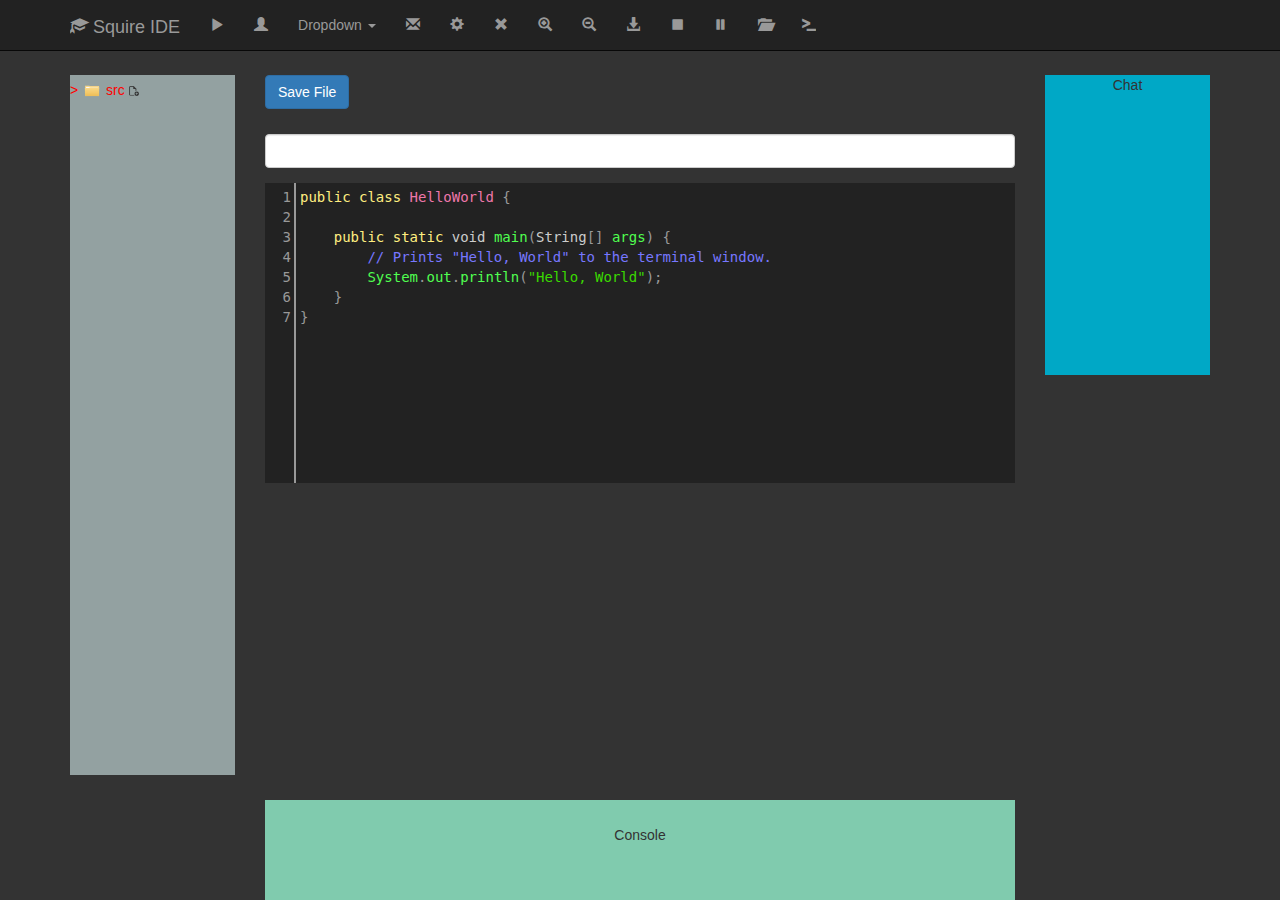
<file: src/main/resources/public/index.html>
<!DOCTYPE html>
<html lang="en">
<head>
	<meta charset="UTF-8">
	<title>WebSocket Test</title>

	<meta charset = "utf-8">
	<meta http-equiv = "X-UA-Compatible" content = "IE = edge">
	<meta name = "viewport" content = "width = device-width, initial-scale = 1">

	<!-- Bootstrap -->

	<link href="//netdna.bootstrapcdn.com/bootstrap/3.3.2/css/bootstrap.min.css" rel="stylesheet">
	<script src="//netdna.bootstrapcdn.com/bootstrap/3.3.2/js/bootstrap.min.js"></script>
	<!-- HTML5 shim and Respond.js for IE8 support of HTML5 elements and media queries -->
	<!-- WARNING: Respond.js doesn't work if you view the page via file:// -->

	<!--[if lt IE 9]>
	<script src = "https://oss.maxcdn.com/html5shiv/3.7.2/html5shiv.min.js"></script>
	<script src = "https://oss.maxcdn.com/respond/1.4.2/respond.min.js"></script>
	<![endif]-->

	<link rel="stylesheet" href="css/index.css">
	<link rel="stylesheet" href="css/chat.css">
	<link rel="stylesheet" href="css/console.css">
	<link rel="stylesheet" href="css/editor.css">
	<link rel="stylesheet" href="css/fileManagement.css">
	<link rel="stylesheet" href="css/mod_bootstrap.css">

</head>
<body>
<div class="pad-top25px"></div>
<div class="pad-top25px"></div>
<div class="pad-top25px"></div>


<header class="navbar navbar-inverse navbar-fixed-top bs-docs-nav" role="banner">
	<div class="container">
		<div class="navbar-header">
			<button class="navbar-toggle" type="button" data-toggle="collapse" data-target=".bs-navbar-collapse">
				<span class="sr-only">Toggle navigation</span>
				<span class="icon-bar"></span>
				<span class="icon-bar"></span>
				<span class="icon-bar"></span>
			</button>
			<a href="./" class="navbar-brand"><span class="glyphicon glyphicon-education"></span> Squire IDE</a>
		</div>
		<nav class="collapse navbar-collapse bs-navbar-collapse" role="navigation">
			<ul class="nav navbar-nav">
				<li>
					<a href="#"><span class="glyphicon glyphicon-play"></span></a>
				</li>
				<li>
					<a href="#"><span class="glyphicon glyphicon-user"></span></a>
				</li>
				<li class="dropdown">
					<a href="#" class="dropdown-toggle" data-toggle="dropdown">Dropdown <b class="caret"></b></a>
					<ul class="dropdown-menu">
						<li><a href="#">Action</a></li>
						<li><a href="#">Another action</a></li>
						<li><a href="#">Something else here</a></li>
						<li><a href="#">Separated link</a></li>
						<li><a href="#">One more separated link</a></li>
					</ul>
				</li>
				<li>
					<a href="#"><span class="glyphicon glyphicon-envelope"></span></a>
				</li>
				<li>
					<a href="#"><span class="glyphicon glyphicon-cog"></span></a>
				</li>
				<li>
					<a href="#"><span class="glyphicon glyphicon-remove"></span></a>
				</li>
				<li>
					<a href="#"><span class="glyphicon glyphicon-zoom-in"></span></a>
				</li>
				<li>
					<a href="#"><span class="glyphicon glyphicon-zoom-out"></span></a>
				</li>
				<li>
					<a href="#"><span class="glyphicon glyphicon-download-alt"></span></a>
				</li>
				<li>
					<a href="#"><span class="glyphicon glyphicon-stop"></span></a>
				</li>
				<li>
					<a href="#"><span class="glyphicon glyphicon-pause"></span></a>
				</li>
				<li>
					<a href="#"><span class="glyphicon glyphicon-folder-open"></span></a>
				</li>
				<li>
					<a href="#"><span class="glyphicon glyphicon-console"></span></a>
				</li>
			</ul>
		</nav>
	</div>
</header>


<div class="container">
	<div class="row">
		<div class="col-md-2">
			<div class="FileManagement">
				<script src="structureLogic.js"></script>
				<div id="Srcs" class="btn-group-vertical">
					<button id="drop1" onclick="toggleDisplay('Mains', 'drop1'); toggleDisplay('srcFiles', 'drops1');" value=">">></button>
					<img id="i1" src="index.png" width="20" height="14">
					<button id="src" oncontextmenu="displayMenu()">src</button>
					<button id="addsrc" class="addButton" onclick="createFolder('srcFiles');" ><img id="addsrcimg" src="add_file.png" width="10" height="10" class="addButton"></button>
					<ul id="srcFiles" class="column">

					</ul>
				</div>
				<div id="Mains" class="btn-group-vertical">
					<button id="drop2" onclick="toggleDisplay('mainFiles', 'drop2')" value=">">></button>
					<img id="i2" src="index.png" width="20" height="14">
					<button id="main" oncontextmenu="displayMenu()">main</button>
					<button id="addmain" class="addButton" onclick="createFile('mainFiles');" ><img id="addmainimg" src="add_file.png" width="10" height="10" class="addButton"></button>
					<ul id="mainFiles" class="column">

					</ul>
				</div>
			</div>
		</div>
		<div class="col-md-8">
			<div class="Editor">
				<button type="button" class="btn btn-primary" onclick="saveFile()">Save File</button>

				<form role="form">
					<div class="form-group">
						<label>File Name</label>
						<input type="text" class="form-control" id="fileName">
					</div>
				</form>

				<a name="editor"></a>
			</div>
		</div>

		<div class="col-md-2">
			<div class="Chat">
				Chat
			</div>
		</div>
	</div>
	<div class="row">
		<div class="pad-top25px"></div>
	</div>
	<div class="row">
		<div class="col-md-offset-2 col-md-8">
			<div class="Console">
				Console
			</div>
		</div>

	</div>

</div>




<script src="codemirror-5.13.2/lib/codemirror.js"></script>
<link rel="stylesheet" href="codemirror-5.13.2/lib/codemirror.css">
<link rel="stylesheet" href="codemirror-5.13.2/theme/erlang-dark.css">
<script src="codemirror-5.13.2/mode/clike/clike.js"></script>
<link rel="stylesheet" href="css/editor.css">
<script src="editor.js"></script>
<script src="commands.js"></script>



<!-- jQuery (necessary for Bootstrap's JavaScript plugins) -->
<script src = "https://ajax.googleapis.com/ajax/libs/jquery/1.11.1/jquery.min.js"></script>

<!-- Include all compiled plugins (below), or include individual files as needed -->
<script src = "//maxcdn.bootstrapcdn.com/bootstrap/3.3.1/js/bootstrap.min.js"></script>

</body>
</html>
</file>
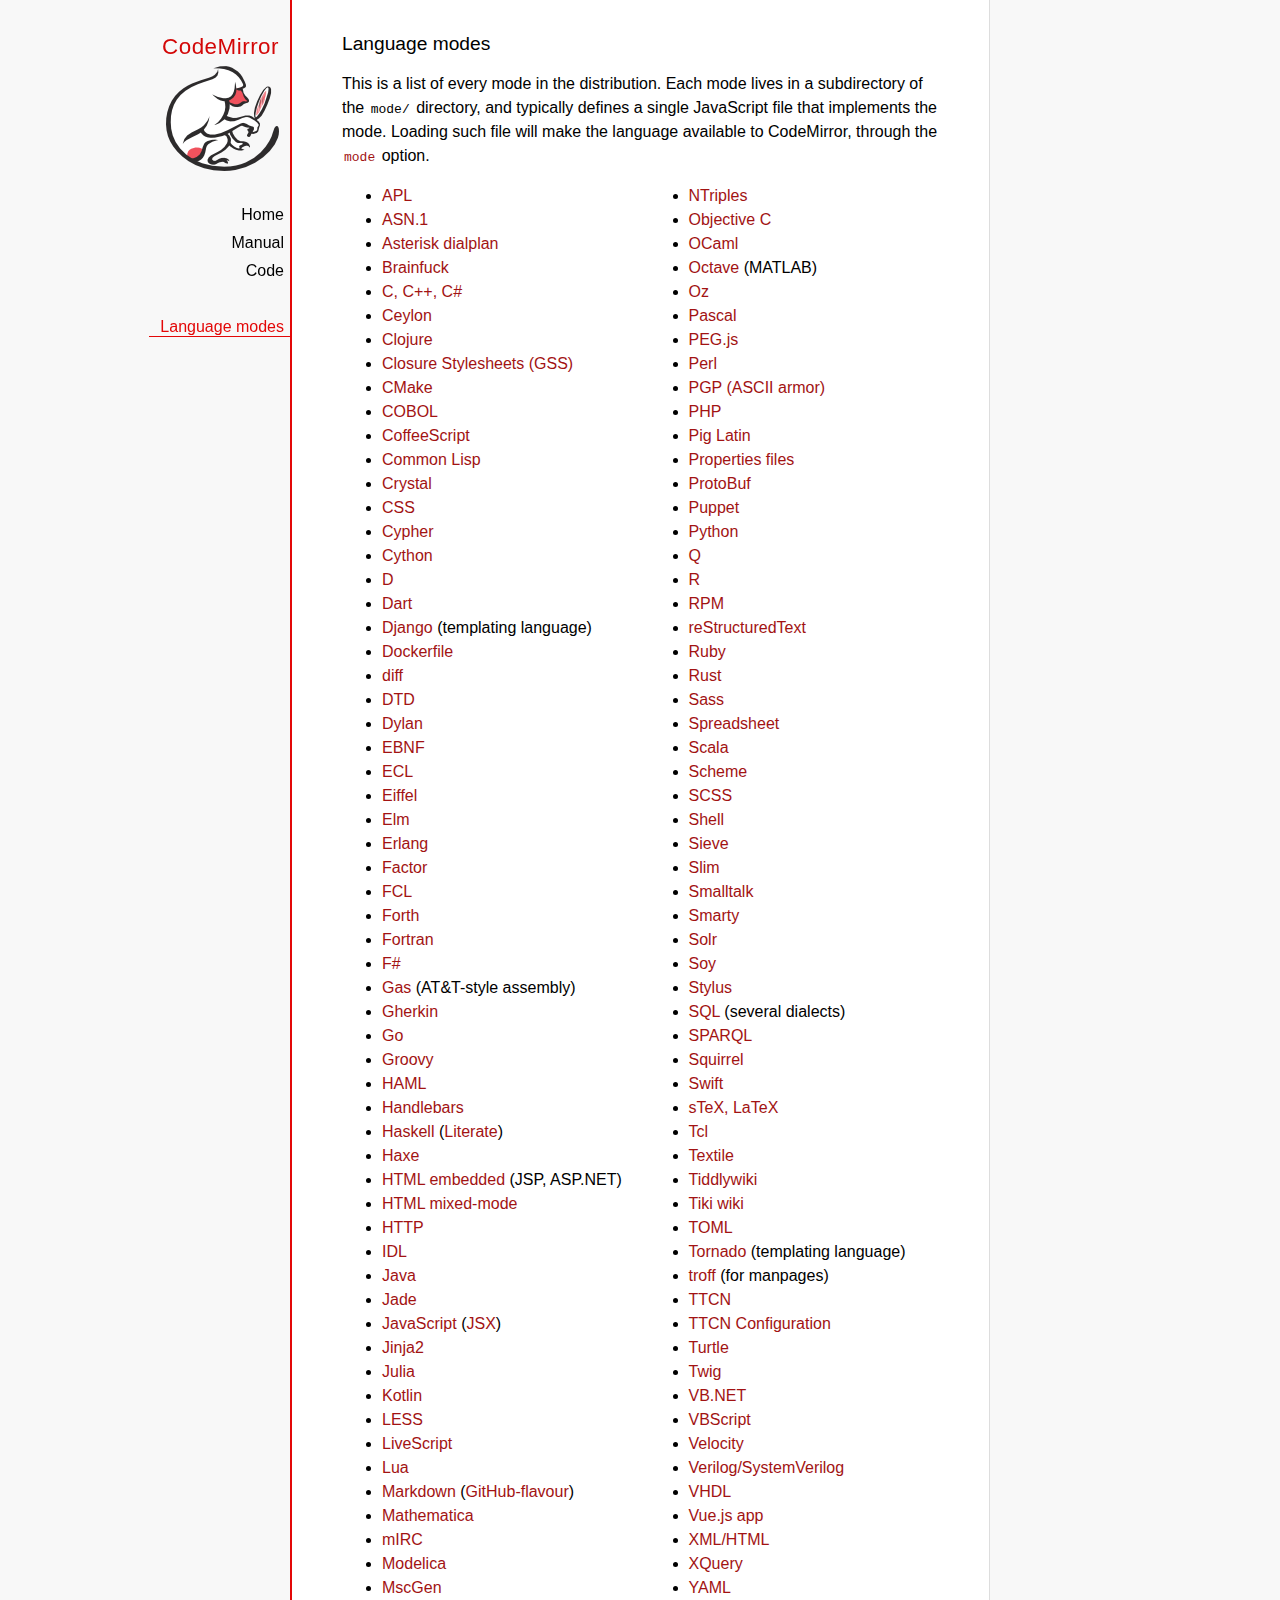
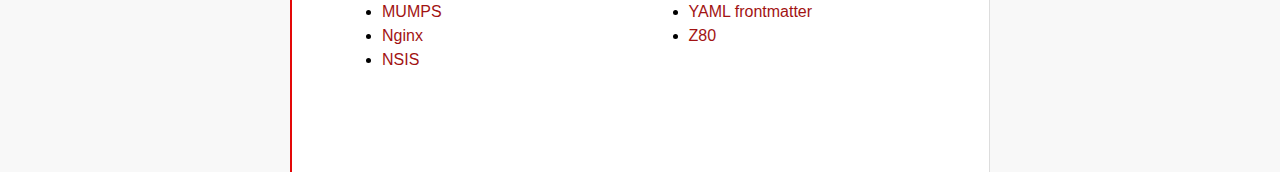
<file: src/main/resources/public/codemirror-5.13.2/mode/index.html>
<!doctype html>

<title>CodeMirror: Language Modes</title>
<meta charset="utf-8"/>
<link rel=stylesheet href="../doc/docs.css">

<div id=nav>
  <a href="http://codemirror.net"><h1>CodeMirror</h1><img id=logo src="../doc/logo.png"></a>

  <ul>
    <li><a href="../index.html">Home</a>
    <li><a href="../doc/manual.html">Manual</a>
    <li><a href="https://github.com/codemirror/codemirror">Code</a>
  </ul>
  <ul>
    <li><a class=active href="#">Language modes</a>
  </ul>
</div>

<article>

  <h2>Language modes</h2>

  <p>This is a list of every mode in the distribution. Each mode lives
in a subdirectory of the <code>mode/</code> directory, and typically
defines a single JavaScript file that implements the mode. Loading
such file will make the language available to CodeMirror, through
the <a href="../doc/manual.html#option_mode"><code>mode</code></a>
option.</p>

  <div style="-webkit-columns: 100px 2; -moz-columns: 100px 2; columns: 100px 2;">
    <ul style="margin-top: 0">
      <li><a href="apl/index.html">APL</a></li>
      <li><a href="asn.1/index.html">ASN.1</a></li>
      <li><a href="asterisk/index.html">Asterisk dialplan</a></li>
      <li><a href="brainfuck/index.html">Brainfuck</a></li>
      <li><a href="clike/index.html">C, C++, C#</a></li>
      <li><a href="clike/index.html">Ceylon</a></li>
      <li><a href="clojure/index.html">Clojure</a></li>
      <li><a href="css/gss.html">Closure Stylesheets (GSS)</a></li>
      <li><a href="cmake/index.html">CMake</a></li>
      <li><a href="cobol/index.html">COBOL</a></li>
      <li><a href="coffeescript/index.html">CoffeeScript</a></li>
      <li><a href="commonlisp/index.html">Common Lisp</a></li>
      <li><a href="crystal/index.html">Crystal</a></li>
      <li><a href="css/index.html">CSS</a></li>
      <li><a href="cypher/index.html">Cypher</a></li>
      <li><a href="python/index.html">Cython</a></li>
      <li><a href="d/index.html">D</a></li>
      <li><a href="dart/index.html">Dart</a></li>
      <li><a href="django/index.html">Django</a> (templating language)</li>
      <li><a href="dockerfile/index.html">Dockerfile</a></li>
      <li><a href="diff/index.html">diff</a></li>
      <li><a href="dtd/index.html">DTD</a></li>
      <li><a href="dylan/index.html">Dylan</a></li>
      <li><a href="ebnf/index.html">EBNF</a></li>
      <li><a href="ecl/index.html">ECL</a></li>
      <li><a href="eiffel/index.html">Eiffel</a></li>
      <li><a href="elm/index.html">Elm</a></li>
      <li><a href="erlang/index.html">Erlang</a></li>
      <li><a href="factor/index.html">Factor</a></li>
      <li><a href="fcl/index.html">FCL</a></li>
      <li><a href="forth/index.html">Forth</a></li>
      <li><a href="fortran/index.html">Fortran</a></li>
      <li><a href="mllike/index.html">F#</a></li>
      <li><a href="gas/index.html">Gas</a> (AT&amp;T-style assembly)</li>
      <li><a href="gherkin/index.html">Gherkin</a></li>
      <li><a href="go/index.html">Go</a></li>
      <li><a href="groovy/index.html">Groovy</a></li>
      <li><a href="haml/index.html">HAML</a></li>
      <li><a href="handlebars/index.html">Handlebars</a></li>
      <li><a href="haskell/index.html">Haskell</a> (<a href="haskell-literate/index.html">Literate</a>)</li>
      <li><a href="haxe/index.html">Haxe</a></li>
      <li><a href="htmlembedded/index.html">HTML embedded</a> (JSP, ASP.NET)</li>
      <li><a href="htmlmixed/index.html">HTML mixed-mode</a></li>
      <li><a href="http/index.html">HTTP</a></li>
      <li><a href="idl/index.html">IDL</a></li>
      <li><a href="clike/index.html">Java</a></li>
      <li><a href="jade/index.html">Jade</a></li>
      <li><a href="javascript/index.html">JavaScript</a> (<a href="jsx/index.html">JSX</a>)</li>
      <li><a href="jinja2/index.html">Jinja2</a></li>
      <li><a href="julia/index.html">Julia</a></li>
      <li><a href="kotlin/index.html">Kotlin</a></li>
      <li><a href="css/less.html">LESS</a></li>
      <li><a href="livescript/index.html">LiveScript</a></li>
      <li><a href="lua/index.html">Lua</a></li>
      <li><a href="markdown/index.html">Markdown</a> (<a href="gfm/index.html">GitHub-flavour</a>)</li>
      <li><a href="mathematica/index.html">Mathematica</a></li>
      <li><a href="mirc/index.html">mIRC</a></li>
      <li><a href="modelica/index.html">Modelica</a></li>
      <li><a href="mscgen/index.html">MscGen</a></li>
      <li><a href="mumps/index.html">MUMPS</a></li>
      <li><a href="nginx/index.html">Nginx</a></li>
      <li><a href="nsis/index.html">NSIS</a></li>
      <li><a href="ntriples/index.html">NTriples</a></li>
      <li><a href="clike/index.html">Objective C</a></li>
      <li><a href="mllike/index.html">OCaml</a></li>
      <li><a href="octave/index.html">Octave</a> (MATLAB)</li>
      <li><a href="oz/index.html">Oz</a></li>
      <li><a href="pascal/index.html">Pascal</a></li>
      <li><a href="pegjs/index.html">PEG.js</a></li>
      <li><a href="perl/index.html">Perl</a></li>
      <li><a href="asciiarmor/index.html">PGP (ASCII armor)</a></li>
      <li><a href="php/index.html">PHP</a></li>
      <li><a href="pig/index.html">Pig Latin</a></li>
      <li><a href="properties/index.html">Properties files</a></li>
      <li><a href="protobuf/index.html">ProtoBuf</a></li>
      <li><a href="puppet/index.html">Puppet</a></li>
      <li><a href="python/index.html">Python</a></li>
      <li><a href="q/index.html">Q</a></li>
      <li><a href="r/index.html">R</a></li>
      <li><a href="rpm/index.html">RPM</a></li>
      <li><a href="rst/index.html">reStructuredText</a></li>
      <li><a href="ruby/index.html">Ruby</a></li>
      <li><a href="rust/index.html">Rust</a></li>
      <li><a href="sass/index.html">Sass</a></li>
      <li><a href="spreadsheet/index.html">Spreadsheet</a></li>
      <li><a href="clike/scala.html">Scala</a></li>
      <li><a href="scheme/index.html">Scheme</a></li>
      <li><a href="css/scss.html">SCSS</a></li>
      <li><a href="shell/index.html">Shell</a></li>
      <li><a href="sieve/index.html">Sieve</a></li>
      <li><a href="slim/index.html">Slim</a></li>
      <li><a href="smalltalk/index.html">Smalltalk</a></li>
      <li><a href="smarty/index.html">Smarty</a></li>
      <li><a href="solr/index.html">Solr</a></li>
      <li><a href="soy/index.html">Soy</a></li>
      <li><a href="stylus/index.html">Stylus</a></li>
      <li><a href="sql/index.html">SQL</a> (several dialects)</li>
      <li><a href="sparql/index.html">SPARQL</a></li>
      <li><a href="clike/index.html">Squirrel</a></li>
      <li><a href="swift/index.html">Swift</a></li>
      <li><a href="stex/index.html">sTeX, LaTeX</a></li>
      <li><a href="tcl/index.html">Tcl</a></li>
      <li><a href="textile/index.html">Textile</a></li>
      <li><a href="tiddlywiki/index.html">Tiddlywiki</a></li>
      <li><a href="tiki/index.html">Tiki wiki</a></li>
      <li><a href="toml/index.html">TOML</a></li>
      <li><a href="tornado/index.html">Tornado</a> (templating language)</li>
      <li><a href="troff/index.html">troff</a> (for manpages)</li>
      <li><a href="ttcn/index.html">TTCN</a></li>
      <li><a href="ttcn-cfg/index.html">TTCN Configuration</a></li>
      <li><a href="turtle/index.html">Turtle</a></li>
      <li><a href="twig/index.html">Twig</a></li>
      <li><a href="vb/index.html">VB.NET</a></li>
      <li><a href="vbscript/index.html">VBScript</a></li>
      <li><a href="velocity/index.html">Velocity</a></li>
      <li><a href="verilog/index.html">Verilog/SystemVerilog</a></li>
      <li><a href="vhdl/index.html">VHDL</a></li>
      <li><a href="vue/index.html">Vue.js app</a></li>
      <li><a href="xml/index.html">XML/HTML</a></li>
      <li><a href="xquery/index.html">XQuery</a></li>
      <li><a href="yaml/index.html">YAML</a></li>
      <li><a href="yaml-frontmatter/index.html">YAML frontmatter</a></li>
      <li><a href="z80/index.html">Z80</a></li>
    </ul>
  </div>

</article>
</file>
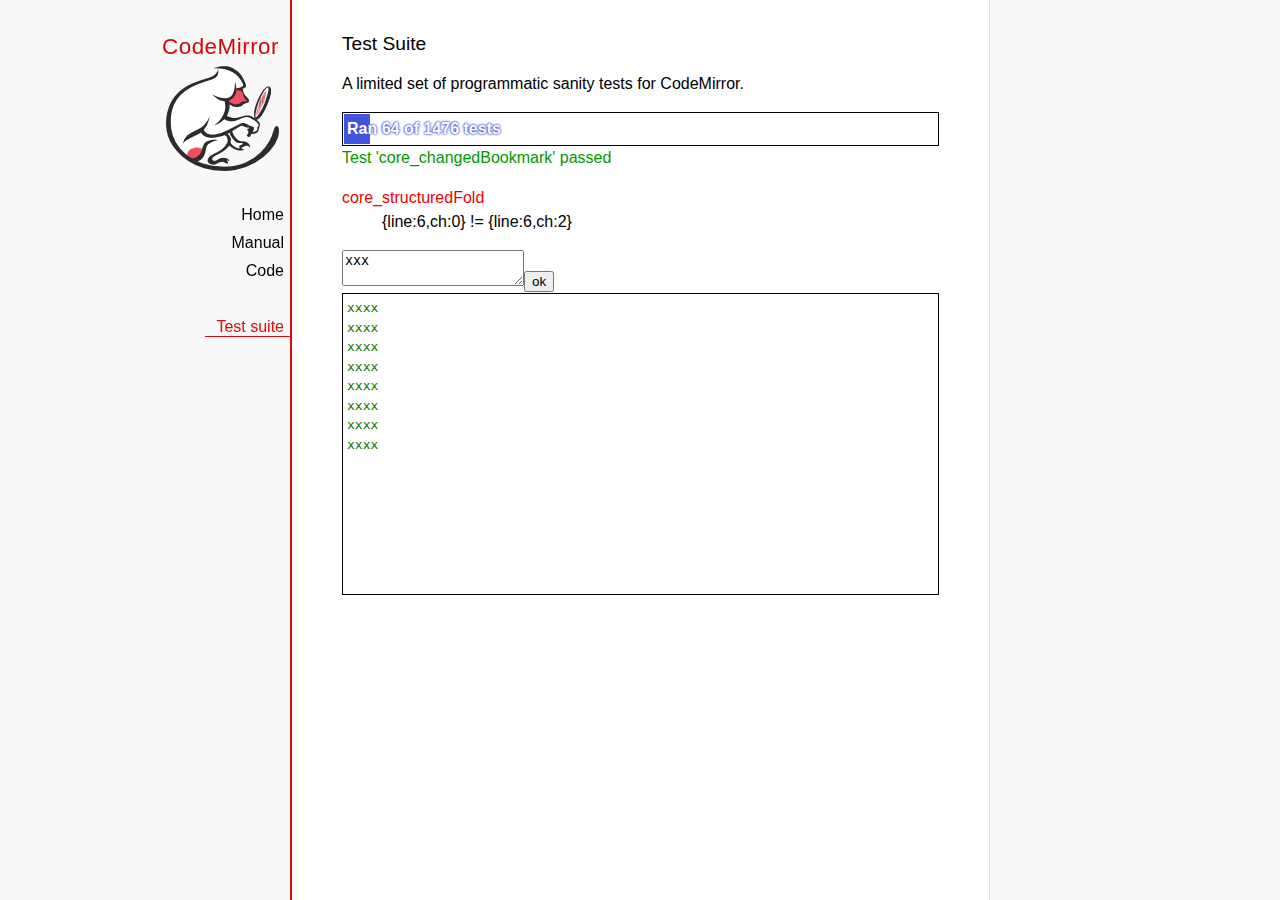
<file: src/main/resources/public/codemirror-5.13.2/test/index.html>
<!doctype html>

<meta charset="utf-8"/>
<title>CodeMirror: Test Suite</title>
<link rel=stylesheet href="../doc/docs.css">

<link rel="stylesheet" href="../lib/codemirror.css">
<link rel="stylesheet" href="mode_test.css">
<script src="../doc/activebookmark.js"></script>
<script src="../lib/codemirror.js"></script>
<script src="../addon/mode/overlay.js"></script>
<script src="../addon/mode/multiplex.js"></script>
<script src="../addon/search/searchcursor.js"></script>
<script src="../addon/dialog/dialog.js"></script>
<script src="../addon/edit/matchbrackets.js"></script>
<script src="../addon/hint/sql-hint.js"></script>
<script src="../addon/comment/comment.js"></script>
<script src="../addon/mode/simple.js"></script>
<script src="../mode/css/css.js"></script>
<script src="../mode/clike/clike.js"></script>
<!-- clike must be after css or vim and sublime tests will fail -->
<script src="../mode/gfm/gfm.js"></script>
<script src="../mode/haml/haml.js"></script>
<script src="../mode/htmlmixed/htmlmixed.js"></script>
<script src="../mode/javascript/javascript.js"></script>
<script src="../mode/jsx/jsx.js"></script>
<script src="../mode/markdown/markdown.js"></script>
<script src="../mode/php/php.js"></script>
<script src="../mode/ruby/ruby.js"></script>
<script src="../mode/shell/shell.js"></script>
<script src="../mode/slim/slim.js"></script>
<script src="../mode/sql/sql.js"></script>
<script src="../mode/stex/stex.js"></script>
<script src="../mode/textile/textile.js"></script>
<script src="../mode/verilog/verilog.js"></script>
<script src="../mode/xml/xml.js"></script>
<script src="../mode/xquery/xquery.js"></script>
<script src="../keymap/emacs.js"></script>
<script src="../keymap/sublime.js"></script>
<script src="../keymap/vim.js"></script>
<script src="../mode/rust/rust.js"></script>
<script src="../mode/mscgen/mscgen.js"></script>
<script src="../mode/dylan/dylan.js"></script>

<style type="text/css">
  .ok {color: #090;}
  .fail {color: #e00;}
  .error {color: #c90;}
  .done {font-weight: bold;}
  #progress {
  background: #45d;
  color: white;
  text-shadow: 0 0 1px #45d, 0 0 2px #45d, 0 0 3px #45d;
  font-weight: bold;
  white-space: pre;
  }
  #testground {
  visibility: hidden;
  }
  #testground.offscreen {
  visibility: visible;
  position: absolute;
  left: -10000px;
  top: -10000px;
  }
  .CodeMirror { border: 1px solid black; }
</style>

<div id=nav>
  <a href="http://codemirror.net"><h1>CodeMirror</h1><img id=logo src="../doc/logo.png"></a>

  <ul>
    <li><a href="../index.html">Home</a>
    <li><a href="../doc/manual.html">Manual</a>
    <li><a href="https://github.com/codemirror/codemirror">Code</a>
  </ul>
  <ul>
    <li><a class=active href="#">Test suite</a>
  </ul>
</div>

<article>
  <h2>Test Suite</h2>

    <p>A limited set of programmatic sanity tests for CodeMirror.</p>

    <div style="border: 1px solid black; padding: 1px; max-width: 700px;">
      <div style="width: 0px;" id=progress><div style="padding: 3px;">Ran <span id="progress_ran">0</span><span id="progress_total"> of 0</span> tests</div></div>
    </div>
    <p id=status>Please enable JavaScript...</p>
    <div id=output></div>

    <div id=testground></div>

    <script src="driver.js"></script>
    <script src="test.js"></script>
    <script src="doc_test.js"></script>
    <script src="multi_test.js"></script>
    <script src="scroll_test.js"></script>
    <script src="comment_test.js"></script>
    <script src="search_test.js"></script>
    <script src="mode_test.js"></script>

    <script src="../mode/clike/test.js"></script>
    <script src="../mode/css/test.js"></script>
    <script src="../mode/css/gss_test.js"></script>
    <script src="../mode/css/scss_test.js"></script>
    <script src="../mode/css/less_test.js"></script>
    <script src="../mode/gfm/test.js"></script>
    <script src="../mode/haml/test.js"></script>
    <script src="../mode/javascript/test.js"></script>
    <script src="../mode/jsx/test.js"></script>
    <script src="../mode/markdown/test.js"></script>
    <script src="../mode/php/test.js"></script>
    <script src="../mode/ruby/test.js"></script>
    <script src="../mode/shell/test.js"></script>
    <script src="../mode/slim/test.js"></script>
    <script src="../mode/stex/test.js"></script>
    <script src="../mode/textile/test.js"></script>
    <script src="../mode/verilog/test.js"></script>
    <script src="../mode/xml/test.js"></script>
    <script src="../mode/xquery/test.js"></script>
    <script src="../mode/rust/test.js"></script>
    <script src="../mode/mscgen/mscgen_test.js"></script>
    <script src="../mode/mscgen/xu_test.js"></script>
    <script src="../mode/mscgen/msgenny_test.js"></script>
    <script src="../mode/dylan/test.js"></script>
    <script src="../addon/mode/multiplex_test.js"></script>
    <script src="emacs_test.js"></script>
    <script src="sql-hint-test.js"></script>
    <script src="sublime_test.js"></script>
    <script src="vim_test.js"></script>
    <script>
      window.onload = runHarness;
      CodeMirror.on(window, 'hashchange', runHarness);

      function esc(str) {
        return str.replace(/[<&]/, function(ch) { return ch == "<" ? "&lt;" : "&amp;"; });
      }

      var output = document.getElementById("output"),
          progress = document.getElementById("progress"),
          progressRan = document.getElementById("progress_ran").childNodes[0],
          progressTotal = document.getElementById("progress_total").childNodes[0];
      var count = 0,
          failed = 0,
          skipped = 0,
          bad = "",
          running = false, // Flag that states tests are running
          quit = false, // Flag to quit tests ASAP
          verbose = false; // Adds message for *every* test to output

      function runHarness(){
        if (running) {
          quit = true;
          setStatus("Restarting tests...", '', true);
          setTimeout(function(){runHarness();}, 500);
          return;
        }
        filters = [];
        verbose = false;
        if (window.location.hash.substr(1)){
          var strings = window.location.hash.substr(1).split(",");
          while (strings.length) {
            var s = strings.shift();
            if (s === "verbose")
              verbose = true;
            else
              filters.push(parseTestFilter(decodeURIComponent(s)));
          }
        }
        quit = false;
        running = true;
        setStatus("Loading tests...");
        count = 0;
        failed = 0;
        skipped = 0;
        bad = "";
        totalTests = countTests();
        progressTotal.nodeValue = " of " + totalTests;
        progressRan.nodeValue = count;
        output.innerHTML = '';
        document.getElementById("testground").innerHTML = "<form>" +
          "<textarea id=\"code\" name=\"code\"></textarea>" +
          "<input type=submit value=ok name=submit>" +
          "</form>";
        runTests(displayTest);
      }

      function setStatus(message, className, force){
        if (quit && !force) return;
        if (!message) throw("must provide message");
        var status = document.getElementById("status").childNodes[0];
        status.nodeValue = message;
        status.parentNode.className = className;
      }
      function addOutput(name, className, code){
        var newOutput = document.createElement("dl");
        var newTitle = document.createElement("dt");
        newTitle.className = className;
        newTitle.appendChild(document.createTextNode(name));
        newOutput.appendChild(newTitle);
        var newMessage = document.createElement("dd");
        newMessage.innerHTML = code;
        newOutput.appendChild(newTitle);
        newOutput.appendChild(newMessage);
        output.appendChild(newOutput);
      }
      function displayTest(type, name, customMessage) {
        var message = "???";
        if (type != "done" && type != "skipped") ++count;
        progress.style.width = (count * (progress.parentNode.clientWidth - 2) / totalTests) + "px";
        progressRan.nodeValue = count;
        if (type == "ok") {
          message = "Test '" + name + "' passed";
          if (!verbose) customMessage = false;
        } else if (type == "skipped") {
          message = "Test '" + name + "' skipped";
          ++skipped;
          if (!verbose) customMessage = false;
        } else if (type == "expected") {
          message = "Test '" + name + "' failed as expected";
          if (!verbose) customMessage = false;
        } else if (type == "error" || type == "fail") {
          ++failed;
          message = "Test '" + name + "' failed";
        } else if (type == "done") {
          if (failed) {
            type += " fail";
            message = failed + " failure" + (failed > 1 ? "s" : "");
          } else if (count < totalTests) {
            failed = totalTests - count;
            type += " fail";
            message = failed + " failure" + (failed > 1 ? "s" : "");
          } else {
            type += " ok";
            message = "All passed";
            if (skipped) {
              message += " (" + skipped + " skipped)";
            }
          }
          progressTotal.nodeValue = '';
          customMessage = true; // Hack to avoid adding to output
        }
        if (verbose && !customMessage)  customMessage = message;
        setStatus(message, type);
        if (customMessage && customMessage.length > 0) {
          addOutput(name, type, customMessage);
        }
      }
    </script>

</article>
</file>
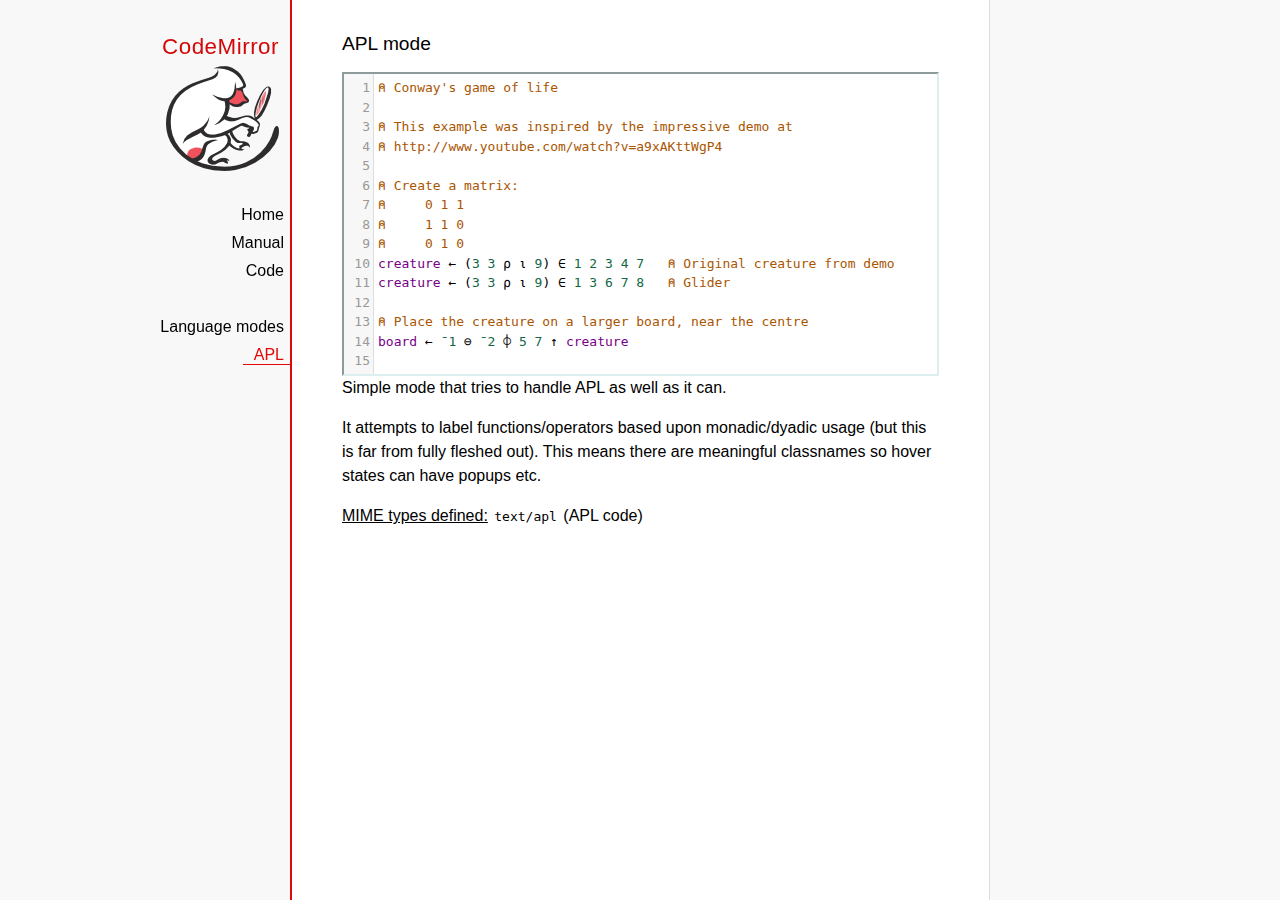
<file: src/main/resources/public/codemirror-5.13.2/mode/apl/index.html>
<!doctype html>

<title>CodeMirror: APL mode</title>
<meta charset="utf-8"/>
<link rel=stylesheet href="../../doc/docs.css">

<link rel="stylesheet" href="../../lib/codemirror.css">
<script src="../../lib/codemirror.js"></script>
<script src="../../addon/edit/matchbrackets.js"></script>
<script src="apl.js"></script>
<style>
	.CodeMirror { border: 2px inset #dee; }
    </style>
<div id=nav>
  <a href="http://codemirror.net"><h1>CodeMirror</h1><img id=logo src="../../doc/logo.png"></a>

  <ul>
    <li><a href="../../index.html">Home</a>
    <li><a href="../../doc/manual.html">Manual</a>
    <li><a href="https://github.com/codemirror/codemirror">Code</a>
  </ul>
  <ul>
    <li><a href="../index.html">Language modes</a>
    <li><a class=active href="#">APL</a>
  </ul>
</div>

<article>
<h2>APL mode</h2>
<form><textarea id="code" name="code">
⍝ Conway's game of life

⍝ This example was inspired by the impressive demo at
⍝ http://www.youtube.com/watch?v=a9xAKttWgP4

⍝ Create a matrix:
⍝     0 1 1
⍝     1 1 0
⍝     0 1 0
creature ← (3 3 ⍴ ⍳ 9) ∈ 1 2 3 4 7   ⍝ Original creature from demo
creature ← (3 3 ⍴ ⍳ 9) ∈ 1 3 6 7 8   ⍝ Glider

⍝ Place the creature on a larger board, near the centre
board ← ¯1 ⊖ ¯2 ⌽ 5 7 ↑ creature

⍝ A function to move from one generation to the next
life ← {∨/ 1 ⍵ ∧ 3 4 = ⊂+/ +⌿ 1 0 ¯1 ∘.⊖ 1 0 ¯1 ⌽¨ ⊂⍵}

⍝ Compute n-th generation and format it as a
⍝ character matrix
gen ← {' #'[(life ⍣ ⍵) board]}

⍝ Show first three generations
(gen 1) (gen 2) (gen 3)
</textarea></form>

    <script>
      var editor = CodeMirror.fromTextArea(document.getElementById("code"), {
        lineNumbers: true,
        matchBrackets: true,
        mode: "text/apl"
      });
    </script>

    <p>Simple mode that tries to handle APL as well as it can.</p>
    <p>It attempts to label functions/operators based upon
    monadic/dyadic usage (but this is far from fully fleshed out).
    This means there are meaningful classnames so hover states can
    have popups etc.</p>

    <p><strong>MIME types defined:</strong> <code>text/apl</code> (APL code)</p>
  </article>
</file>
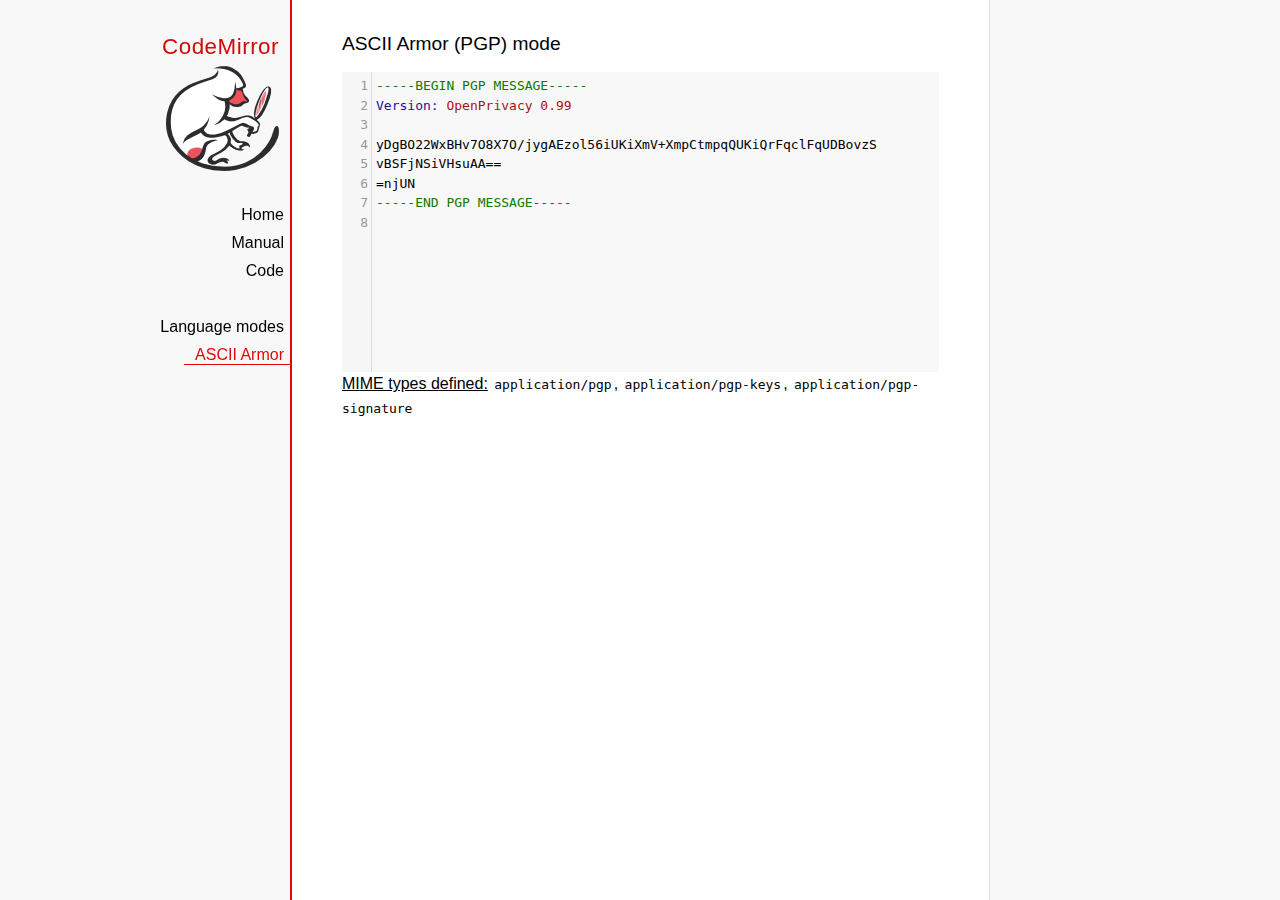
<file: src/main/resources/public/codemirror-5.13.2/mode/asciiarmor/index.html>
<!doctype html>

<title>CodeMirror: ASCII Armor (PGP) mode</title>
<meta charset="utf-8"/>
<link rel=stylesheet href="../../doc/docs.css">

<link rel="stylesheet" href="../../lib/codemirror.css">
<script src="../../lib/codemirror.js"></script>
<script src="asciiarmor.js"></script>
<style>.CodeMirror {background: #f8f8f8;}</style>
<div id=nav>
  <a href="http://codemirror.net"><h1>CodeMirror</h1><img id=logo src="../../doc/logo.png"></a>

  <ul>
    <li><a href="../../index.html">Home</a>
    <li><a href="../../doc/manual.html">Manual</a>
    <li><a href="https://github.com/codemirror/codemirror">Code</a>
  </ul>
  <ul>
    <li><a href="../index.html">Language modes</a>
    <li><a class=active href="#">ASCII Armor</a>
  </ul>
</div>

<article>
<h2>ASCII Armor (PGP) mode</h2>
<form><textarea id="code" name="code">
-----BEGIN PGP MESSAGE-----
Version: OpenPrivacy 0.99

yDgBO22WxBHv7O8X7O/jygAEzol56iUKiXmV+XmpCtmpqQUKiQrFqclFqUDBovzS
vBSFjNSiVHsuAA==
=njUN
-----END PGP MESSAGE-----
</textarea></form>

<script>
var editor = CodeMirror.fromTextArea(document.getElementById("code"), {
  lineNumbers: true
});
</script>

<p><strong>MIME types
defined:</strong> <code>application/pgp</code>, <code>application/pgp-keys</code>, <code>application/pgp-signature</code></p>

</article>
</file>
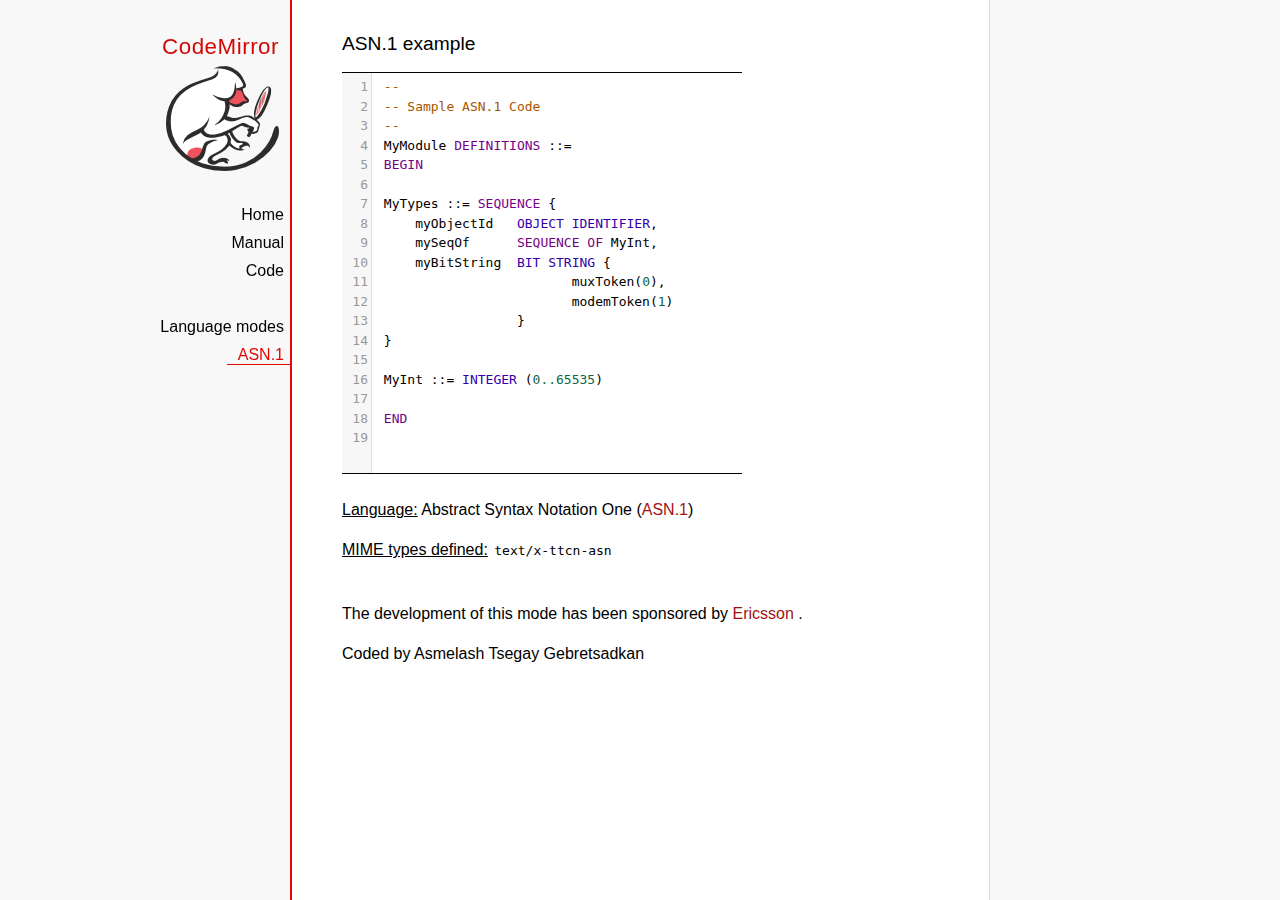
<file: src/main/resources/public/codemirror-5.13.2/mode/asn.1/index.html>
﻿<!doctype html>

<title>CodeMirror: ASN.1 mode</title>
<meta charset="utf-8"/>
<link rel=stylesheet href="../../doc/docs.css">

<link rel="stylesheet" href="../../lib/codemirror.css">
<script src="../../lib/codemirror.js"></script>
<script src="asn.1.js"></script>
<style type="text/css">
    .CodeMirror {
        border-top: 1px solid black;
        border-bottom: 1px solid black;
    }
</style>
<div id=nav>
    <a href="http://codemirror.net"><h1>CodeMirror</h1>
        <img id=logo src="../../doc/logo.png">
    </a>

    <ul>
        <li><a href="../../index.html">Home</a>
        <li><a href="../../doc/manual.html">Manual</a>
        <li><a href="https://github.com/codemirror/codemirror">Code</a>
    </ul>
    <ul>
        <li><a href="../index.html">Language modes</a>
        <li><a class=active href="http://en.wikipedia.org/wiki/Abstract_Syntax_Notation_One">ASN.1</a>
    </ul>
</div>
<article>
    <h2>ASN.1 example</h2>
    <div>
        <textarea id="ttcn-asn-code">
 --
 -- Sample ASN.1 Code
 --
 MyModule DEFINITIONS ::=
 BEGIN

 MyTypes ::= SEQUENCE {
     myObjectId   OBJECT IDENTIFIER,
     mySeqOf      SEQUENCE OF MyInt,
     myBitString  BIT STRING {
                         muxToken(0),
                         modemToken(1)
                  }
 }

 MyInt ::= INTEGER (0..65535)

 END
        </textarea>
    </div>

    <script>
        var ttcnEditor = CodeMirror.fromTextArea(document.getElementById("ttcn-asn-code"), {
            lineNumbers: true,
            matchBrackets: true,
            mode: "text/x-ttcn-asn"
        });
        ttcnEditor.setSize(400, 400);
        var mac = CodeMirror.keyMap.default == CodeMirror.keyMap.macDefault;
        CodeMirror.keyMap.default[(mac ? "Cmd" : "Ctrl") + "-Space"] = "autocomplete";
    </script>
    <br/>
    <p><strong>Language:</strong> Abstract Syntax Notation One
        (<a href="http://www.itu.int/en/ITU-T/asn1/Pages/introduction.aspx">ASN.1</a>)
    </p>
    <p><strong>MIME types defined:</strong> <code>text/x-ttcn-asn</code></p>

    <br/>
    <p>The development of this mode has been sponsored by <a href="http://www.ericsson.com/">Ericsson
    </a>.</p>
    <p>Coded by Asmelash Tsegay Gebretsadkan </p>
</article>
</file>
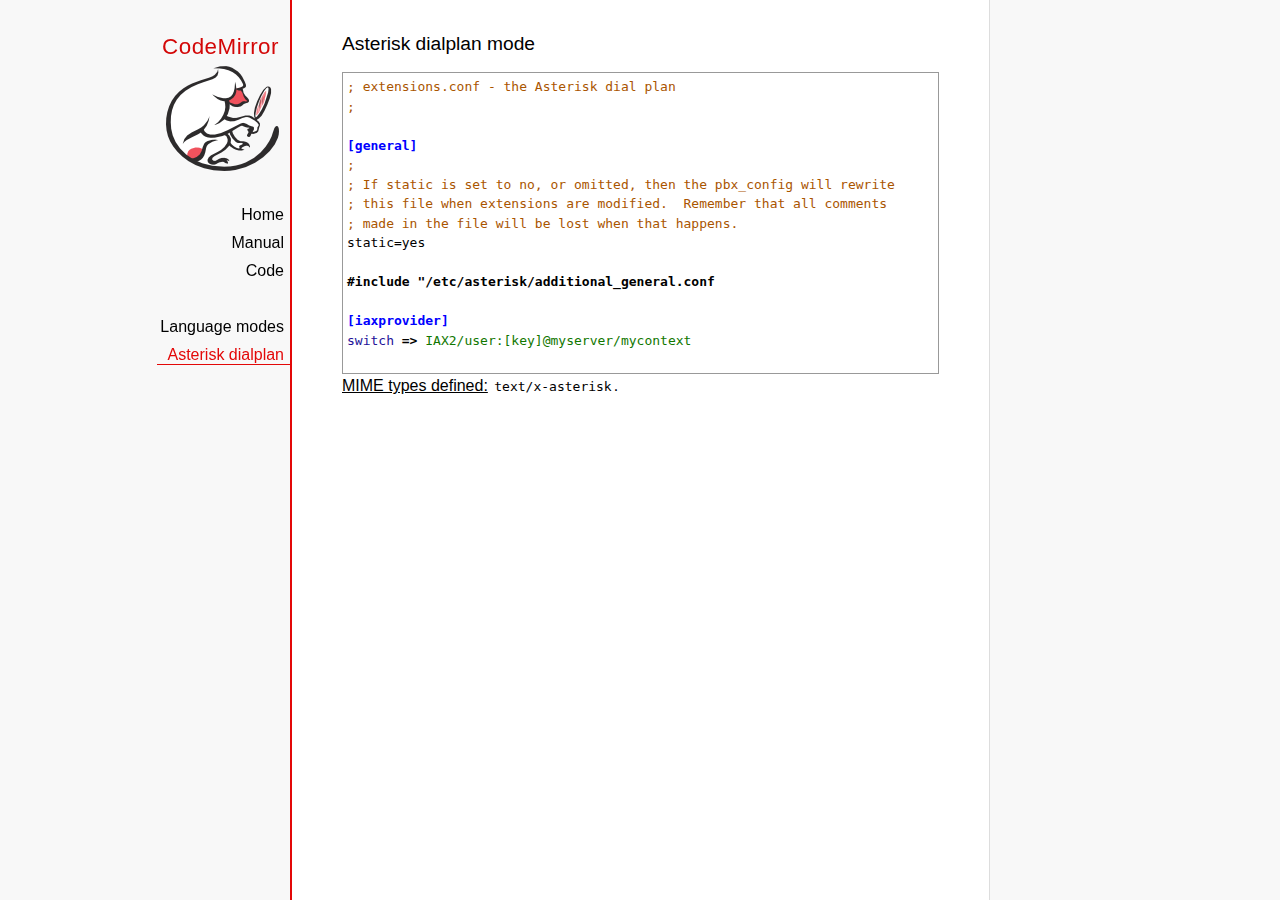
<file: src/main/resources/public/codemirror-5.13.2/mode/asterisk/index.html>
<!doctype html>

<title>CodeMirror: Asterisk dialplan mode</title>
<meta charset="utf-8"/>
<link rel=stylesheet href="../../doc/docs.css">

<link rel="stylesheet" href="../../lib/codemirror.css">
<script src="../../lib/codemirror.js"></script>
<script src="asterisk.js"></script>
<style>
      .CodeMirror {border: 1px solid #999;}
      .cm-s-default span.cm-arrow { color: red; }
    </style>
<div id=nav>
  <a href="http://codemirror.net"><h1>CodeMirror</h1><img id=logo src="../../doc/logo.png"></a>

  <ul>
    <li><a href="../../index.html">Home</a>
    <li><a href="../../doc/manual.html">Manual</a>
    <li><a href="https://github.com/codemirror/codemirror">Code</a>
  </ul>
  <ul>
    <li><a href="../index.html">Language modes</a>
    <li><a class=active href="#">Asterisk dialplan</a>
  </ul>
</div>

<article>
<h2>Asterisk dialplan mode</h2>
<form><textarea id="code" name="code">
; extensions.conf - the Asterisk dial plan
;

[general]
;
; If static is set to no, or omitted, then the pbx_config will rewrite
; this file when extensions are modified.  Remember that all comments
; made in the file will be lost when that happens.
static=yes

#include "/etc/asterisk/additional_general.conf

[iaxprovider]
switch => IAX2/user:[key]@myserver/mycontext

[dynamic]
#exec /usr/bin/dynamic-peers.pl

[trunkint]
;
; International long distance through trunk
;
exten => _9011.,1,Macro(dundi-e164,${EXTEN:4})
exten => _9011.,n,Dial(${GLOBAL(TRUNK)}/${FILTER(0-9,${EXTEN:${GLOBAL(TRUNKMSD)}})})

[local]
;
; Master context for local, toll-free, and iaxtel calls only
;
ignorepat => 9
include => default

[demo]
include => stdexten
;
; We start with what to do when a call first comes in.
;
exten => s,1,Wait(1)			; Wait a second, just for fun
same  => n,Answer			; Answer the line
same  => n,Set(TIMEOUT(digit)=5)	; Set Digit Timeout to 5 seconds
same  => n,Set(TIMEOUT(response)=10)	; Set Response Timeout to 10 seconds
same  => n(restart),BackGround(demo-congrats)	; Play a congratulatory message
same  => n(instruct),BackGround(demo-instruct)	; Play some instructions
same  => n,WaitExten			; Wait for an extension to be dialed.

exten => 2,1,BackGround(demo-moreinfo)	; Give some more information.
exten => 2,n,Goto(s,instruct)

exten => 3,1,Set(LANGUAGE()=fr)		; Set language to french
exten => 3,n,Goto(s,restart)		; Start with the congratulations

exten => 1000,1,Goto(default,s,1)
;
; We also create an example user, 1234, who is on the console and has
; voicemail, etc.
;
exten => 1234,1,Playback(transfer,skip)		; "Please hold while..."
					; (but skip if channel is not up)
exten => 1234,n,Gosub(${EXTEN},stdexten(${GLOBAL(CONSOLE)}))
exten => 1234,n,Goto(default,s,1)		; exited Voicemail

exten => 1235,1,Voicemail(1234,u)		; Right to voicemail

exten => 1236,1,Dial(Console/dsp)		; Ring forever
exten => 1236,n,Voicemail(1234,b)		; Unless busy

;
; # for when they're done with the demo
;
exten => #,1,Playback(demo-thanks)	; "Thanks for trying the demo"
exten => #,n,Hangup			; Hang them up.

;
; A timeout and "invalid extension rule"
;
exten => t,1,Goto(#,1)			; If they take too long, give up
exten => i,1,Playback(invalid)		; "That's not valid, try again"

;
; Create an extension, 500, for dialing the
; Asterisk demo.
;
exten => 500,1,Playback(demo-abouttotry); Let them know what's going on
exten => 500,n,Dial(IAX2/guest@pbx.digium.com/s@default)	; Call the Asterisk demo
exten => 500,n,Playback(demo-nogo)	; Couldn't connect to the demo site
exten => 500,n,Goto(s,6)		; Return to the start over message.

;
; Create an extension, 600, for evaluating echo latency.
;
exten => 600,1,Playback(demo-echotest)	; Let them know what's going on
exten => 600,n,Echo			; Do the echo test
exten => 600,n,Playback(demo-echodone)	; Let them know it's over
exten => 600,n,Goto(s,6)		; Start over

;
;	You can use the Macro Page to intercom a individual user
exten => 76245,1,Macro(page,SIP/Grandstream1)
; or if your peernames are the same as extensions
exten => _7XXX,1,Macro(page,SIP/${EXTEN})
;
;
; System Wide Page at extension 7999
;
exten => 7999,1,Set(TIMEOUT(absolute)=60)
exten => 7999,2,Page(Local/Grandstream1@page&Local/Xlite1@page&Local/1234@page/n,d)

; Give voicemail at extension 8500
;
exten => 8500,1,VoicemailMain
exten => 8500,n,Goto(s,6)

    </textarea></form>
    <script>
      var editor = CodeMirror.fromTextArea(document.getElementById("code"), {
        mode: "text/x-asterisk",
        matchBrackets: true,
        lineNumber: true
      });
    </script>

    <p><strong>MIME types defined:</strong> <code>text/x-asterisk</code>.</p>

  </article>
</file>
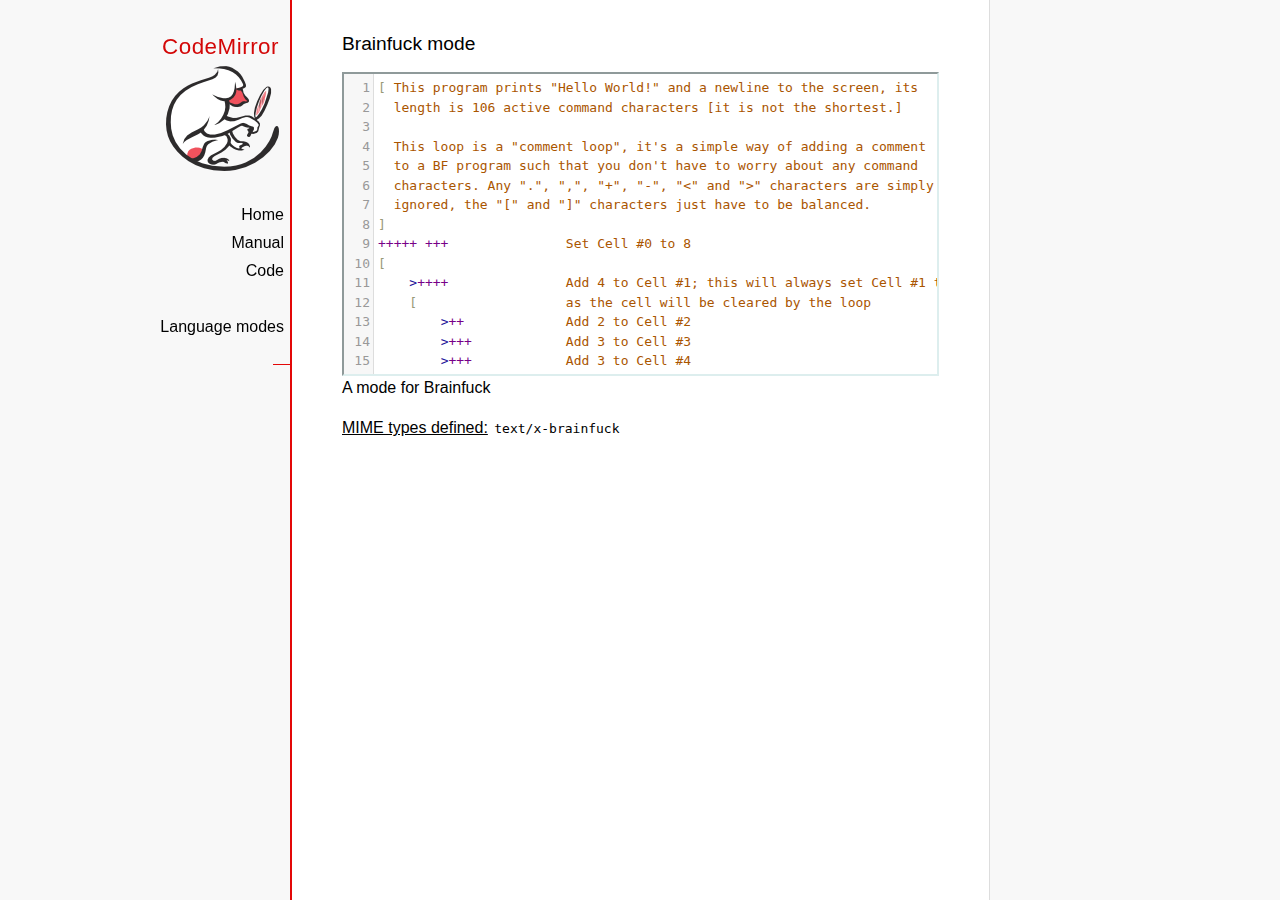
<file: src/main/resources/public/codemirror-5.13.2/mode/brainfuck/index.html>
<!doctype html>

<title>CodeMirror: Brainfuck mode</title>
<meta charset="utf-8"/>
<link rel=stylesheet href="../../doc/docs.css">

<link rel="stylesheet" href="../../lib/codemirror.css">
<script src="../../lib/codemirror.js"></script>
<script src="../../addon/edit/matchbrackets.js"></script>
<script src="brainfuck.js"></script>
<style>
	.CodeMirror { border: 2px inset #dee; }
    </style>
<div id=nav>
  <a href="http://codemirror.net"><h1>CodeMirror</h1><img id=logo src="../../doc/logo.png"></a>

  <ul>
    <li><a href="../../index.html">Home</a>
    <li><a href="../../doc/manual.html">Manual</a>
    <li><a href="https://github.com/codemirror/codemirror">Code</a>
  </ul>
  <ul>
    <li><a href="../index.html">Language modes</a>
    <li><a class=active href="#"></a>
  </ul>
</div>

<article>
<h2>Brainfuck mode</h2>
<form><textarea id="code" name="code">
[ This program prints "Hello World!" and a newline to the screen, its
  length is 106 active command characters [it is not the shortest.]

  This loop is a "comment loop", it's a simple way of adding a comment
  to a BF program such that you don't have to worry about any command
  characters. Any ".", ",", "+", "-", "&lt;" and "&gt;" characters are simply
  ignored, the "[" and "]" characters just have to be balanced.
]
+++++ +++               Set Cell #0 to 8
[
    &gt;++++               Add 4 to Cell #1; this will always set Cell #1 to 4
    [                   as the cell will be cleared by the loop
        &gt;++             Add 2 to Cell #2
        &gt;+++            Add 3 to Cell #3
        &gt;+++            Add 3 to Cell #4
        &gt;+              Add 1 to Cell #5
        &lt;&lt;&lt;&lt;-           Decrement the loop counter in Cell #1
    ]                   Loop till Cell #1 is zero; number of iterations is 4
    &gt;+                  Add 1 to Cell #2
    &gt;+                  Add 1 to Cell #3
    &gt;-                  Subtract 1 from Cell #4
    &gt;&gt;+                 Add 1 to Cell #6
    [&lt;]                 Move back to the first zero cell you find; this will
                        be Cell #1 which was cleared by the previous loop
    &lt;-                  Decrement the loop Counter in Cell #0
]                       Loop till Cell #0 is zero; number of iterations is 8

The result of this is:
Cell No :   0   1   2   3   4   5   6
Contents:   0   0  72 104  88  32   8
Pointer :   ^

&gt;&gt;.                     Cell #2 has value 72 which is 'H'
&gt;---.                   Subtract 3 from Cell #3 to get 101 which is 'e'
+++++++..+++.           Likewise for 'llo' from Cell #3
&gt;&gt;.                     Cell #5 is 32 for the space
&lt;-.                     Subtract 1 from Cell #4 for 87 to give a 'W'
&lt;.                      Cell #3 was set to 'o' from the end of 'Hello'
+++.------.--------.    Cell #3 for 'rl' and 'd'
&gt;&gt;+.                    Add 1 to Cell #5 gives us an exclamation point
&gt;++.                    And finally a newline from Cell #6
</textarea></form>

    <script>
      var editor = CodeMirror.fromTextArea(document.getElementById("code"), {
        lineNumbers: true,
        matchBrackets: true,
        mode: "text/x-brainfuck"
      });
    </script>

    <p>A mode for Brainfuck</p>

    <p><strong>MIME types defined:</strong> <code>text/x-brainfuck</code></p>
  </article>
</file>
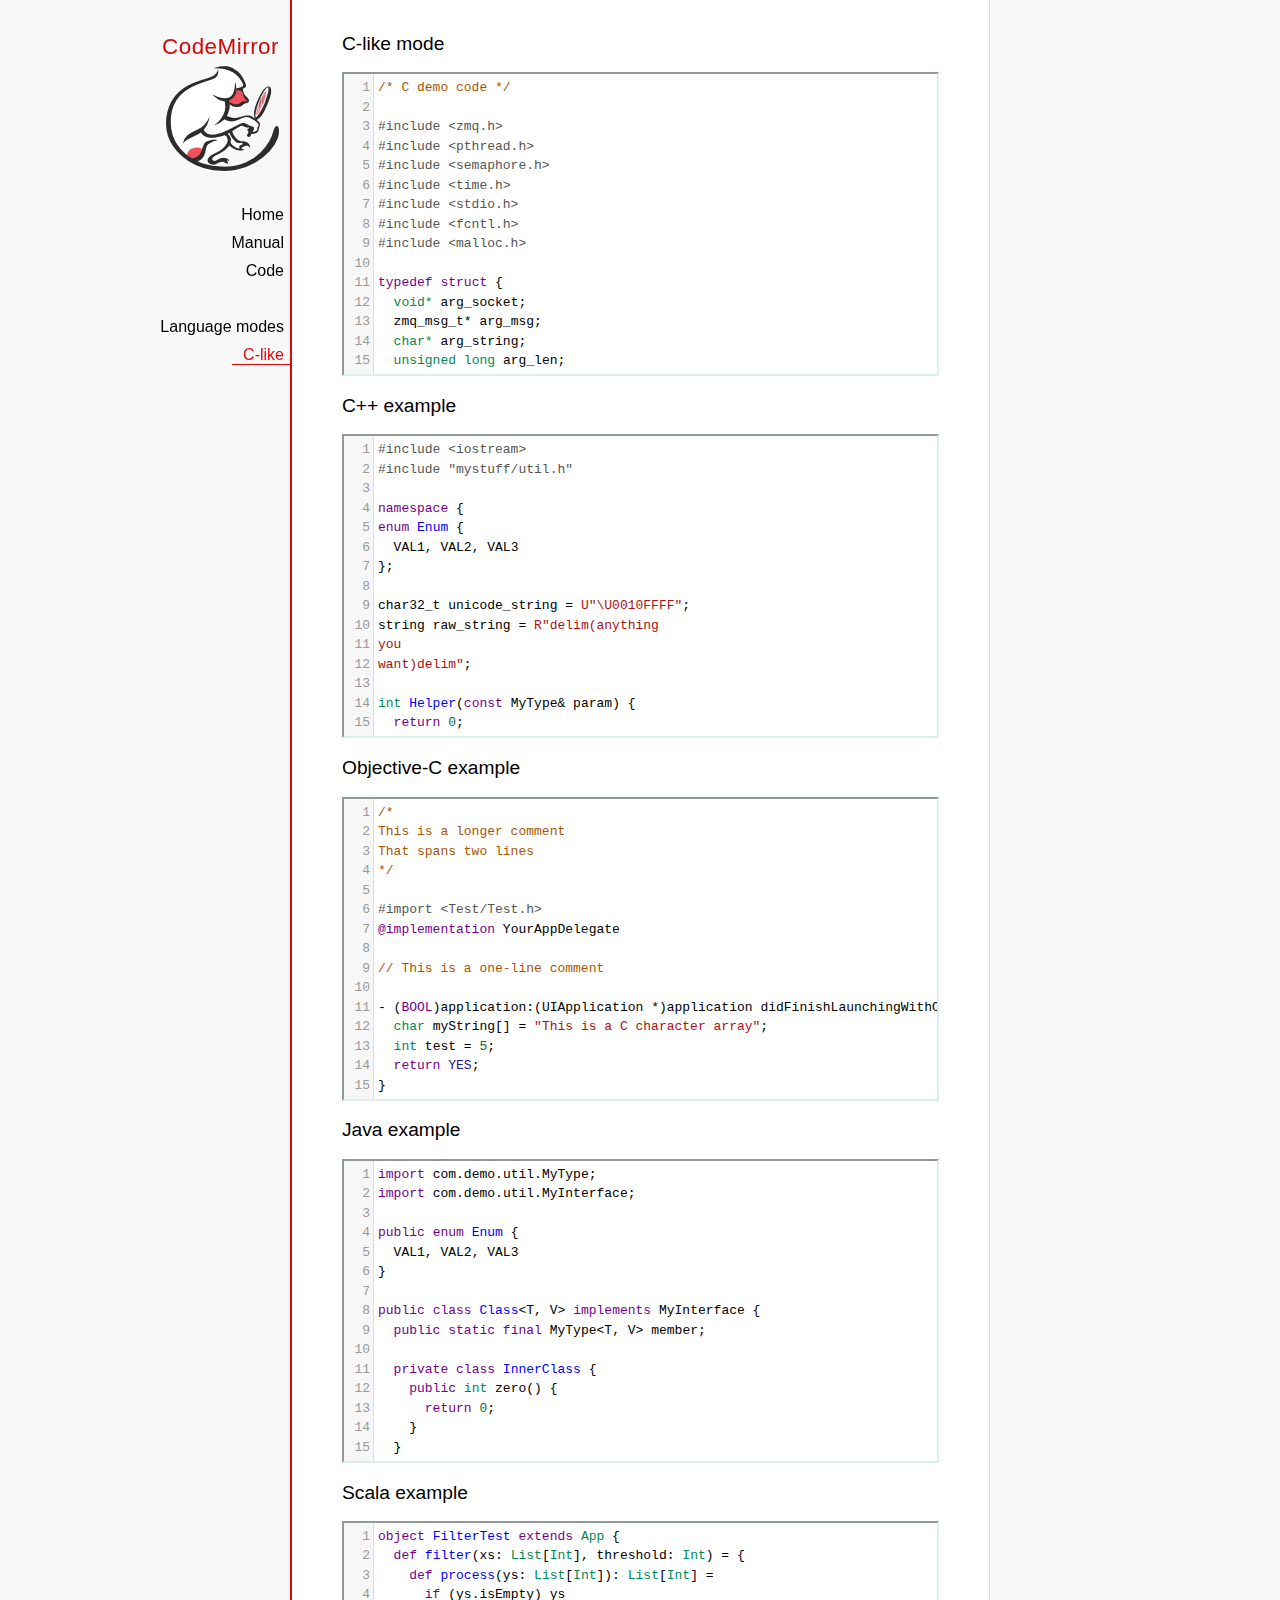
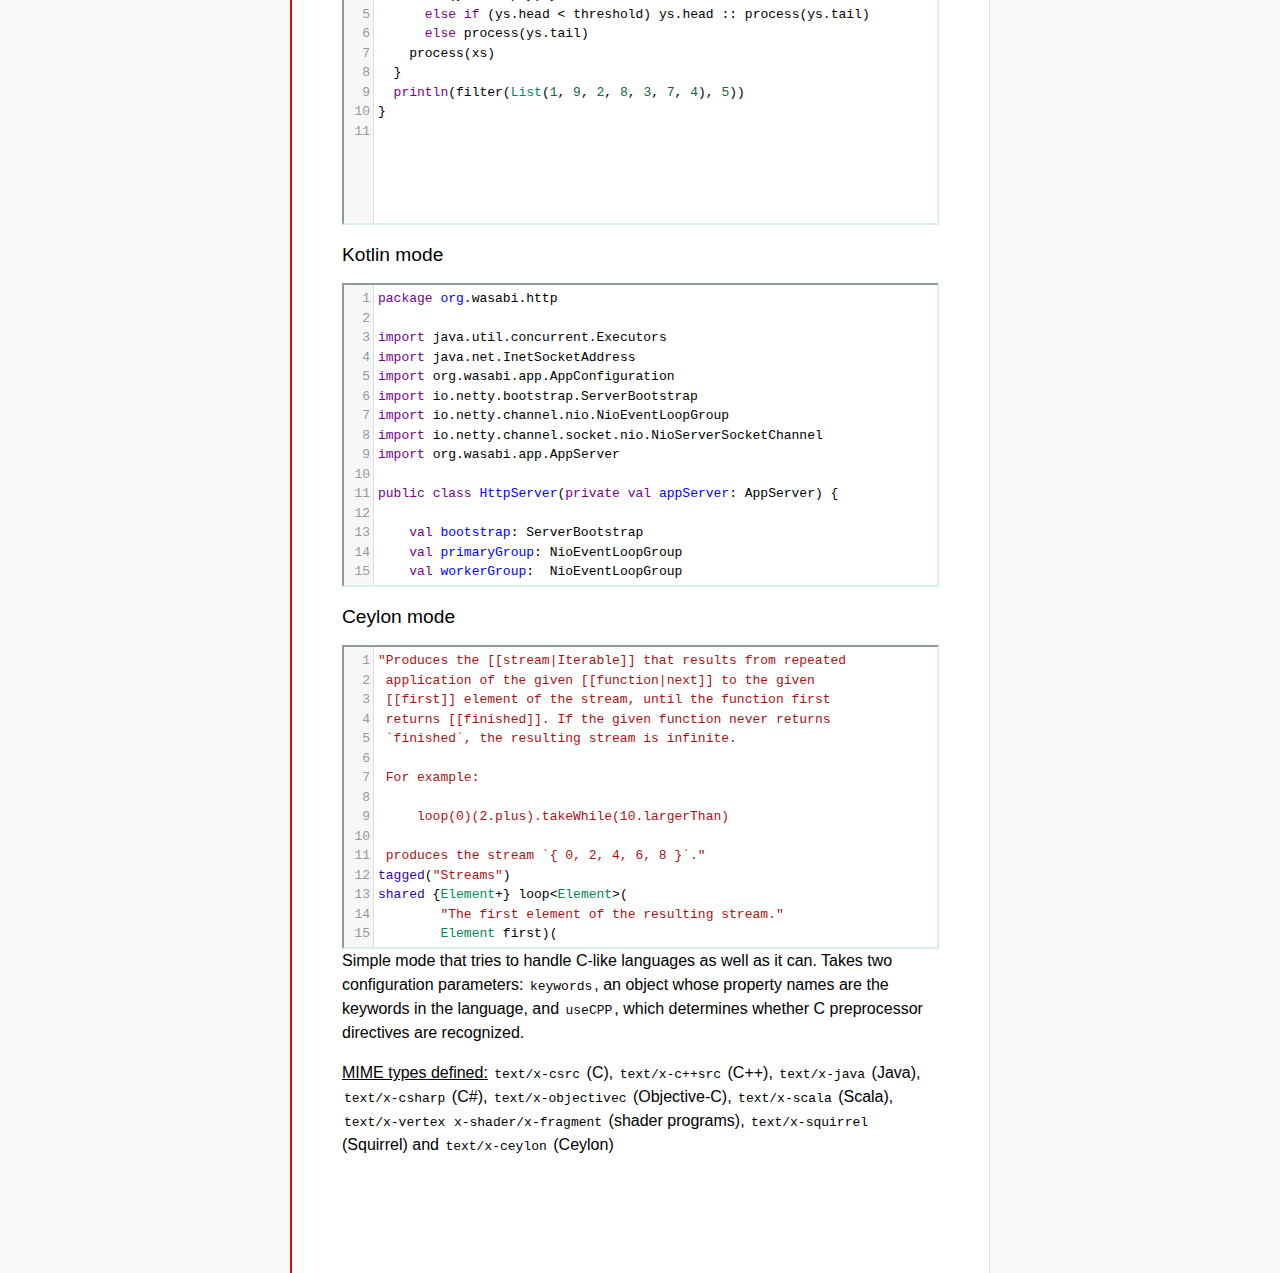
<file: src/main/resources/public/codemirror-5.13.2/mode/clike/index.html>
<!doctype html>

<title>CodeMirror: C-like mode</title>
<meta charset="utf-8"/>
<link rel=stylesheet href="../../doc/docs.css">

<link rel="stylesheet" href="../../lib/codemirror.css">
<script src="../../lib/codemirror.js"></script>
<script src="../../addon/edit/matchbrackets.js"></script>
<link rel="stylesheet" href="../../addon/hint/show-hint.css">
<script src="../../addon/hint/show-hint.js"></script>
<script src="clike.js"></script>
<style>.CodeMirror {border: 2px inset #dee;}</style>
<div id=nav>
  <a href="http://codemirror.net"><h1>CodeMirror</h1><img id=logo src="../../doc/logo.png"></a>

  <ul>
    <li><a href="../../index.html">Home</a>
    <li><a href="../../doc/manual.html">Manual</a>
    <li><a href="https://github.com/codemirror/codemirror">Code</a>
  </ul>
  <ul>
    <li><a href="../index.html">Language modes</a>
    <li><a class=active href="#">C-like</a>
  </ul>
</div>

<article>
<h2>C-like mode</h2>

<div><textarea id="c-code">
/* C demo code */

#include <zmq.h>
#include <pthread.h>
#include <semaphore.h>
#include <time.h>
#include <stdio.h>
#include <fcntl.h>
#include <malloc.h>

typedef struct {
  void* arg_socket;
  zmq_msg_t* arg_msg;
  char* arg_string;
  unsigned long arg_len;
  int arg_int, arg_command;

  int signal_fd;
  int pad;
  void* context;
  sem_t sem;
} acl_zmq_context;

#define p(X) (context->arg_##X)

void* zmq_thread(void* context_pointer) {
  acl_zmq_context* context = (acl_zmq_context*)context_pointer;
  char ok = 'K', err = 'X';
  int res;

  while (1) {
    while ((res = sem_wait(&amp;context->sem)) == EINTR);
    if (res) {write(context->signal_fd, &amp;err, 1); goto cleanup;}
    switch(p(command)) {
    case 0: goto cleanup;
    case 1: p(socket) = zmq_socket(context->context, p(int)); break;
    case 2: p(int) = zmq_close(p(socket)); break;
    case 3: p(int) = zmq_bind(p(socket), p(string)); break;
    case 4: p(int) = zmq_connect(p(socket), p(string)); break;
    case 5: p(int) = zmq_getsockopt(p(socket), p(int), (void*)p(string), &amp;p(len)); break;
    case 6: p(int) = zmq_setsockopt(p(socket), p(int), (void*)p(string), p(len)); break;
    case 7: p(int) = zmq_send(p(socket), p(msg), p(int)); break;
    case 8: p(int) = zmq_recv(p(socket), p(msg), p(int)); break;
    case 9: p(int) = zmq_poll(p(socket), p(int), p(len)); break;
    }
    p(command) = errno;
    write(context->signal_fd, &amp;ok, 1);
  }
 cleanup:
  close(context->signal_fd);
  free(context_pointer);
  return 0;
}

void* zmq_thread_init(void* zmq_context, int signal_fd) {
  acl_zmq_context* context = malloc(sizeof(acl_zmq_context));
  pthread_t thread;

  context->context = zmq_context;
  context->signal_fd = signal_fd;
  sem_init(&amp;context->sem, 1, 0);
  pthread_create(&amp;thread, 0, &amp;zmq_thread, context);
  pthread_detach(thread);
  return context;
}
</textarea></div>

<h2>C++ example</h2>

<div><textarea id="cpp-code">
#include <iostream>
#include "mystuff/util.h"

namespace {
enum Enum {
  VAL1, VAL2, VAL3
};

char32_t unicode_string = U"\U0010FFFF";
string raw_string = R"delim(anything
you
want)delim";

int Helper(const MyType& param) {
  return 0;
}
} // namespace

class ForwardDec;

template <class T, class V>
class Class : public BaseClass {
  const MyType<T, V> member_;

 public:
  const MyType<T, V>& Method() const {
    return member_;
  }

  void Method2(MyType<T, V>* value);
}

template <class T, class V>
void Class::Method2(MyType<T, V>* value) {
  std::out << 1 >> method();
  value->Method3(member_);
  member_ = value;
}
</textarea></div>

<h2>Objective-C example</h2>

<div><textarea id="objectivec-code">
/*
This is a longer comment
That spans two lines
*/

#import <Test/Test.h>
@implementation YourAppDelegate

// This is a one-line comment

- (BOOL)application:(UIApplication *)application didFinishLaunchingWithOptions:(NSDictionary *)launchOptions{
  char myString[] = "This is a C character array";
  int test = 5;
  return YES;
}
</textarea></div>

<h2>Java example</h2>

<div><textarea id="java-code">
import com.demo.util.MyType;
import com.demo.util.MyInterface;

public enum Enum {
  VAL1, VAL2, VAL3
}

public class Class<T, V> implements MyInterface {
  public static final MyType<T, V> member;
  
  private class InnerClass {
    public int zero() {
      return 0;
    }
  }

  @Override
  public MyType method() {
    return member;
  }

  public void method2(MyType<T, V> value) {
    method();
    value.method3();
    member = value;
  }
}
</textarea></div>

<h2>Scala example</h2>

<div><textarea id="scala-code">
object FilterTest extends App {
  def filter(xs: List[Int], threshold: Int) = {
    def process(ys: List[Int]): List[Int] =
      if (ys.isEmpty) ys
      else if (ys.head < threshold) ys.head :: process(ys.tail)
      else process(ys.tail)
    process(xs)
  }
  println(filter(List(1, 9, 2, 8, 3, 7, 4), 5))
}
</textarea></div>

<h2>Kotlin mode</h2>

<div><textarea id="kotlin-code">
package org.wasabi.http

import java.util.concurrent.Executors
import java.net.InetSocketAddress
import org.wasabi.app.AppConfiguration
import io.netty.bootstrap.ServerBootstrap
import io.netty.channel.nio.NioEventLoopGroup
import io.netty.channel.socket.nio.NioServerSocketChannel
import org.wasabi.app.AppServer

public class HttpServer(private val appServer: AppServer) {

    val bootstrap: ServerBootstrap
    val primaryGroup: NioEventLoopGroup
    val workerGroup:  NioEventLoopGroup

    init {
        // Define worker groups
        primaryGroup = NioEventLoopGroup()
        workerGroup = NioEventLoopGroup()

        // Initialize bootstrap of server
        bootstrap = ServerBootstrap()

        bootstrap.group(primaryGroup, workerGroup)
        bootstrap.channel(javaClass<NioServerSocketChannel>())
        bootstrap.childHandler(NettyPipelineInitializer(appServer))
    }

    public fun start(wait: Boolean = true) {
        val channel = bootstrap.bind(appServer.configuration.port)?.sync()?.channel()

        if (wait) {
            channel?.closeFuture()?.sync()
        }
    }

    public fun stop() {
        // Shutdown all event loops
        primaryGroup.shutdownGracefully()
        workerGroup.shutdownGracefully()

        // Wait till all threads are terminated
        primaryGroup.terminationFuture().sync()
        workerGroup.terminationFuture().sync()
    }
}
</textarea></div>

<h2>Ceylon mode</h2>

<div><textarea id="ceylon-code">
"Produces the [[stream|Iterable]] that results from repeated
 application of the given [[function|next]] to the given
 [[first]] element of the stream, until the function first
 returns [[finished]]. If the given function never returns 
 `finished`, the resulting stream is infinite.

 For example:

     loop(0)(2.plus).takeWhile(10.largerThan)

 produces the stream `{ 0, 2, 4, 6, 8 }`."
tagged("Streams")
shared {Element+} loop&lt;Element&gt;(
        "The first element of the resulting stream."
        Element first)(
        "The function that produces the next element of the
         stream, given the current element. The function may
         return [[finished]] to indicate the end of the 
         stream."
        Element|Finished next(Element element))
    =&gt; let (start = first)
    object satisfies {Element+} {
        first =&gt; start;
        empty =&gt; false;
        function nextElement(Element element)
                =&gt; next(element);
        iterator()
                =&gt; object satisfies Iterator&lt;Element&gt; {
            variable Element|Finished current = start;
            shared actual Element|Finished next() {
                if (!is Finished result = current) {
                    current = nextElement(result);
                    return result;
                }
                else {
                    return finished;
                }
            }
        };
    };
</textarea></div>

    <script>
      var cEditor = CodeMirror.fromTextArea(document.getElementById("c-code"), {
        lineNumbers: true,
        matchBrackets: true,
        mode: "text/x-csrc"
      });
      var cppEditor = CodeMirror.fromTextArea(document.getElementById("cpp-code"), {
        lineNumbers: true,
        matchBrackets: true,
        mode: "text/x-c++src"
      });
      var javaEditor = CodeMirror.fromTextArea(document.getElementById("java-code"), {
        lineNumbers: true,
        matchBrackets: true,
        mode: "text/x-java"
      });
      var objectivecEditor = CodeMirror.fromTextArea(document.getElementById("objectivec-code"), {
        lineNumbers: true,
        matchBrackets: true,
        mode: "text/x-objectivec"
      });
      var scalaEditor = CodeMirror.fromTextArea(document.getElementById("scala-code"), {
        lineNumbers: true,
        matchBrackets: true,
        mode: "text/x-scala"
      });
      var kotlinEditor = CodeMirror.fromTextArea(document.getElementById("kotlin-code"), {
          lineNumbers: true,
          matchBrackets: true,
          mode: "text/x-kotlin"
      });
      var ceylonEditor = CodeMirror.fromTextArea(document.getElementById("ceylon-code"), {
          lineNumbers: true,
          matchBrackets: true,
          mode: "text/x-ceylon"
      });
      var mac = CodeMirror.keyMap.default == CodeMirror.keyMap.macDefault;
      CodeMirror.keyMap.default[(mac ? "Cmd" : "Ctrl") + "-Space"] = "autocomplete";
    </script>

    <p>Simple mode that tries to handle C-like languages as well as it
    can. Takes two configuration parameters: <code>keywords</code>, an
    object whose property names are the keywords in the language,
    and <code>useCPP</code>, which determines whether C preprocessor
    directives are recognized.</p>

    <p><strong>MIME types defined:</strong> <code>text/x-csrc</code>
    (C), <code>text/x-c++src</code> (C++), <code>text/x-java</code>
    (Java), <code>text/x-csharp</code> (C#),
    <code>text/x-objectivec</code> (Objective-C),
    <code>text/x-scala</code> (Scala), <code>text/x-vertex</code>
    <code>x-shader/x-fragment</code> (shader programs),
    <code>text/x-squirrel</code> (Squirrel) and
    <code>text/x-ceylon</code> (Ceylon)</p>
</article>
</file>
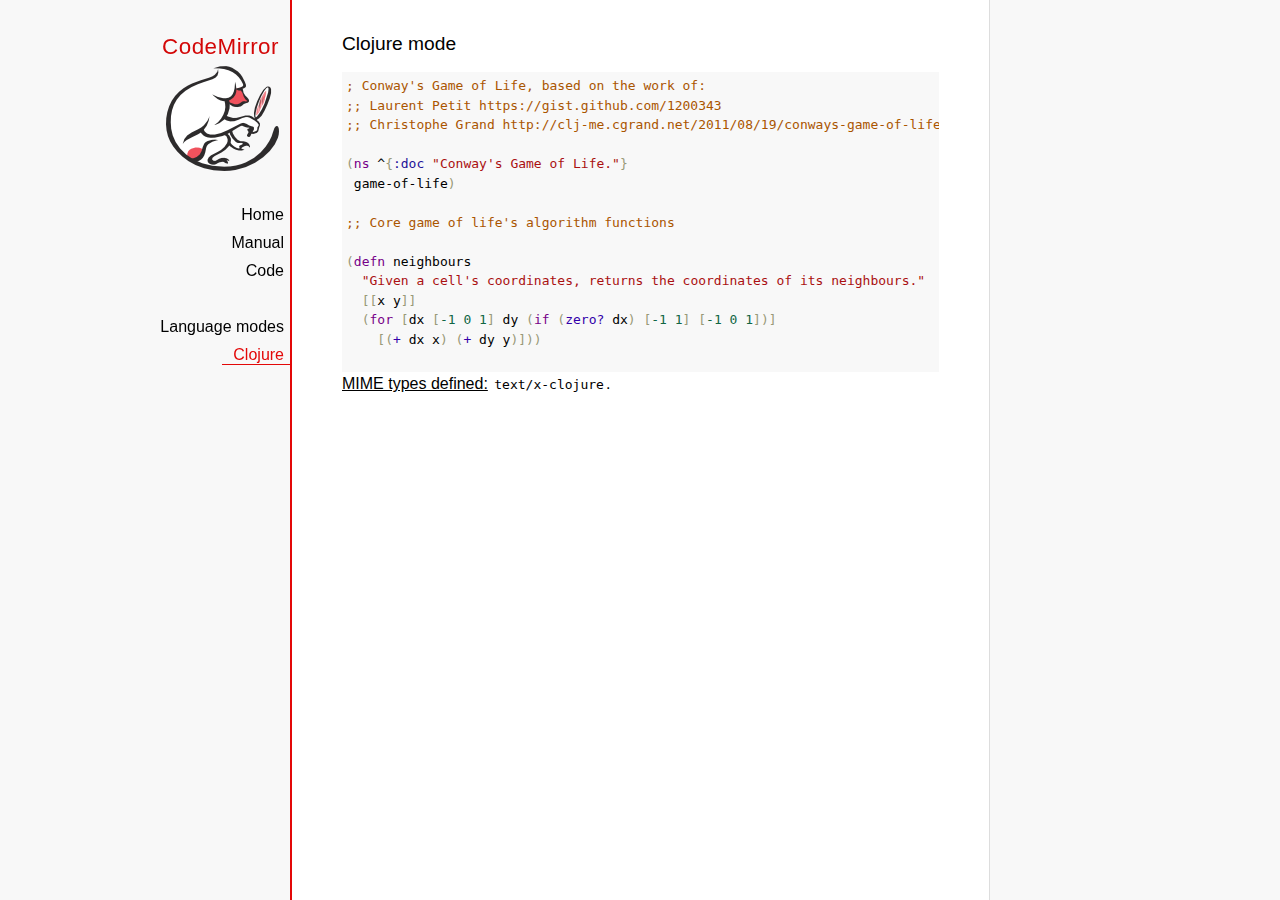
<file: src/main/resources/public/codemirror-5.13.2/mode/clojure/index.html>
<!doctype html>

<title>CodeMirror: Clojure mode</title>
<meta charset="utf-8"/>
<link rel=stylesheet href="../../doc/docs.css">

<link rel="stylesheet" href="../../lib/codemirror.css">
<script src="../../lib/codemirror.js"></script>
<script src="clojure.js"></script>
<style>.CodeMirror {background: #f8f8f8;}</style>
<div id=nav>
  <a href="http://codemirror.net"><h1>CodeMirror</h1><img id=logo src="../../doc/logo.png"></a>

  <ul>
    <li><a href="../../index.html">Home</a>
    <li><a href="../../doc/manual.html">Manual</a>
    <li><a href="https://github.com/codemirror/codemirror">Code</a>
  </ul>
  <ul>
    <li><a href="../index.html">Language modes</a>
    <li><a class=active href="#">Clojure</a>
  </ul>
</div>

<article>
<h2>Clojure mode</h2>
<form><textarea id="code" name="code">
; Conway's Game of Life, based on the work of:
;; Laurent Petit https://gist.github.com/1200343
;; Christophe Grand http://clj-me.cgrand.net/2011/08/19/conways-game-of-life

(ns ^{:doc "Conway's Game of Life."}
 game-of-life)

;; Core game of life's algorithm functions

(defn neighbours
  "Given a cell's coordinates, returns the coordinates of its neighbours."
  [[x y]]
  (for [dx [-1 0 1] dy (if (zero? dx) [-1 1] [-1 0 1])]
    [(+ dx x) (+ dy y)]))

(defn step
  "Given a set of living cells, computes the new set of living cells."
  [cells]
  (set (for [[cell n] (frequencies (mapcat neighbours cells))
             :when (or (= n 3) (and (= n 2) (cells cell)))]
         cell)))

;; Utility methods for displaying game on a text terminal

(defn print-board
  "Prints a board on *out*, representing a step in the game."
  [board w h]
  (doseq [x (range (inc w)) y (range (inc h))]
    (if (= y 0) (print "\n"))
    (print (if (board [x y]) "[X]" " . "))))

(defn display-grids
  "Prints a squence of boards on *out*, representing several steps."
  [grids w h]
  (doseq [board grids]
    (print-board board w h)
    (print "\n")))

;; Launches an example board

(def
  ^{:doc "board represents the initial set of living cells"}
   board #{[2 1] [2 2] [2 3]})

(display-grids (take 3 (iterate step board)) 5 5)

;; Let's play with characters
(println \1 \a \# \\
         \" \( \newline
         \} \" \space
         \tab \return \backspace
         \u1000 \uAaAa \u9F9F)

;; Let's play with numbers
(+ 1 -1 1/2 -1/2 -0.5 0.5)

</textarea></form>
    <script>
      var editor = CodeMirror.fromTextArea(document.getElementById("code"), {});
    </script>

    <p><strong>MIME types defined:</strong> <code>text/x-clojure</code>.</p>

  </article>
</file>
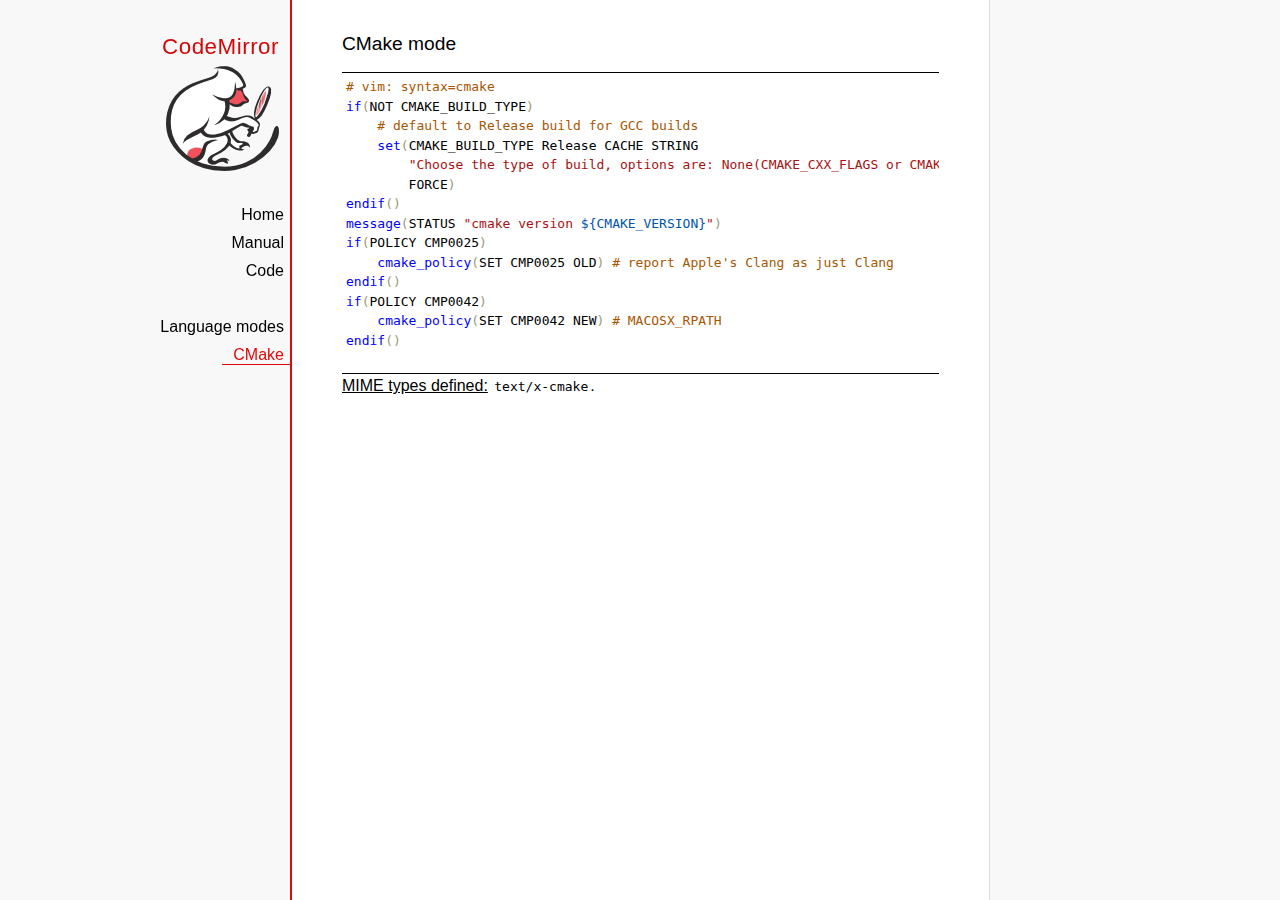
<file: src/main/resources/public/codemirror-5.13.2/mode/cmake/index.html>
<!doctype html>

<title>CodeMirror: CMake mode</title>
<meta charset="utf-8"/>
<link rel=stylesheet href="../../doc/docs.css">

<link rel="stylesheet" href="../../lib/codemirror.css">
<script src="../../lib/codemirror.js"></script>
<script src="../../addon/edit/matchbrackets.js"></script>
<script src="cmake.js"></script>
<style>
      .CodeMirror {border-top: 1px solid black; border-bottom: 1px solid black;}
      .cm-s-default span.cm-arrow { color: red; }
    </style>
<div id=nav>
  <a href="http://codemirror.net"><h1>CodeMirror</h1><img id=logo src="../../doc/logo.png"></a>

  <ul>
    <li><a href="../../index.html">Home</a>
    <li><a href="../../doc/manual.html">Manual</a>
    <li><a href="https://github.com/codemirror/codemirror">Code</a>
  </ul>
  <ul>
    <li><a href="../index.html">Language modes</a>
    <li><a class=active href="#">CMake</a>
  </ul>
</div>

<article>
<h2>CMake mode</h2>
<form><textarea id="code" name="code">
# vim: syntax=cmake
if(NOT CMAKE_BUILD_TYPE)
    # default to Release build for GCC builds
    set(CMAKE_BUILD_TYPE Release CACHE STRING
        "Choose the type of build, options are: None(CMAKE_CXX_FLAGS or CMAKE_C_FLAGS used) Debug Release RelWithDebInfo MinSizeRel."
        FORCE)
endif()
message(STATUS "cmake version ${CMAKE_VERSION}")
if(POLICY CMP0025)
    cmake_policy(SET CMP0025 OLD) # report Apple's Clang as just Clang
endif()
if(POLICY CMP0042)
    cmake_policy(SET CMP0042 NEW) # MACOSX_RPATH
endif()

project (x265)
cmake_minimum_required (VERSION 2.8.8) # OBJECT libraries require 2.8.8
include(CheckIncludeFiles)
include(CheckFunctionExists)
include(CheckSymbolExists)
include(CheckCXXCompilerFlag)

# X265_BUILD must be incremented each time the public API is changed
set(X265_BUILD 48)
configure_file("${PROJECT_SOURCE_DIR}/x265.def.in"
               "${PROJECT_BINARY_DIR}/x265.def")
configure_file("${PROJECT_SOURCE_DIR}/x265_config.h.in"
               "${PROJECT_BINARY_DIR}/x265_config.h")

SET(CMAKE_MODULE_PATH "${PROJECT_SOURCE_DIR}/cmake" "${CMAKE_MODULE_PATH}")

# System architecture detection
string(TOLOWER "${CMAKE_SYSTEM_PROCESSOR}" SYSPROC)
set(X86_ALIASES x86 i386 i686 x86_64 amd64)
list(FIND X86_ALIASES "${SYSPROC}" X86MATCH)
if("${SYSPROC}" STREQUAL "" OR X86MATCH GREATER "-1")
    message(STATUS "Detected x86 target processor")
    set(X86 1)
    add_definitions(-DX265_ARCH_X86=1)
    if("${CMAKE_SIZEOF_VOID_P}" MATCHES 8)
        set(X64 1)
        add_definitions(-DX86_64=1)
    endif()
elseif(${SYSPROC} STREQUAL "armv6l")
    message(STATUS "Detected ARM target processor")
    set(ARM 1)
    add_definitions(-DX265_ARCH_ARM=1 -DHAVE_ARMV6=1)
else()
    message(STATUS "CMAKE_SYSTEM_PROCESSOR value `${CMAKE_SYSTEM_PROCESSOR}` is unknown")
    message(STATUS "Please add this value near ${CMAKE_CURRENT_LIST_FILE}:${CMAKE_CURRENT_LIST_LINE}")
endif()

if(UNIX)
    list(APPEND PLATFORM_LIBS pthread)
    find_library(LIBRT rt)
    if(LIBRT)
        list(APPEND PLATFORM_LIBS rt)
    endif()
    find_package(Numa)
    if(NUMA_FOUND)
        list(APPEND CMAKE_REQUIRED_LIBRARIES ${NUMA_LIBRARY})
        check_symbol_exists(numa_node_of_cpu numa.h NUMA_V2)
        if(NUMA_V2)
            add_definitions(-DHAVE_LIBNUMA)
            message(STATUS "libnuma found, building with support for NUMA nodes")
            list(APPEND PLATFORM_LIBS ${NUMA_LIBRARY})
            link_directories(${NUMA_LIBRARY_DIR})
            include_directories(${NUMA_INCLUDE_DIR})
        endif()
    endif()
    mark_as_advanced(LIBRT NUMA_FOUND)
endif(UNIX)

if(X64 AND NOT WIN32)
    option(ENABLE_PIC "Enable Position Independent Code" ON)
else()
    option(ENABLE_PIC "Enable Position Independent Code" OFF)
endif(X64 AND NOT WIN32)

# Compiler detection
if(CMAKE_GENERATOR STREQUAL "Xcode")
  set(XCODE 1)
endif()
if (APPLE)
  add_definitions(-DMACOS)
endif()
</textarea></form>
    <script>
      var editor = CodeMirror.fromTextArea(document.getElementById("code"), {
        mode: "text/x-cmake",
        matchBrackets: true,
        indentUnit: 4
      });
    </script>

    <p><strong>MIME types defined:</strong> <code>text/x-cmake</code>.</p>

  </article>
</file>
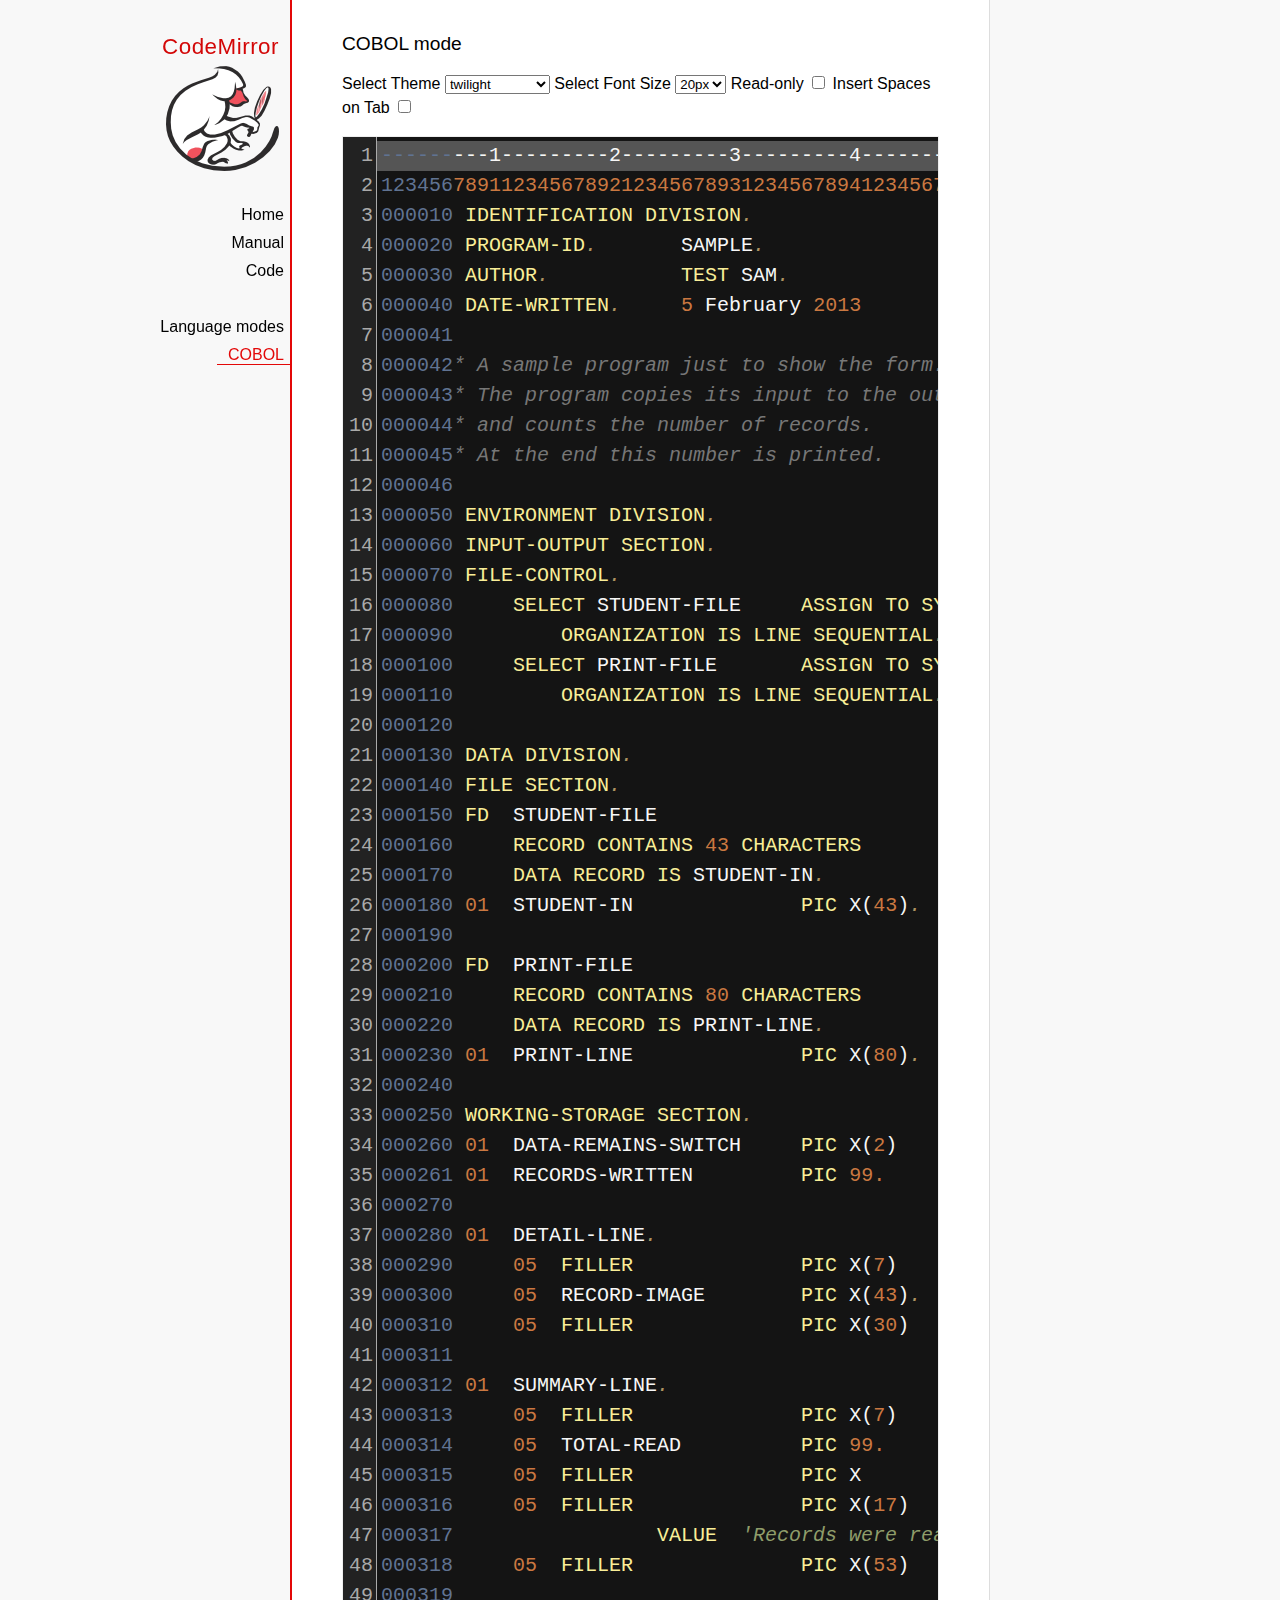
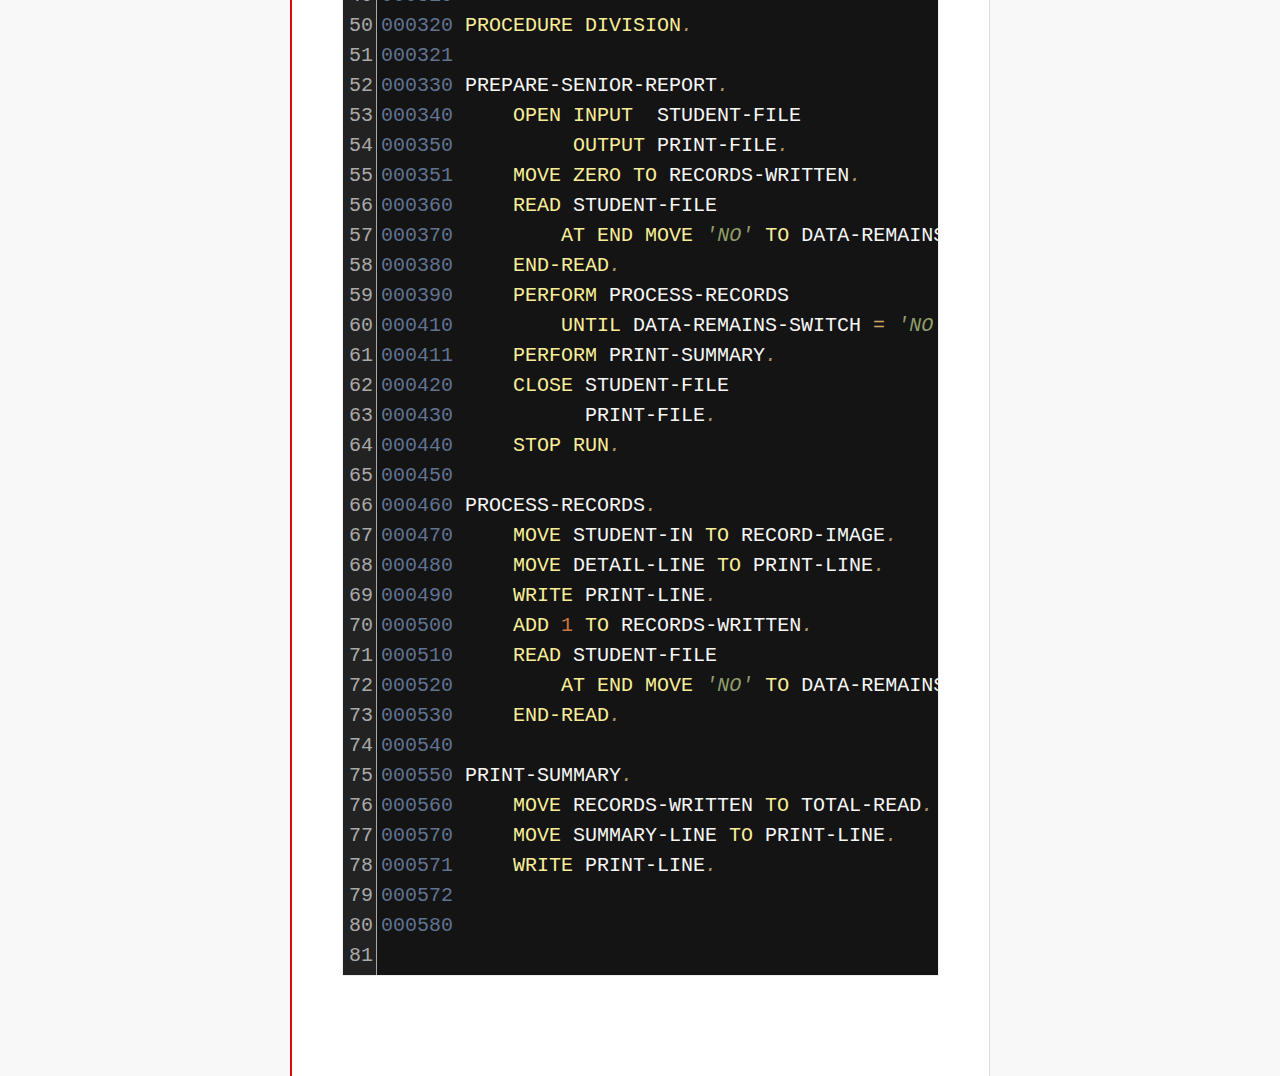
<file: src/main/resources/public/codemirror-5.13.2/mode/cobol/index.html>
<!doctype html>

<title>CodeMirror: COBOL mode</title>
<meta charset="utf-8"/>
<link rel=stylesheet href="../../doc/docs.css">

<link rel="stylesheet" href="../../lib/codemirror.css">
<link rel="stylesheet" href="../../theme/neat.css">
<link rel="stylesheet" href="../../theme/elegant.css">
<link rel="stylesheet" href="../../theme/erlang-dark.css">
<link rel="stylesheet" href="../../theme/night.css">
<link rel="stylesheet" href="../../theme/monokai.css">
<link rel="stylesheet" href="../../theme/cobalt.css">
<link rel="stylesheet" href="../../theme/eclipse.css">
<link rel="stylesheet" href="../../theme/rubyblue.css">
<link rel="stylesheet" href="../../theme/lesser-dark.css">
<link rel="stylesheet" href="../../theme/xq-dark.css">
<link rel="stylesheet" href="../../theme/xq-light.css">
<link rel="stylesheet" href="../../theme/ambiance.css">
<link rel="stylesheet" href="../../theme/blackboard.css">
<link rel="stylesheet" href="../../theme/vibrant-ink.css">
<link rel="stylesheet" href="../../theme/solarized.css">
<link rel="stylesheet" href="../../theme/twilight.css">
<link rel="stylesheet" href="../../theme/midnight.css">
<link rel="stylesheet" href="../../addon/dialog/dialog.css">
<script src="../../lib/codemirror.js"></script>
<script src="../../addon/edit/matchbrackets.js"></script>
<script src="cobol.js"></script>
<script src="../../addon/selection/active-line.js"></script>
<script src="../../addon/search/search.js"></script>
<script src="../../addon/dialog/dialog.js"></script>
<script src="../../addon/search/searchcursor.js"></script>
<style>
        .CodeMirror {
          border: 1px solid #eee;
          font-size : 20px;
          height : auto !important;
        }
        .CodeMirror-activeline-background {background: #555555 !important;}
    </style>
<div id=nav>
  <a href="http://codemirror.net"><h1>CodeMirror</h1><img id=logo src="../../doc/logo.png"></a>

  <ul>
    <li><a href="../../index.html">Home</a>
    <li><a href="../../doc/manual.html">Manual</a>
    <li><a href="https://github.com/codemirror/codemirror">Code</a>
  </ul>
  <ul>
    <li><a href="../index.html">Language modes</a>
    <li><a class=active href="#">COBOL</a>
  </ul>
</div>

<article>
<h2>COBOL mode</h2>

    <p> Select Theme <select onchange="selectTheme()" id="selectTheme">
        <option>default</option>
        <option>ambiance</option>
        <option>blackboard</option>
        <option>cobalt</option>
        <option>eclipse</option>
        <option>elegant</option>
        <option>erlang-dark</option>
        <option>lesser-dark</option>
        <option>midnight</option>
        <option>monokai</option>
        <option>neat</option>
        <option>night</option>
        <option>rubyblue</option>
        <option>solarized dark</option>
        <option>solarized light</option>
        <option selected>twilight</option>
        <option>vibrant-ink</option>
        <option>xq-dark</option>
        <option>xq-light</option>
    </select>    Select Font Size <select onchange="selectFontsize()" id="selectFontSize">
          <option value="13px">13px</option>
          <option value="14px">14px</option>
          <option value="16px">16px</option>
          <option value="18px">18px</option>
          <option value="20px" selected="selected">20px</option>
          <option value="24px">24px</option>
          <option value="26px">26px</option>
          <option value="28px">28px</option>
          <option value="30px">30px</option>
          <option value="32px">32px</option>
          <option value="34px">34px</option>
          <option value="36px">36px</option>
        </select>
<label for="checkBoxReadOnly">Read-only</label>
<input type="checkbox" id="checkBoxReadOnly" onchange="selectReadOnly()">
<label for="id_tabToIndentSpace">Insert Spaces on Tab</label>
<input type="checkbox" id="id_tabToIndentSpace" onchange="tabToIndentSpace()">
</p>
<textarea id="code" name="code">
---------1---------2---------3---------4---------5---------6---------7---------8
12345678911234567892123456789312345678941234567895123456789612345678971234567898
000010 IDENTIFICATION DIVISION.                                        MODTGHERE
000020 PROGRAM-ID.       SAMPLE.
000030 AUTHOR.           TEST SAM. 
000040 DATE-WRITTEN.     5 February 2013
000041
000042* A sample program just to show the form.
000043* The program copies its input to the output,
000044* and counts the number of records.
000045* At the end this number is printed.
000046
000050 ENVIRONMENT DIVISION.
000060 INPUT-OUTPUT SECTION.
000070 FILE-CONTROL.
000080     SELECT STUDENT-FILE     ASSIGN TO SYSIN
000090         ORGANIZATION IS LINE SEQUENTIAL.
000100     SELECT PRINT-FILE       ASSIGN TO SYSOUT
000110         ORGANIZATION IS LINE SEQUENTIAL.
000120
000130 DATA DIVISION.
000140 FILE SECTION.
000150 FD  STUDENT-FILE
000160     RECORD CONTAINS 43 CHARACTERS
000170     DATA RECORD IS STUDENT-IN.
000180 01  STUDENT-IN              PIC X(43).
000190
000200 FD  PRINT-FILE
000210     RECORD CONTAINS 80 CHARACTERS
000220     DATA RECORD IS PRINT-LINE.
000230 01  PRINT-LINE              PIC X(80).
000240
000250 WORKING-STORAGE SECTION.
000260 01  DATA-REMAINS-SWITCH     PIC X(2)      VALUE SPACES.
000261 01  RECORDS-WRITTEN         PIC 99.
000270
000280 01  DETAIL-LINE.
000290     05  FILLER              PIC X(7)      VALUE SPACES.
000300     05  RECORD-IMAGE        PIC X(43).
000310     05  FILLER              PIC X(30)     VALUE SPACES.
000311 
000312 01  SUMMARY-LINE.
000313     05  FILLER              PIC X(7)      VALUE SPACES.
000314     05  TOTAL-READ          PIC 99.
000315     05  FILLER              PIC X         VALUE SPACE.
000316     05  FILLER              PIC X(17)     
000317                 VALUE  'Records were read'.
000318     05  FILLER              PIC X(53)     VALUE SPACES.
000319
000320 PROCEDURE DIVISION.
000321
000330 PREPARE-SENIOR-REPORT.
000340     OPEN INPUT  STUDENT-FILE
000350          OUTPUT PRINT-FILE.
000351     MOVE ZERO TO RECORDS-WRITTEN.
000360     READ STUDENT-FILE
000370         AT END MOVE 'NO' TO DATA-REMAINS-SWITCH
000380     END-READ.
000390     PERFORM PROCESS-RECORDS
000410         UNTIL DATA-REMAINS-SWITCH = 'NO'.
000411     PERFORM PRINT-SUMMARY.
000420     CLOSE STUDENT-FILE
000430           PRINT-FILE.
000440     STOP RUN.
000450
000460 PROCESS-RECORDS.
000470     MOVE STUDENT-IN TO RECORD-IMAGE.
000480     MOVE DETAIL-LINE TO PRINT-LINE.
000490     WRITE PRINT-LINE.
000500     ADD 1 TO RECORDS-WRITTEN.
000510     READ STUDENT-FILE
000520         AT END MOVE 'NO' TO DATA-REMAINS-SWITCH
000530     END-READ. 
000540
000550 PRINT-SUMMARY.
000560     MOVE RECORDS-WRITTEN TO TOTAL-READ.
000570     MOVE SUMMARY-LINE TO PRINT-LINE.
000571     WRITE PRINT-LINE. 
000572
000580
</textarea>
    <script>
      var editor = CodeMirror.fromTextArea(document.getElementById("code"), {
        lineNumbers: true,
        matchBrackets: true,
        mode: "text/x-cobol",
        theme : "twilight",
        styleActiveLine: true,
        showCursorWhenSelecting : true,  
      });
      function selectTheme() {
        var themeInput = document.getElementById("selectTheme");
        var theme = themeInput.options[themeInput.selectedIndex].innerHTML;
        editor.setOption("theme", theme);
      }
      function selectFontsize() {
        var fontSizeInput = document.getElementById("selectFontSize");
        var fontSize = fontSizeInput.options[fontSizeInput.selectedIndex].innerHTML;
        editor.getWrapperElement().style.fontSize = fontSize;
        editor.refresh();
      }
      function selectReadOnly() {
        editor.setOption("readOnly", document.getElementById("checkBoxReadOnly").checked);
      }
      function tabToIndentSpace() {
        if (document.getElementById("id_tabToIndentSpace").checked) {
            editor.setOption("extraKeys", {Tab: function(cm) { cm.replaceSelection("    ", "end"); }});
        } else {
            editor.setOption("extraKeys", {Tab: function(cm) { cm.replaceSelection("    ", "end"); }});
        }
      }
    </script>
  </article>
</file>
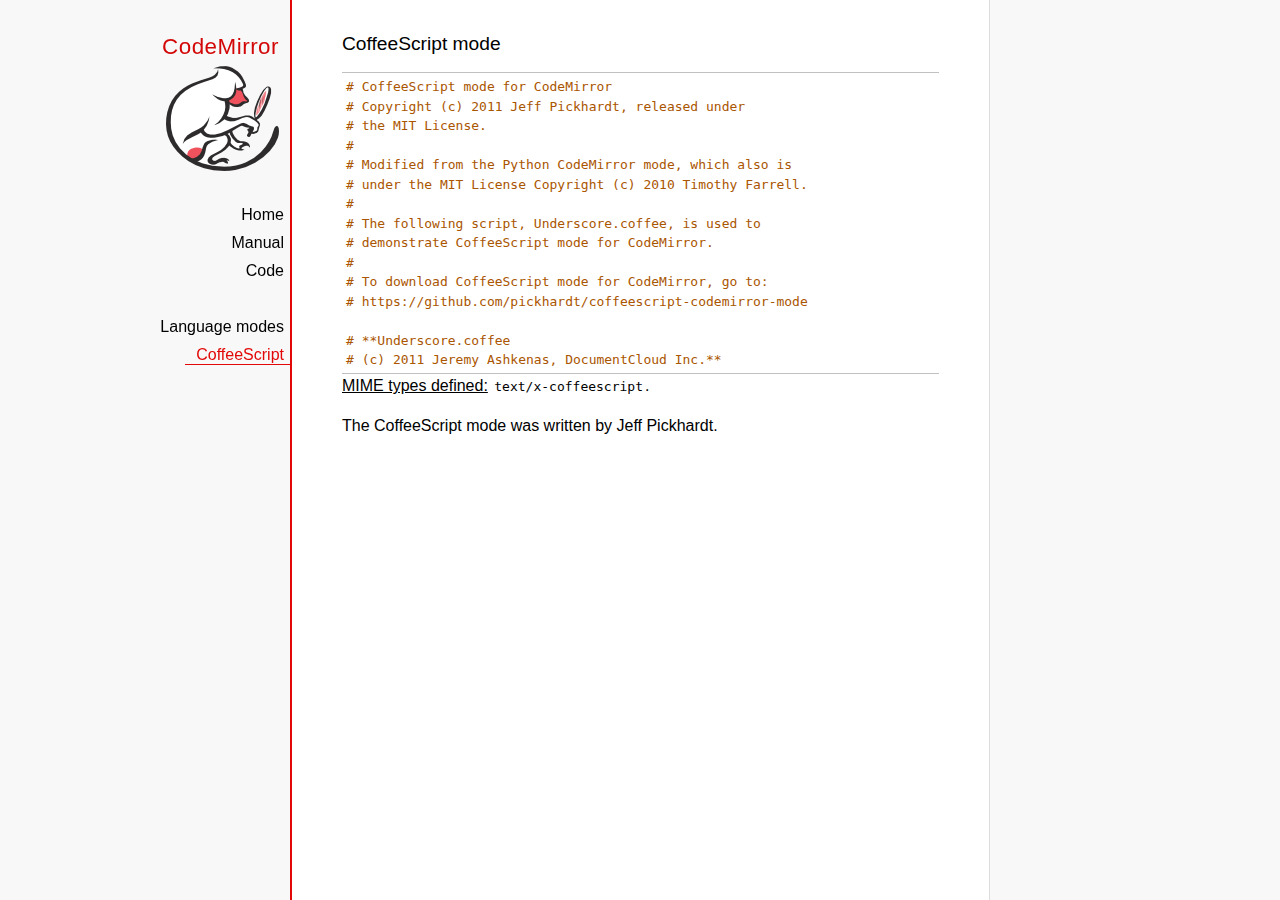
<file: src/main/resources/public/codemirror-5.13.2/mode/coffeescript/index.html>
<!doctype html>

<title>CodeMirror: CoffeeScript mode</title>
<meta charset="utf-8"/>
<link rel=stylesheet href="../../doc/docs.css">

<link rel="stylesheet" href="../../lib/codemirror.css">
<script src="../../lib/codemirror.js"></script>
<script src="coffeescript.js"></script>
<style>.CodeMirror {border-top: 1px solid silver; border-bottom: 1px solid silver;}</style>
<div id=nav>
  <a href="http://codemirror.net"><h1>CodeMirror</h1><img id=logo src="../../doc/logo.png"></a>

  <ul>
    <li><a href="../../index.html">Home</a>
    <li><a href="../../doc/manual.html">Manual</a>
    <li><a href="https://github.com/codemirror/codemirror">Code</a>
  </ul>
  <ul>
    <li><a href="../index.html">Language modes</a>
    <li><a class=active href="#">CoffeeScript</a>
  </ul>
</div>

<article>
<h2>CoffeeScript mode</h2>
<form><textarea id="code" name="code">
# CoffeeScript mode for CodeMirror
# Copyright (c) 2011 Jeff Pickhardt, released under
# the MIT License.
#
# Modified from the Python CodeMirror mode, which also is 
# under the MIT License Copyright (c) 2010 Timothy Farrell.
#
# The following script, Underscore.coffee, is used to 
# demonstrate CoffeeScript mode for CodeMirror.
#
# To download CoffeeScript mode for CodeMirror, go to:
# https://github.com/pickhardt/coffeescript-codemirror-mode

# **Underscore.coffee
# (c) 2011 Jeremy Ashkenas, DocumentCloud Inc.**
# Underscore is freely distributable under the terms of the
# [MIT license](http://en.wikipedia.org/wiki/MIT_License).
# Portions of Underscore are inspired by or borrowed from
# [Prototype.js](http://prototypejs.org/api), Oliver Steele's
# [Functional](http://osteele.com), and John Resig's
# [Micro-Templating](http://ejohn.org).
# For all details and documentation:
# http://documentcloud.github.com/underscore/


# Baseline setup
# --------------

# Establish the root object, `window` in the browser, or `global` on the server.
root = this


# Save the previous value of the `_` variable.
previousUnderscore = root._

### Multiline
    comment
###

# Establish the object that gets thrown to break out of a loop iteration.
# `StopIteration` is SOP on Mozilla.
breaker = if typeof(StopIteration) is 'undefined' then '__break__' else StopIteration


#### Docco style single line comment (title)


# Helper function to escape **RegExp** contents, because JS doesn't have one.
escapeRegExp = (string) -> string.replace(/([.*+?^${}()|[\]\/\\])/g, '\\$1')


# Save bytes in the minified (but not gzipped) version:
ArrayProto = Array.prototype
ObjProto = Object.prototype


# Create quick reference variables for speed access to core prototypes.
slice = ArrayProto.slice
unshift = ArrayProto.unshift
toString = ObjProto.toString
hasOwnProperty = ObjProto.hasOwnProperty
propertyIsEnumerable = ObjProto.propertyIsEnumerable


# All **ECMA5** native implementations we hope to use are declared here.
nativeForEach = ArrayProto.forEach
nativeMap = ArrayProto.map
nativeReduce = ArrayProto.reduce
nativeReduceRight = ArrayProto.reduceRight
nativeFilter = ArrayProto.filter
nativeEvery = ArrayProto.every
nativeSome = ArrayProto.some
nativeIndexOf = ArrayProto.indexOf
nativeLastIndexOf = ArrayProto.lastIndexOf
nativeIsArray = Array.isArray
nativeKeys = Object.keys


# Create a safe reference to the Underscore object for use below.
_ = (obj) -> new wrapper(obj)


# Export the Underscore object for **CommonJS**.
if typeof(exports) != 'undefined' then exports._ = _


# Export Underscore to global scope.
root._ = _


# Current version.
_.VERSION = '1.1.0'


# Collection Functions
# --------------------

# The cornerstone, an **each** implementation.
# Handles objects implementing **forEach**, arrays, and raw objects.
_.each = (obj, iterator, context) ->
  try
    if nativeForEach and obj.forEach is nativeForEach
      obj.forEach iterator, context
    else if _.isNumber obj.length
      iterator.call context, obj[i], i, obj for i in [0...obj.length]
    else
      iterator.call context, val, key, obj for own key, val of obj
  catch e
    throw e if e isnt breaker
  obj


# Return the results of applying the iterator to each element. Use JavaScript
# 1.6's version of **map**, if possible.
_.map = (obj, iterator, context) ->
  return obj.map(iterator, context) if nativeMap and obj.map is nativeMap
  results = []
  _.each obj, (value, index, list) ->
    results.push iterator.call context, value, index, list
  results


# **Reduce** builds up a single result from a list of values. Also known as
# **inject**, or **foldl**. Uses JavaScript 1.8's version of **reduce**, if possible.
_.reduce = (obj, iterator, memo, context) ->
  if nativeReduce and obj.reduce is nativeReduce
    iterator = _.bind iterator, context if context
    return obj.reduce iterator, memo
  _.each obj, (value, index, list) ->
    memo = iterator.call context, memo, value, index, list
  memo


# The right-associative version of **reduce**, also known as **foldr**. Uses
# JavaScript 1.8's version of **reduceRight**, if available.
_.reduceRight = (obj, iterator, memo, context) ->
  if nativeReduceRight and obj.reduceRight is nativeReduceRight
    iterator = _.bind iterator, context if context
    return obj.reduceRight iterator, memo
  reversed = _.clone(_.toArray(obj)).reverse()
  _.reduce reversed, iterator, memo, context


# Return the first value which passes a truth test.
_.detect = (obj, iterator, context) ->
  result = null
  _.each obj, (value, index, list) ->
    if iterator.call context, value, index, list
      result = value
      _.breakLoop()
  result


# Return all the elements that pass a truth test. Use JavaScript 1.6's
# **filter**, if it exists.
_.filter = (obj, iterator, context) ->
  return obj.filter iterator, context if nativeFilter and obj.filter is nativeFilter
  results = []
  _.each obj, (value, index, list) ->
    results.push value if iterator.call context, value, index, list
  results


# Return all the elements for which a truth test fails.
_.reject = (obj, iterator, context) ->
  results = []
  _.each obj, (value, index, list) ->
    results.push value if not iterator.call context, value, index, list
  results


# Determine whether all of the elements match a truth test. Delegate to
# JavaScript 1.6's **every**, if it is present.
_.every = (obj, iterator, context) ->
  iterator ||= _.identity
  return obj.every iterator, context if nativeEvery and obj.every is nativeEvery
  result = true
  _.each obj, (value, index, list) ->
    _.breakLoop() unless (result = result and iterator.call(context, value, index, list))
  result


# Determine if at least one element in the object matches a truth test. Use
# JavaScript 1.6's **some**, if it exists.
_.some = (obj, iterator, context) ->
  iterator ||= _.identity
  return obj.some iterator, context if nativeSome and obj.some is nativeSome
  result = false
  _.each obj, (value, index, list) ->
    _.breakLoop() if (result = iterator.call(context, value, index, list))
  result


# Determine if a given value is included in the array or object,
# based on `===`.
_.include = (obj, target) ->
  return _.indexOf(obj, target) isnt -1 if nativeIndexOf and obj.indexOf is nativeIndexOf
  return true for own key, val of obj when val is target
  false


# Invoke a method with arguments on every item in a collection.
_.invoke = (obj, method) ->
  args = _.rest arguments, 2
  (if method then val[method] else val).apply(val, args) for val in obj


# Convenience version of a common use case of **map**: fetching a property.
_.pluck = (obj, key) ->
  _.map(obj, (val) -> val[key])


# Return the maximum item or (item-based computation).
_.max = (obj, iterator, context) ->
  return Math.max.apply(Math, obj) if not iterator and _.isArray(obj)
  result = computed: -Infinity
  _.each obj, (value, index, list) ->
    computed = if iterator then iterator.call(context, value, index, list) else value
    computed >= result.computed and (result = {value: value, computed: computed})
  result.value


# Return the minimum element (or element-based computation).
_.min = (obj, iterator, context) ->
  return Math.min.apply(Math, obj) if not iterator and _.isArray(obj)
  result = computed: Infinity
  _.each obj, (value, index, list) ->
    computed = if iterator then iterator.call(context, value, index, list) else value
    computed < result.computed and (result = {value: value, computed: computed})
  result.value


# Sort the object's values by a criterion produced by an iterator.
_.sortBy = (obj, iterator, context) ->
  _.pluck(((_.map obj, (value, index, list) ->
    {value: value, criteria: iterator.call(context, value, index, list)}
  ).sort((left, right) ->
    a = left.criteria; b = right.criteria
    if a < b then -1 else if a > b then 1 else 0
  )), 'value')


# Use a comparator function to figure out at what index an object should
# be inserted so as to maintain order. Uses binary search.
_.sortedIndex = (array, obj, iterator) ->
  iterator ||= _.identity
  low = 0
  high = array.length
  while low < high
    mid = (low + high) >> 1
    if iterator(array[mid]) < iterator(obj) then low = mid + 1 else high = mid
  low


# Convert anything iterable into a real, live array.
_.toArray = (iterable) ->
  return [] if (!iterable)
  return iterable.toArray() if (iterable.toArray)
  return iterable if (_.isArray(iterable))
  return slice.call(iterable) if (_.isArguments(iterable))
  _.values(iterable)


# Return the number of elements in an object.
_.size = (obj) -> _.toArray(obj).length


# Array Functions
# ---------------

# Get the first element of an array. Passing `n` will return the first N
# values in the array. Aliased as **head**. The `guard` check allows it to work
# with **map**.
_.first = (array, n, guard) ->
  if n and not guard then slice.call(array, 0, n) else array[0]


# Returns everything but the first entry of the array. Aliased as **tail**.
# Especially useful on the arguments object. Passing an `index` will return
# the rest of the values in the array from that index onward. The `guard`
# check allows it to work with **map**.
_.rest = (array, index, guard) ->
  slice.call(array, if _.isUndefined(index) or guard then 1 else index)


# Get the last element of an array.
_.last = (array) -> array[array.length - 1]


# Trim out all falsy values from an array.
_.compact = (array) -> item for item in array when item


# Return a completely flattened version of an array.
_.flatten = (array) ->
  _.reduce array, (memo, value) ->
    return memo.concat(_.flatten(value)) if _.isArray value
    memo.push value
    memo
  , []


# Return a version of the array that does not contain the specified value(s).
_.without = (array) ->
  values = _.rest arguments
  val for val in _.toArray(array) when not _.include values, val


# Produce a duplicate-free version of the array. If the array has already
# been sorted, you have the option of using a faster algorithm.
_.uniq = (array, isSorted) ->
  memo = []
  for el, i in _.toArray array
    memo.push el if i is 0 || (if isSorted is true then _.last(memo) isnt el else not _.include(memo, el))
  memo


# Produce an array that contains every item shared between all the
# passed-in arrays.
_.intersect = (array) ->
  rest = _.rest arguments
  _.select _.uniq(array), (item) ->
    _.all rest, (other) ->
      _.indexOf(other, item) >= 0


# Zip together multiple lists into a single array -- elements that share
# an index go together.
_.zip = ->
  length = _.max _.pluck arguments, 'length'
  results = new Array length
  for i in [0...length]
    results[i] = _.pluck arguments, String i
  results


# If the browser doesn't supply us with **indexOf** (I'm looking at you, MSIE),
# we need this function. Return the position of the first occurrence of an
# item in an array, or -1 if the item is not included in the array.
_.indexOf = (array, item) ->
  return array.indexOf item if nativeIndexOf and array.indexOf is nativeIndexOf
  i = 0; l = array.length
  while l - i
    if array[i] is item then return i else i++
  -1


# Provide JavaScript 1.6's **lastIndexOf**, delegating to the native function,
# if possible.
_.lastIndexOf = (array, item) ->
  return array.lastIndexOf(item) if nativeLastIndexOf and array.lastIndexOf is nativeLastIndexOf
  i = array.length
  while i
    if array[i] is item then return i else i--
  -1


# Generate an integer Array containing an arithmetic progression. A port of
# [the native Python **range** function](http://docs.python.org/library/functions.html#range).
_.range = (start, stop, step) ->
  a = arguments
  solo = a.length <= 1
  i = start = if solo then 0 else a[0]
  stop = if solo then a[0] else a[1]
  step = a[2] or 1
  len = Math.ceil((stop - start) / step)
  return [] if len <= 0
  range = new Array len
  idx = 0
  loop
    return range if (if step > 0 then i - stop else stop - i) >= 0
    range[idx] = i
    idx++
    i+= step


# Function Functions
# ------------------

# Create a function bound to a given object (assigning `this`, and arguments,
# optionally). Binding with arguments is also known as **curry**.
_.bind = (func, obj) ->
  args = _.rest arguments, 2
  -> func.apply obj or root, args.concat arguments


# Bind all of an object's methods to that object. Useful for ensuring that
# all callbacks defined on an object belong to it.
_.bindAll = (obj) ->
  funcs = if arguments.length > 1 then _.rest(arguments) else _.functions(obj)
  _.each funcs, (f) -> obj[f] = _.bind obj[f], obj
  obj


# Delays a function for the given number of milliseconds, and then calls
# it with the arguments supplied.
_.delay = (func, wait) ->
  args = _.rest arguments, 2
  setTimeout((-> func.apply(func, args)), wait)


# Memoize an expensive function by storing its results.
_.memoize = (func, hasher) ->
  memo = {}
  hasher or= _.identity
  ->
    key = hasher.apply this, arguments
    return memo[key] if key of memo
    memo[key] = func.apply this, arguments


# Defers a function, scheduling it to run after the current call stack has
# cleared.
_.defer = (func) ->
  _.delay.apply _, [func, 1].concat _.rest arguments


# Returns the first function passed as an argument to the second,
# allowing you to adjust arguments, run code before and after, and
# conditionally execute the original function.
_.wrap = (func, wrapper) ->
  -> wrapper.apply wrapper, [func].concat arguments


# Returns a function that is the composition of a list of functions, each
# consuming the return value of the function that follows.
_.compose = ->
  funcs = arguments
  ->
    args = arguments
    for i in [funcs.length - 1..0] by -1
      args = [funcs[i].apply(this, args)]
    args[0]


# Object Functions
# ----------------

# Retrieve the names of an object's properties.
_.keys = nativeKeys or (obj) ->
  return _.range 0, obj.length if _.isArray(obj)
  key for key, val of obj


# Retrieve the values of an object's properties.
_.values = (obj) ->
  _.map obj, _.identity


# Return a sorted list of the function names available in Underscore.
_.functions = (obj) ->
  _.filter(_.keys(obj), (key) -> _.isFunction(obj[key])).sort()


# Extend a given object with all of the properties in a source object.
_.extend = (obj) ->
  for source in _.rest(arguments)
    obj[key] = val for key, val of source
  obj


# Create a (shallow-cloned) duplicate of an object.
_.clone = (obj) ->
  return obj.slice 0 if _.isArray obj
  _.extend {}, obj


# Invokes interceptor with the obj, and then returns obj.
# The primary purpose of this method is to "tap into" a method chain,
# in order to perform operations on intermediate results within
 the chain.
_.tap = (obj, interceptor) ->
  interceptor obj
  obj


# Perform a deep comparison to check if two objects are equal.
_.isEqual = (a, b) ->
  # Check object identity.
  return true if a is b
  # Different types?
  atype = typeof(a); btype = typeof(b)
  return false if atype isnt btype
  # Basic equality test (watch out for coercions).
  return true if `a == b`
  # One is falsy and the other truthy.
  return false if (!a and b) or (a and !b)
  # One of them implements an `isEqual()`?
  return a.isEqual(b) if a.isEqual
  # Check dates' integer values.
  return a.getTime() is b.getTime() if _.isDate(a) and _.isDate(b)
  # Both are NaN?
  return false if _.isNaN(a) and _.isNaN(b)
  # Compare regular expressions.
  if _.isRegExp(a) and _.isRegExp(b)
    return a.source is b.source and
           a.global is b.global and
           a.ignoreCase is b.ignoreCase and
           a.multiline is b.multiline
  # If a is not an object by this point, we can't handle it.
  return false if atype isnt 'object'
  # Check for different array lengths before comparing contents.
  return false if a.length and (a.length isnt b.length)
  # Nothing else worked, deep compare the contents.
  aKeys = _.keys(a); bKeys = _.keys(b)
  # Different object sizes?
  return false if aKeys.length isnt bKeys.length
  # Recursive comparison of contents.
  return false for key, val of a when !(key of b) or !_.isEqual(val, b[key])
  true


# Is a given array or object empty?
_.isEmpty = (obj) ->
  return obj.length is 0 if _.isArray(obj) or _.isString(obj)
  return false for own key of obj
  true


# Is a given value a DOM element?
_.isElement = (obj) -> obj and obj.nodeType is 1


# Is a given value an array?
_.isArray = nativeIsArray or (obj) -> !!(obj and obj.concat and obj.unshift and not obj.callee)


# Is a given variable an arguments object?
_.isArguments = (obj) -> obj and obj.callee


# Is the given value a function?
_.isFunction = (obj) -> !!(obj and obj.constructor and obj.call and obj.apply)


# Is the given value a string?
_.isString = (obj) -> !!(obj is '' or (obj and obj.charCodeAt and obj.substr))


# Is a given value a number?
_.isNumber = (obj) -> (obj is +obj) or toString.call(obj) is '[object Number]'


# Is a given value a boolean?
_.isBoolean = (obj) -> obj is true or obj is false


# Is a given value a Date?
_.isDate = (obj) -> !!(obj and obj.getTimezoneOffset and obj.setUTCFullYear)


# Is the given value a regular expression?
_.isRegExp = (obj) -> !!(obj and obj.exec and (obj.ignoreCase or obj.ignoreCase is false))


# Is the given value NaN -- this one is interesting. `NaN != NaN`, and
# `isNaN(undefined) == true`, so we make sure it's a number first.
_.isNaN = (obj) -> _.isNumber(obj) and window.isNaN(obj)


# Is a given value equal to null?
_.isNull = (obj) -> obj is null


# Is a given variable undefined?
_.isUndefined = (obj) -> typeof obj is 'undefined'


# Utility Functions
# -----------------

# Run Underscore.js in noConflict mode, returning the `_` variable to its
# previous owner. Returns a reference to the Underscore object.
_.noConflict = ->
  root._ = previousUnderscore
  this


# Keep the identity function around for default iterators.
_.identity = (value) -> value


# Run a function `n` times.
_.times = (n, iterator, context) ->
  iterator.call context, i for i in [0...n]


# Break out of the middle of an iteration.
_.breakLoop = -> throw breaker


# Add your own custom functions to the Underscore object, ensuring that
# they're correctly added to the OOP wrapper as well.
_.mixin = (obj) ->
  for name in _.functions(obj)
    addToWrapper name, _[name] = obj[name]


# Generate a unique integer id (unique within the entire client session).
# Useful for temporary DOM ids.
idCounter = 0
_.uniqueId = (prefix) ->
  (prefix or '') + idCounter++


# By default, Underscore uses **ERB**-style template delimiters, change the
# following template settings to use alternative delimiters.
_.templateSettings = {
  start: '<%'
  end: '%>'
  interpolate: /<%=(.+?)%>/g
}


# JavaScript templating a-la **ERB**, pilfered from John Resig's
# *Secrets of the JavaScript Ninja*, page 83.
# Single-quote fix from Rick Strahl.
# With alterations for arbitrary delimiters, and to preserve whitespace.
_.template = (str, data) ->
  c = _.templateSettings
  endMatch = new RegExp("'(?=[^"+c.end.substr(0, 1)+"]*"+escapeRegExp(c.end)+")","g")
  fn = new Function 'obj',
    'var p=[],print=function(){p.push.apply(p,arguments);};' +
    'with(obj||{}){p.push(\'' +
    str.replace(/\r/g, '\\r')
       .replace(/\n/g, '\\n')
       .replace(/\t/g, '\\t')
       .replace(endMatch,"���")
       .split("'").join("\\'")
       .split("���").join("'")
       .replace(c.interpolate, "',$1,'")
       .split(c.start).join("');")
       .split(c.end).join("p.push('") +
       "');}return p.join('');"
  if data then fn(data) else fn


# Aliases
# -------

_.forEach = _.each
_.foldl = _.inject = _.reduce
_.foldr = _.reduceRight
_.select = _.filter
_.all = _.every
_.any = _.some
_.contains = _.include
_.head = _.first
_.tail = _.rest
_.methods = _.functions


# Setup the OOP Wrapper
# ---------------------

# If Underscore is called as a function, it returns a wrapped object that
# can be used OO-style. This wrapper holds altered versions of all the
# underscore functions. Wrapped objects may be chained.
wrapper = (obj) ->
  this._wrapped = obj
  this


# Helper function to continue chaining intermediate results.
result = (obj, chain) ->
  if chain then _(obj).chain() else obj


# A method to easily add functions to the OOP wrapper.
addToWrapper = (name, func) ->
  wrapper.prototype[name] = ->
    args = _.toArray arguments
    unshift.call args, this._wrapped
    result func.apply(_, args), this._chain


# Add all ofthe Underscore functions to the wrapper object.
_.mixin _


# Add all mutator Array functions to the wrapper.
_.each ['pop', 'push', 'reverse', 'shift', 'sort', 'splice', 'unshift'], (name) ->
  method = Array.prototype[name]
  wrapper.prototype[name] = ->
    method.apply(this._wrapped, arguments)
    result(this._wrapped, this._chain)


# Add all accessor Array functions to the wrapper.
_.each ['concat', 'join', 'slice'], (name) ->
  method = Array.prototype[name]
  wrapper.prototype[name] = ->
    result(method.apply(this._wrapped, arguments), this._chain)


# Start chaining a wrapped Underscore object.
wrapper::chain = ->
  this._chain = true
  this


# Extracts the result from a wrapped and chained object.
wrapper::value = -> this._wrapped
</textarea></form>
    <script>
      var editor = CodeMirror.fromTextArea(document.getElementById("code"), {});
    </script>

    <p><strong>MIME types defined:</strong> <code>text/x-coffeescript</code>.</p>

    <p>The CoffeeScript mode was written by Jeff Pickhardt.</p>

  </article>
</file>
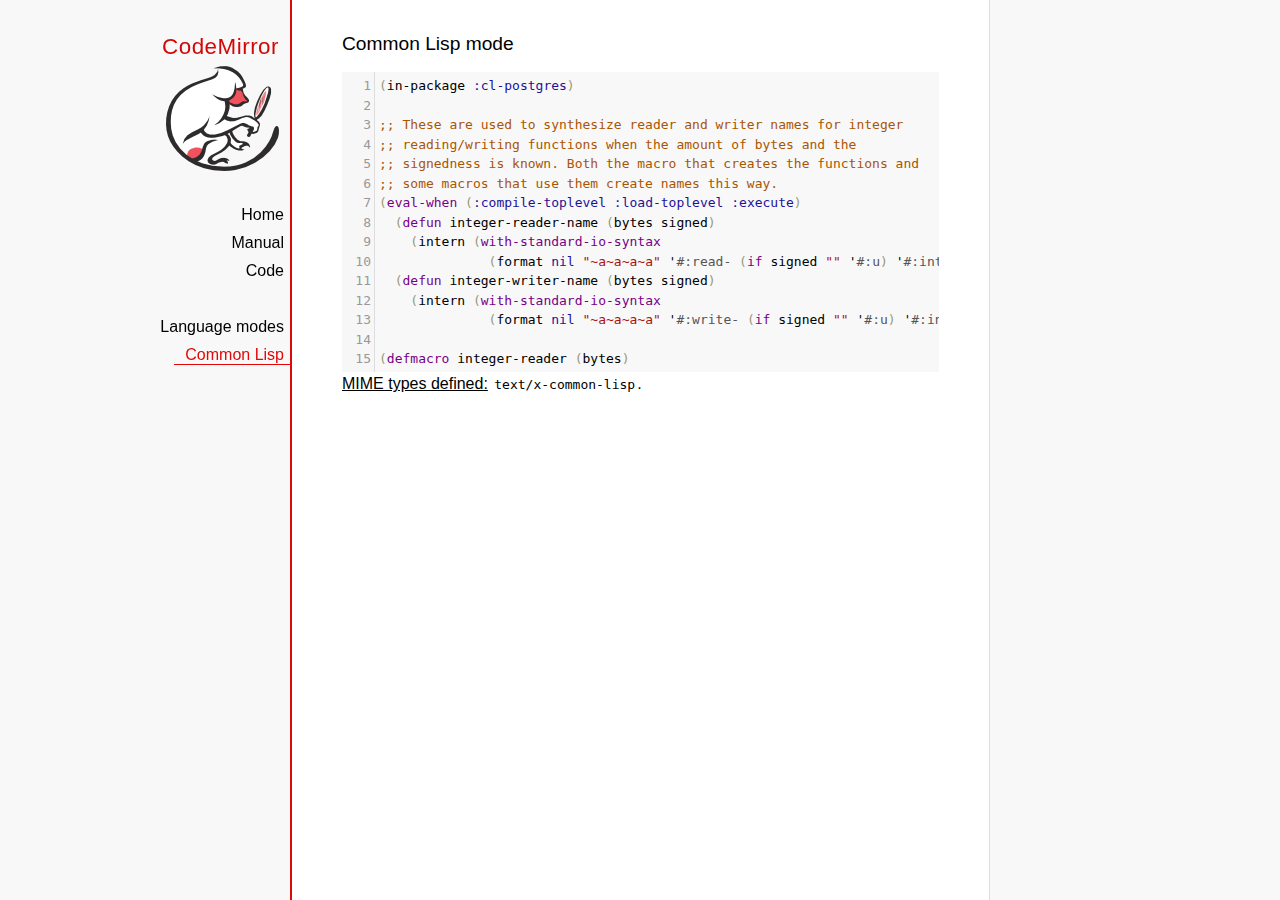
<file: src/main/resources/public/codemirror-5.13.2/mode/commonlisp/index.html>
<!doctype html>

<title>CodeMirror: Common Lisp mode</title>
<meta charset="utf-8"/>
<link rel=stylesheet href="../../doc/docs.css">

<link rel="stylesheet" href="../../lib/codemirror.css">
<script src="../../lib/codemirror.js"></script>
<script src="commonlisp.js"></script>
<style>.CodeMirror {background: #f8f8f8;}</style>
<div id=nav>
  <a href="http://codemirror.net"><h1>CodeMirror</h1><img id=logo src="../../doc/logo.png"></a>

  <ul>
    <li><a href="../../index.html">Home</a>
    <li><a href="../../doc/manual.html">Manual</a>
    <li><a href="https://github.com/codemirror/codemirror">Code</a>
  </ul>
  <ul>
    <li><a href="../index.html">Language modes</a>
    <li><a class=active href="#">Common Lisp</a>
  </ul>
</div>

<article>
<h2>Common Lisp mode</h2>
<form><textarea id="code" name="code">(in-package :cl-postgres)

;; These are used to synthesize reader and writer names for integer
;; reading/writing functions when the amount of bytes and the
;; signedness is known. Both the macro that creates the functions and
;; some macros that use them create names this way.
(eval-when (:compile-toplevel :load-toplevel :execute)
  (defun integer-reader-name (bytes signed)
    (intern (with-standard-io-syntax
              (format nil "~a~a~a~a" '#:read- (if signed "" '#:u) '#:int bytes))))
  (defun integer-writer-name (bytes signed)
    (intern (with-standard-io-syntax
              (format nil "~a~a~a~a" '#:write- (if signed "" '#:u) '#:int bytes)))))

(defmacro integer-reader (bytes)
  "Create a function to read integers from a binary stream."
  (let ((bits (* bytes 8)))
    (labels ((return-form (signed)
               (if signed
                   `(if (logbitp ,(1- bits) result)
                        (dpb result (byte ,(1- bits) 0) -1)
                        result)
                   `result))
             (generate-reader (signed)
               `(defun ,(integer-reader-name bytes signed) (socket)
                  (declare (type stream socket)
                           #.*optimize*)
                  ,(if (= bytes 1)
                       `(let ((result (the (unsigned-byte 8) (read-byte socket))))
                          (declare (type (unsigned-byte 8) result))
                          ,(return-form signed))
                       `(let ((result 0))
                          (declare (type (unsigned-byte ,bits) result))
                          ,@(loop :for byte :from (1- bytes) :downto 0
                                   :collect `(setf (ldb (byte 8 ,(* 8 byte)) result)
                                                   (the (unsigned-byte 8) (read-byte socket))))
                          ,(return-form signed))))))
      `(progn
;; This causes weird errors on SBCL in some circumstances. Disabled for now.
;;         (declaim (inline ,(integer-reader-name bytes t)
;;                          ,(integer-reader-name bytes nil)))
         (declaim (ftype (function (t) (signed-byte ,bits))
                         ,(integer-reader-name bytes t)))
         ,(generate-reader t)
         (declaim (ftype (function (t) (unsigned-byte ,bits))
                         ,(integer-reader-name bytes nil)))
         ,(generate-reader nil)))))

(defmacro integer-writer (bytes)
  "Create a function to write integers to a binary stream."
  (let ((bits (* 8 bytes)))
    `(progn
      (declaim (inline ,(integer-writer-name bytes t)
                       ,(integer-writer-name bytes nil)))
      (defun ,(integer-writer-name bytes nil) (socket value)
        (declare (type stream socket)
                 (type (unsigned-byte ,bits) value)
                 #.*optimize*)
        ,@(if (= bytes 1)
              `((write-byte value socket))
              (loop :for byte :from (1- bytes) :downto 0
                    :collect `(write-byte (ldb (byte 8 ,(* byte 8)) value)
                               socket)))
        (values))
      (defun ,(integer-writer-name bytes t) (socket value)
        (declare (type stream socket)
                 (type (signed-byte ,bits) value)
                 #.*optimize*)
        ,@(if (= bytes 1)
              `((write-byte (ldb (byte 8 0) value) socket))
              (loop :for byte :from (1- bytes) :downto 0
                    :collect `(write-byte (ldb (byte 8 ,(* byte 8)) value)
                               socket)))
        (values)))))

;; All the instances of the above that we need.

(integer-reader 1)
(integer-reader 2)
(integer-reader 4)
(integer-reader 8)

(integer-writer 1)
(integer-writer 2)
(integer-writer 4)

(defun write-bytes (socket bytes)
  "Write a byte-array to a stream."
  (declare (type stream socket)
           (type (simple-array (unsigned-byte 8)) bytes)
           #.*optimize*)
  (write-sequence bytes socket))

(defun write-str (socket string)
  "Write a null-terminated string to a stream \(encoding it when UTF-8
support is enabled.)."
  (declare (type stream socket)
           (type string string)
           #.*optimize*)
  (enc-write-string string socket)
  (write-uint1 socket 0))

(declaim (ftype (function (t unsigned-byte)
                          (simple-array (unsigned-byte 8) (*)))
                read-bytes))
(defun read-bytes (socket length)
  "Read a byte array of the given length from a stream."
  (declare (type stream socket)
           (type fixnum length)
           #.*optimize*)
  (let ((result (make-array length :element-type '(unsigned-byte 8))))
    (read-sequence result socket)
    result))

(declaim (ftype (function (t) string) read-str))
(defun read-str (socket)
  "Read a null-terminated string from a stream. Takes care of encoding
when UTF-8 support is enabled."
  (declare (type stream socket)
           #.*optimize*)
  (enc-read-string socket :null-terminated t))

(defun skip-bytes (socket length)
  "Skip a given number of bytes in a binary stream."
  (declare (type stream socket)
           (type (unsigned-byte 32) length)
           #.*optimize*)
  (dotimes (i length)
    (read-byte socket)))

(defun skip-str (socket)
  "Skip a null-terminated string."
  (declare (type stream socket)
           #.*optimize*)
  (loop :for char :of-type fixnum = (read-byte socket)
        :until (zerop char)))

(defun ensure-socket-is-closed (socket &amp;key abort)
  (when (open-stream-p socket)
    (handler-case
        (close socket :abort abort)
      (error (error)
        (warn "Ignoring the error which happened while trying to close PostgreSQL socket: ~A" error)))))
</textarea></form>
    <script>
      var editor = CodeMirror.fromTextArea(document.getElementById("code"), {lineNumbers: true});
    </script>

    <p><strong>MIME types defined:</strong> <code>text/x-common-lisp</code>.</p>

  </article>
</file>
<file: src/main/resources/public/css/index.css>
body {
    background-color: #333333;
}

.pad-top25px {
    padding-top: 25px;
}

h1 {
    padding-bottom: 15px;
}
</file>
<file: src/main/resources/public/css/chat.css>
.Chat {
    background-color: #00a8c6;
    height: 300px;
    width: 100%;
    text-align: center;
}
</file>
<file: src/main/resources/public/css/console.css>
.Console {
    background: #80CBAE;
    width: auto;
    height: 100px;
    padding-top: 25px;
    text-align: center;
}
</file>
<file: src/main/resources/public/css/editor.css>
button {
    color: red;
}

h1 {
    text-align: center;
}

a {
    text-decoration: none !important;
}
</file>
<file: src/main/resources/public/css/fileManagement.css>
.FileManagement {
    background-color: #93a1a1;
    width: auto;
    height: 700px;
    text-align: left;
    overflow: scroll;

}



.contain {
    position: relative;
    margin: auto;
}


.folder {
    white-space: nowrap;
}

.fileStyle {
    padding-left: 25px;
    background: transparent;
    border: none;
}

.folderStyle {
    background: transparent;
    border: none;
}

.dropdown {
    background: transparent;
    border: none;
}

.addButton {
    background: transparent;
    border: none;
}

#drop1, #drop2 {
    background: transparent;
    border: none;
    margin: 0;
    padding: 0;
}


#main, #addmain, #src, #addsrc {
    background: transparent;
    border: none;
    margin: 0;
    padding: 0;
}

#srcFiles {
    padding-left: 25px;
    display: none;
    padding-top: 0px;
    width: 40px;
    margin: 0;
    background: transparent;
    border: none;
}


#mainFiles {
    padding-left: 29px;
    display: none;
    padding-top: 0px;
    width: 40px;
    margin: 0;
    background: transparent;
    border: none;
}

#Srcs {
    color: #322931;
    padding-top: 5px;
}

#Mains {
    color: #322931;
    display: none;
    padding-left: 28px;
}
</file>
<file: src/main/resources/public/codemirror-5.13.2/lib/codemirror.css>
/* BASICS */

.CodeMirror {
  /* Set height, width, borders, and global font properties here */
  font-family: monospace;
  height: 300px;
  color: black;
}

/* PADDING */

.CodeMirror-lines {
  padding: 4px 0; /* Vertical padding around content */
}
.CodeMirror pre {
  padding: 0 4px; /* Horizontal padding of content */
}

.CodeMirror-scrollbar-filler, .CodeMirror-gutter-filler {
  background-color: white; /* The little square between H and V scrollbars */
}

/* GUTTER */

.CodeMirror-gutters {
  border-right: 1px solid #ddd;
  background-color: #f7f7f7;
  white-space: nowrap;
}
.CodeMirror-linenumbers {}
.CodeMirror-linenumber {
  padding: 0 3px 0 5px;
  min-width: 20px;
  text-align: right;
  color: #999;
  white-space: nowrap;
}

.CodeMirror-guttermarker { color: black; }
.CodeMirror-guttermarker-subtle { color: #999; }

/* CURSOR */

.CodeMirror-cursor {
  border-left: 1px solid black;
  border-right: none;
  width: 0;
}
/* Shown when moving in bi-directional text */
.CodeMirror div.CodeMirror-secondarycursor {
  border-left: 1px solid silver;
}
.cm-fat-cursor .CodeMirror-cursor {
  width: auto;
  border: 0;
  background: #7e7;
}
.cm-fat-cursor div.CodeMirror-cursors {
  z-index: 1;
}

.cm-animate-fat-cursor {
  width: auto;
  border: 0;
  -webkit-animation: blink 1.06s steps(1) infinite;
  -moz-animation: blink 1.06s steps(1) infinite;
  animation: blink 1.06s steps(1) infinite;
  background-color: #7e7;
}
@-moz-keyframes blink {
  0% {}
  50% { background-color: transparent; }
  100% {}
}
@-webkit-keyframes blink {
  0% {}
  50% { background-color: transparent; }
  100% {}
}
@keyframes blink {
  0% {}
  50% { background-color: transparent; }
  100% {}
}

/* Can style cursor different in overwrite (non-insert) mode */
.CodeMirror-overwrite .CodeMirror-cursor {}

.cm-tab { display: inline-block; text-decoration: inherit; }

.CodeMirror-ruler {
  border-left: 1px solid #ccc;
  position: absolute;
}

/* DEFAULT THEME */

.cm-s-default .cm-header {color: blue;}
.cm-s-default .cm-quote {color: #090;}
.cm-negative {color: #d44;}
.cm-positive {color: #292;}
.cm-header, .cm-strong {font-weight: bold;}
.cm-em {font-style: italic;}
.cm-link {text-decoration: underline;}
.cm-strikethrough {text-decoration: line-through;}

.cm-s-default .cm-keyword {color: #708;}
.cm-s-default .cm-atom {color: #219;}
.cm-s-default .cm-number {color: #164;}
.cm-s-default .cm-def {color: #00f;}
.cm-s-default .cm-variable,
.cm-s-default .cm-punctuation,
.cm-s-default .cm-property,
.cm-s-default .cm-operator {}
.cm-s-default .cm-variable-2 {color: #05a;}
.cm-s-default .cm-variable-3 {color: #085;}
.cm-s-default .cm-comment {color: #a50;}
.cm-s-default .cm-string {color: #a11;}
.cm-s-default .cm-string-2 {color: #f50;}
.cm-s-default .cm-meta {color: #555;}
.cm-s-default .cm-qualifier {color: #555;}
.cm-s-default .cm-builtin {color: #30a;}
.cm-s-default .cm-bracket {color: #997;}
.cm-s-default .cm-tag {color: #170;}
.cm-s-default .cm-attribute {color: #00c;}
.cm-s-default .cm-hr {color: #999;}
.cm-s-default .cm-link {color: #00c;}

.cm-s-default .cm-error {color: #f00;}
.cm-invalidchar {color: #f00;}

.CodeMirror-composing { border-bottom: 2px solid; }

/* Default styles for common addons */

div.CodeMirror span.CodeMirror-matchingbracket {color: #0f0;}
div.CodeMirror span.CodeMirror-nonmatchingbracket {color: #f22;}
.CodeMirror-matchingtag { background: rgba(255, 150, 0, .3); }
.CodeMirror-activeline-background {background: #e8f2ff;}

/* STOP */

/* The rest of this file contains styles related to the mechanics of
   the editor. You probably shouldn't touch them. */

.CodeMirror {
  position: relative;
  overflow: hidden;
  background: white;
}

.CodeMirror-scroll {
  overflow: scroll !important; /* Things will break if this is overridden */
  /* 30px is the magic margin used to hide the element's real scrollbars */
  /* See overflow: hidden in .CodeMirror */
  margin-bottom: -30px; margin-right: -30px;
  padding-bottom: 30px;
  height: 100%;
  outline: none; /* Prevent dragging from highlighting the element */
  position: relative;
}
.CodeMirror-sizer {
  position: relative;
  border-right: 30px solid transparent;
}

/* The fake, visible scrollbars. Used to force redraw during scrolling
   before actual scrolling happens, thus preventing shaking and
   flickering artifacts. */
.CodeMirror-vscrollbar, .CodeMirror-hscrollbar, .CodeMirror-scrollbar-filler, .CodeMirror-gutter-filler {
  position: absolute;
  z-index: 6;
  display: none;
}
.CodeMirror-vscrollbar {
  right: 0; top: 0;
  overflow-x: hidden;
  overflow-y: scroll;
}
.CodeMirror-hscrollbar {
  bottom: 0; left: 0;
  overflow-y: hidden;
  overflow-x: scroll;
}
.CodeMirror-scrollbar-filler {
  right: 0; bottom: 0;
}
.CodeMirror-gutter-filler {
  left: 0; bottom: 0;
}

.CodeMirror-gutters {
  position: absolute; left: 0; top: 0;
  min-height: 100%;
  z-index: 3;
}
.CodeMirror-gutter {
  white-space: normal;
  height: 100%;
  display: inline-block;
  vertical-align: top;
  margin-bottom: -30px;
  /* Hack to make IE7 behave */
  *zoom:1;
  *display:inline;
}
.CodeMirror-gutter-wrapper {
  position: absolute;
  z-index: 4;
  background: none !important;
  border: none !important;
}
.CodeMirror-gutter-background {
  position: absolute;
  top: 0; bottom: 0;
  z-index: 4;
}
.CodeMirror-gutter-elt {
  position: absolute;
  cursor: default;
  z-index: 4;
}
.CodeMirror-gutter-wrapper {
  -webkit-user-select: none;
  -moz-user-select: none;
  user-select: none;
}

.CodeMirror-lines {
  cursor: text;
  min-height: 1px; /* prevents collapsing before first draw */
}
.CodeMirror pre {
  /* Reset some styles that the rest of the page might have set */
  -moz-border-radius: 0; -webkit-border-radius: 0; border-radius: 0;
  border-width: 0;
  background: transparent;
  font-family: inherit;
  font-size: inherit;
  margin: 0;
  white-space: pre;
  word-wrap: normal;
  line-height: inherit;
  color: inherit;
  z-index: 2;
  position: relative;
  overflow: visible;
  -webkit-tap-highlight-color: transparent;
  -webkit-font-variant-ligatures: none;
  font-variant-ligatures: none;
}
.CodeMirror-wrap pre {
  word-wrap: break-word;
  white-space: pre-wrap;
  word-break: normal;
}

.CodeMirror-linebackground {
  position: absolute;
  left: 0; right: 0; top: 0; bottom: 0;
  z-index: 0;
}

.CodeMirror-linewidget {
  position: relative;
  z-index: 2;
  overflow: auto;
}

.CodeMirror-widget {}

.CodeMirror-code {
  outline: none;
}

/* Force content-box sizing for the elements where we expect it */
.CodeMirror-scroll,
.CodeMirror-sizer,
.CodeMirror-gutter,
.CodeMirror-gutters,
.CodeMirror-linenumber {
  -moz-box-sizing: content-box;
  box-sizing: content-box;
}

.CodeMirror-measure {
  position: absolute;
  width: 100%;
  height: 0;
  overflow: hidden;
  visibility: hidden;
}

.CodeMirror-cursor { position: absolute; }
.CodeMirror-measure pre { position: static; }

div.CodeMirror-cursors {
  visibility: hidden;
  position: relative;
  z-index: 3;
}
div.CodeMirror-dragcursors {
  visibility: visible;
}

.CodeMirror-focused div.CodeMirror-cursors {
  visibility: visible;
}

.CodeMirror-selected { background: #d9d9d9; }
.CodeMirror-focused .CodeMirror-selected { background: #d7d4f0; }
.CodeMirror-crosshair { cursor: crosshair; }
.CodeMirror-line::selection, .CodeMirror-line > span::selection, .CodeMirror-line > span > span::selection { background: #d7d4f0; }
.CodeMirror-line::-moz-selection, .CodeMirror-line > span::-moz-selection, .CodeMirror-line > span > span::-moz-selection { background: #d7d4f0; }

.cm-searching {
  background: #ffa;
  background: rgba(255, 255, 0, .4);
}

/* IE7 hack to prevent it from returning funny offsetTops on the spans */
.CodeMirror span { *vertical-align: text-bottom; }

/* Used to force a border model for a node */
.cm-force-border { padding-right: .1px; }

@media print {
  /* Hide the cursor when printing */
  .CodeMirror div.CodeMirror-cursors {
    visibility: hidden;
  }
}

/* See issue #2901 */
.cm-tab-wrap-hack:after { content: ''; }

/* Help users use markselection to safely style text background */
span.CodeMirror-selectedtext { background: none; }
</file>
<file: src/main/resources/public/codemirror-5.13.2/theme/erlang-dark.css>
.cm-s-erlang-dark.CodeMirror { background: #222222; color: #999999; }
.cm-s-erlang-dark div.CodeMirror-selected { background: #b36539; }
.cm-s-erlang-dark .CodeMirror-line::selection, .cm-s-erlang-dark .CodeMirror-line > span::selection, .cm-s-erlang-dark .CodeMirror-line > span > span::selection { background: rgba(179, 101, 57, .99); }
.cm-s-erlang-dark .CodeMirror-line::-moz-selection, .cm-s-erlang-dark .CodeMirror-line > span::-moz-selection, .cm-s-erlang-dark .CodeMirror-line > span > span::-moz-selection { background: rgba(179, 101, 57, .99); }
.cm-s-erlang-dark .CodeMirror-gutters { background: #222222; border-right: 2px solid #999999; }
.cm-s-erlang-dark .CodeMirror-guttermarker { color: #999999; }
.cm-s-erlang-dark .CodeMirror-guttermarker-subtle { color: #d0d0d0; }
.cm-s-erlang-dark .CodeMirror-linenumber { color: #999999; }
.cm-s-erlang-dark .CodeMirror-cursor { border-left: 1px solid white; }

.cm-s-erlang-dark span.cm-quote      { color: #ccc; }
.cm-s-erlang-dark span.cm-atom       { color: #f133f1; }
.cm-s-erlang-dark span.cm-attribute  { color: #ff80e1; }
.cm-s-erlang-dark span.cm-bracket    { color: #ff9d00; }
.cm-s-erlang-dark span.cm-builtin    { color: #eaa; }
.cm-s-erlang-dark span.cm-comment    { color: #77f; }
.cm-s-erlang-dark span.cm-def        { color: #e7a; }
.cm-s-erlang-dark span.cm-keyword    { color: #ffee80; }
.cm-s-erlang-dark span.cm-meta       { color: #50fefe; }
.cm-s-erlang-dark span.cm-number     { color: #ffd0d0; }
.cm-s-erlang-dark span.cm-operator   { color: #d55; }
.cm-s-erlang-dark span.cm-property   { color: #ccc; }
.cm-s-erlang-dark span.cm-qualifier  { color: #ccc; }
.cm-s-erlang-dark span.cm-special    { color: #ffbbbb; }
.cm-s-erlang-dark span.cm-string     { color: #3ad900; }
.cm-s-erlang-dark span.cm-string-2   { color: #ccc; }
.cm-s-erlang-dark span.cm-tag        { color: #9effff; }
.cm-s-erlang-dark span.cm-variable   { color: #50fe50; }
.cm-s-erlang-dark span.cm-variable-2 { color: #e0e; }
.cm-s-erlang-dark span.cm-variable-3 { color: #ccc; }
.cm-s-erlang-dark span.cm-error      { color: #9d1e15; }

.cm-s-erlang-dark .CodeMirror-activeline-background { background: #013461; }
.cm-s-erlang-dark .CodeMirror-matchingbracket { outline:1px solid grey; color:white !important; }
</file>
<file: src/main/resources/public/codemirror-5.13.2/doc/docs.css>
@font-face {
  font-family: 'Source Sans Pro';
  font-style: normal;
  font-weight: 400;
  src: local('Source Sans Pro'), local('SourceSansPro-Regular'), url(//themes.googleusercontent.com/static/fonts/sourcesanspro/v5/ODelI1aHBYDBqgeIAH2zlBM0YzuT7MdOe03otPbuUS0.woff) format('woff');
}

body, html { margin: 0; padding: 0; height: 100%; }
section, article { display: block; padding: 0; }

body {
  background: #f8f8f8;
  font-family: 'Source Sans Pro', Helvetica, Arial, sans-serif;
  line-height: 1.5;
}

p { margin-top: 0; }

h2, h3, h1 {
  font-weight: normal;
  margin-bottom: .7em;
}
h1 { font-size: 140%; }
h2 { font-size: 120%; }
h3 { font-size: 110%; }
article > h2:first-child, section:first-child > h2 { margin-top: 0; }

#nav h1 {
  margin-right: 12px;
  margin-top: 0;
  margin-bottom: 2px;
  color: #d30707;
  letter-spacing: .5px;
}

a, a:visited, a:link, .quasilink {
  color: #A21313;
  text-decoration: none;
}

em {
  padding-right: 2px;
}

.quasilink {
  cursor: pointer;
}

article {
  max-width: 700px;
  margin: 0 0 0 160px;
  border-left: 2px solid #E30808;
  border-right: 1px solid #ddd;
  padding: 30px 50px 100px 50px;
  background: white;
  z-index: 2;
  position: relative;
  min-height: 100%;
  box-sizing: border-box;
  -moz-box-sizing: border-box;
}

#nav {
  position: fixed;
  padding-top: 30px;
  max-height: 100%;
  box-sizing: -moz-border-box;
  box-sizing: border-box;
  overflow-y: auto;
  left: 0; right: none;
  width: 160px;
  text-align: right;
  z-index: 1;
}

@media screen and (min-width: 1000px) {
  article {
    margin: 0 auto;
  }
  #nav {
    right: 50%;
    width: auto;
    border-right: 349px solid transparent;
  }
}

#nav ul {
  display: block;
  margin: 0; padding: 0;
  margin-bottom: 32px;
}

#nav li {
  display: block;
  margin-bottom: 4px;
}

#nav li ul {
  font-size: 80%;
  margin-bottom: 0;
  display: none;
}

#nav li.active ul {
  display: block;
}

#nav li li a {
  padding-right: 20px;
  display: inline-block;
}

#nav ul a {
  color: black;
  padding: 0 7px 1px 11px;
}

#nav ul a.active, #nav ul a:hover {
  border-bottom: 1px solid #E30808;
  margin-bottom: -1px;
  color: #E30808;
}

#logo {
  border: 0;
  margin-right: 12px;
  margin-bottom: 25px;
}

section {
  border-top: 1px solid #E30808;
  margin: 1.5em 0;
}

section.first {
  border: none;
  margin-top: 0;
}

#demo {
  position: relative;
}

#demolist {
  position: absolute;
  right: 5px;
  top: 5px;
  z-index: 25;
}

.yinyang {
  position: absolute;
  top: -10px;
  left: 0; right: 0;
  margin: auto;
  display: block;
  height: 120px;
}

.actions {
  margin: 1em 0 0;
  min-height: 100px;
  position: relative;
}

.actionspicture {
  pointer-events: none;
  position: absolute;
  height: 100px;
  top: 0; left: 0; right: 0;
}

.actionlink {
  pointer-events: auto;
  font-family: arial;
  font-size: 80%;
  font-weight: bold;
  position: absolute;
  top: 0; bottom: 0;
  line-height: 1;
  height: 1em;
  margin: auto;
}

.actionlink.download {
  color: white;
  right: 50%;
  margin-right: 13px;
  text-shadow: -1px 1px 3px #b00, -1px -1px 3px #b00, 1px 0px 3px #b00;
}

.actionlink.fund {
  color: #b00;
  left: 50%;
  margin-left: 15px;
}

.actionlink:hover {
  text-decoration: underline;
}

.actionlink a {
  color: inherit;
}

.actionsleft {
  float: left;
}

.actionsright {
  float: right;
  text-align: right;
}

@media screen and (max-width: 800px) {
  .actions {
    padding-top: 120px;
  }
  .actionsleft, .actionsright {
    float: none;
    text-align: left;
    margin-bottom: 1em;
  }
}

th {
  text-decoration: underline;
  font-weight: normal;
  text-align: left;
}

#features ul {
  list-style: none;
  margin: 0 0 1em;
  padding: 0 0 0 1.2em;
}

#features li:before {
  content: "-";
  width: 1em;
  display: inline-block;
  padding: 0;
  margin: 0;
  margin-left: -1em;
}

.rel {
  margin-bottom: 0;
}
.rel-note {
  margin-top: 0;
  color: #555;
}

pre {
  padding-left: 15px;
  border-left: 2px solid #ddd;
}

code {
  padding: 0 2px;
}

strong {
  text-decoration: underline;
  font-weight: normal;
}

.field {
  border: 1px solid #A21313;
}
</file>
<file: src/main/resources/public/codemirror-5.13.2/test/mode_test.css>
.mt-output .mt-token {
  border: 1px solid #ddd;
  white-space: pre;
  font-family: "Consolas", monospace;
  text-align: center;
}

.mt-output .mt-style {
  font-size: x-small;
}

.mt-output .mt-state {
  font-size: x-small;
  vertical-align: top;
}

.mt-output .mt-state-row {
  display: none;
}

.mt-state-unhide .mt-output .mt-state-row {
  display: table-row;
}
</file>
<file: src/main/resources/public/codemirror-5.13.2/addon/hint/show-hint.css>
.CodeMirror-hints {
  position: absolute;
  z-index: 10;
  overflow: hidden;
  list-style: none;

  margin: 0;
  padding: 2px;

  -webkit-box-shadow: 2px 3px 5px rgba(0,0,0,.2);
  -moz-box-shadow: 2px 3px 5px rgba(0,0,0,.2);
  box-shadow: 2px 3px 5px rgba(0,0,0,.2);
  border-radius: 3px;
  border: 1px solid silver;

  background: white;
  font-size: 90%;
  font-family: monospace;

  max-height: 20em;
  overflow-y: auto;
}

.CodeMirror-hint {
  margin: 0;
  padding: 0 4px;
  border-radius: 2px;
  max-width: 19em;
  overflow: hidden;
  white-space: pre;
  color: black;
  cursor: pointer;
}

li.CodeMirror-hint-active {
  background: #08f;
  color: white;
}
</file>
<file: src/main/resources/public/codemirror-5.13.2/theme/neat.css>
.cm-s-neat span.cm-comment { color: #a86; }
.cm-s-neat span.cm-keyword { line-height: 1em; font-weight: bold; color: blue; }
.cm-s-neat span.cm-string { color: #a22; }
.cm-s-neat span.cm-builtin { line-height: 1em; font-weight: bold; color: #077; }
.cm-s-neat span.cm-special { line-height: 1em; font-weight: bold; color: #0aa; }
.cm-s-neat span.cm-variable { color: black; }
.cm-s-neat span.cm-number, .cm-s-neat span.cm-atom { color: #3a3; }
.cm-s-neat span.cm-meta { color: #555; }
.cm-s-neat span.cm-link { color: #3a3; }

.cm-s-neat .CodeMirror-activeline-background { background: #e8f2ff; }
.cm-s-neat .CodeMirror-matchingbracket { outline:1px solid grey; color:black !important; }
</file>
<file: src/main/resources/public/codemirror-5.13.2/theme/elegant.css>
.cm-s-elegant span.cm-number, .cm-s-elegant span.cm-string, .cm-s-elegant span.cm-atom { color: #762; }
.cm-s-elegant span.cm-comment { color: #262; font-style: italic; line-height: 1em; }
.cm-s-elegant span.cm-meta { color: #555; font-style: italic; line-height: 1em; }
.cm-s-elegant span.cm-variable { color: black; }
.cm-s-elegant span.cm-variable-2 { color: #b11; }
.cm-s-elegant span.cm-qualifier { color: #555; }
.cm-s-elegant span.cm-keyword { color: #730; }
.cm-s-elegant span.cm-builtin { color: #30a; }
.cm-s-elegant span.cm-link { color: #762; }
.cm-s-elegant span.cm-error { background-color: #fdd; }

.cm-s-elegant .CodeMirror-activeline-background { background: #e8f2ff; }
.cm-s-elegant .CodeMirror-matchingbracket { outline:1px solid grey; color:black !important; }
</file>
<file: src/main/resources/public/codemirror-5.13.2/theme/night.css>
/* Loosely based on the Midnight Textmate theme */

.cm-s-night.CodeMirror { background: #0a001f; color: #f8f8f8; }
.cm-s-night div.CodeMirror-selected { background: #447; }
.cm-s-night .CodeMirror-line::selection, .cm-s-night .CodeMirror-line > span::selection, .cm-s-night .CodeMirror-line > span > span::selection { background: rgba(68, 68, 119, .99); }
.cm-s-night .CodeMirror-line::-moz-selection, .cm-s-night .CodeMirror-line > span::-moz-selection, .cm-s-night .CodeMirror-line > span > span::-moz-selection { background: rgba(68, 68, 119, .99); }
.cm-s-night .CodeMirror-gutters { background: #0a001f; border-right: 1px solid #aaa; }
.cm-s-night .CodeMirror-guttermarker { color: white; }
.cm-s-night .CodeMirror-guttermarker-subtle { color: #bbb; }
.cm-s-night .CodeMirror-linenumber { color: #f8f8f8; }
.cm-s-night .CodeMirror-cursor { border-left: 1px solid white; }

.cm-s-night span.cm-comment { color: #8900d1; }
.cm-s-night span.cm-atom { color: #845dc4; }
.cm-s-night span.cm-number, .cm-s-night span.cm-attribute { color: #ffd500; }
.cm-s-night span.cm-keyword { color: #599eff; }
.cm-s-night span.cm-string { color: #37f14a; }
.cm-s-night span.cm-meta { color: #7678e2; }
.cm-s-night span.cm-variable-2, .cm-s-night span.cm-tag { color: #99b2ff; }
.cm-s-night span.cm-variable-3, .cm-s-night span.cm-def { color: white; }
.cm-s-night span.cm-bracket { color: #8da6ce; }
.cm-s-night span.cm-builtin, .cm-s-night span.cm-special { color: #ff9e59; }
.cm-s-night span.cm-link { color: #845dc4; }
.cm-s-night span.cm-error { color: #9d1e15; }

.cm-s-night .CodeMirror-activeline-background { background: #1C005A; }
.cm-s-night .CodeMirror-matchingbracket { outline:1px solid grey; color:white !important; }
</file>
<file: src/main/resources/public/codemirror-5.13.2/theme/monokai.css>
/* Based on Sublime Text's Monokai theme */

.cm-s-monokai.CodeMirror { background: #272822; color: #f8f8f2; }
.cm-s-monokai div.CodeMirror-selected { background: #49483E; }
.cm-s-monokai .CodeMirror-line::selection, .cm-s-monokai .CodeMirror-line > span::selection, .cm-s-monokai .CodeMirror-line > span > span::selection { background: rgba(73, 72, 62, .99); }
.cm-s-monokai .CodeMirror-line::-moz-selection, .cm-s-monokai .CodeMirror-line > span::-moz-selection, .cm-s-monokai .CodeMirror-line > span > span::-moz-selection { background: rgba(73, 72, 62, .99); }
.cm-s-monokai .CodeMirror-gutters { background: #272822; border-right: 0px; }
.cm-s-monokai .CodeMirror-guttermarker { color: white; }
.cm-s-monokai .CodeMirror-guttermarker-subtle { color: #d0d0d0; }
.cm-s-monokai .CodeMirror-linenumber { color: #d0d0d0; }
.cm-s-monokai .CodeMirror-cursor { border-left: 1px solid #f8f8f0; }

.cm-s-monokai span.cm-comment { color: #75715e; }
.cm-s-monokai span.cm-atom { color: #ae81ff; }
.cm-s-monokai span.cm-number { color: #ae81ff; }

.cm-s-monokai span.cm-property, .cm-s-monokai span.cm-attribute { color: #a6e22e; }
.cm-s-monokai span.cm-keyword { color: #f92672; }
.cm-s-monokai span.cm-builtin { color: #66d9ef; }
.cm-s-monokai span.cm-string { color: #e6db74; }

.cm-s-monokai span.cm-variable { color: #f8f8f2; }
.cm-s-monokai span.cm-variable-2 { color: #9effff; }
.cm-s-monokai span.cm-variable-3 { color: #66d9ef; }
.cm-s-monokai span.cm-def { color: #fd971f; }
.cm-s-monokai span.cm-bracket { color: #f8f8f2; }
.cm-s-monokai span.cm-tag { color: #f92672; }
.cm-s-monokai span.cm-header { color: #ae81ff; }
.cm-s-monokai span.cm-link { color: #ae81ff; }
.cm-s-monokai span.cm-error { background: #f92672; color: #f8f8f0; }

.cm-s-monokai .CodeMirror-activeline-background { background: #373831; }
.cm-s-monokai .CodeMirror-matchingbracket {
  text-decoration: underline;
  color: white !important;
}
</file>
<file: src/main/resources/public/codemirror-5.13.2/theme/cobalt.css>
.cm-s-cobalt.CodeMirror { background: #002240; color: white; }
.cm-s-cobalt div.CodeMirror-selected { background: #b36539; }
.cm-s-cobalt .CodeMirror-line::selection, .cm-s-cobalt .CodeMirror-line > span::selection, .cm-s-cobalt .CodeMirror-line > span > span::selection { background: rgba(179, 101, 57, .99); }
.cm-s-cobalt .CodeMirror-line::-moz-selection, .cm-s-cobalt .CodeMirror-line > span::-moz-selection, .cm-s-cobalt .CodeMirror-line > span > span::-moz-selection { background: rgba(179, 101, 57, .99); }
.cm-s-cobalt .CodeMirror-gutters { background: #002240; border-right: 1px solid #aaa; }
.cm-s-cobalt .CodeMirror-guttermarker { color: #ffee80; }
.cm-s-cobalt .CodeMirror-guttermarker-subtle { color: #d0d0d0; }
.cm-s-cobalt .CodeMirror-linenumber { color: #d0d0d0; }
.cm-s-cobalt .CodeMirror-cursor { border-left: 1px solid white; }

.cm-s-cobalt span.cm-comment { color: #08f; }
.cm-s-cobalt span.cm-atom { color: #845dc4; }
.cm-s-cobalt span.cm-number, .cm-s-cobalt span.cm-attribute { color: #ff80e1; }
.cm-s-cobalt span.cm-keyword { color: #ffee80; }
.cm-s-cobalt span.cm-string { color: #3ad900; }
.cm-s-cobalt span.cm-meta { color: #ff9d00; }
.cm-s-cobalt span.cm-variable-2, .cm-s-cobalt span.cm-tag { color: #9effff; }
.cm-s-cobalt span.cm-variable-3, .cm-s-cobalt span.cm-def { color: white; }
.cm-s-cobalt span.cm-bracket { color: #d8d8d8; }
.cm-s-cobalt span.cm-builtin, .cm-s-cobalt span.cm-special { color: #ff9e59; }
.cm-s-cobalt span.cm-link { color: #845dc4; }
.cm-s-cobalt span.cm-error { color: #9d1e15; }

.cm-s-cobalt .CodeMirror-activeline-background { background: #002D57; }
.cm-s-cobalt .CodeMirror-matchingbracket { outline:1px solid grey;color:white !important; }
</file>
<file: src/main/resources/public/codemirror-5.13.2/theme/eclipse.css>
.cm-s-eclipse span.cm-meta { color: #FF1717; }
.cm-s-eclipse span.cm-keyword { line-height: 1em; font-weight: bold; color: #7F0055; }
.cm-s-eclipse span.cm-atom { color: #219; }
.cm-s-eclipse span.cm-number { color: #164; }
.cm-s-eclipse span.cm-def { color: #00f; }
.cm-s-eclipse span.cm-variable { color: black; }
.cm-s-eclipse span.cm-variable-2 { color: #0000C0; }
.cm-s-eclipse span.cm-variable-3 { color: #0000C0; }
.cm-s-eclipse span.cm-property { color: black; }
.cm-s-eclipse span.cm-operator { color: black; }
.cm-s-eclipse span.cm-comment { color: #3F7F5F; }
.cm-s-eclipse span.cm-string { color: #2A00FF; }
.cm-s-eclipse span.cm-string-2 { color: #f50; }
.cm-s-eclipse span.cm-qualifier { color: #555; }
.cm-s-eclipse span.cm-builtin { color: #30a; }
.cm-s-eclipse span.cm-bracket { color: #cc7; }
.cm-s-eclipse span.cm-tag { color: #170; }
.cm-s-eclipse span.cm-attribute { color: #00c; }
.cm-s-eclipse span.cm-link { color: #219; }
.cm-s-eclipse span.cm-error { color: #f00; }

.cm-s-eclipse .CodeMirror-activeline-background { background: #e8f2ff; }
.cm-s-eclipse .CodeMirror-matchingbracket { outline:1px solid grey; color:black !important; }
</file>
<file: src/main/resources/public/codemirror-5.13.2/theme/rubyblue.css>
.cm-s-rubyblue.CodeMirror { background: #112435; color: white; }
.cm-s-rubyblue div.CodeMirror-selected { background: #38566F; }
.cm-s-rubyblue .CodeMirror-line::selection, .cm-s-rubyblue .CodeMirror-line > span::selection, .cm-s-rubyblue .CodeMirror-line > span > span::selection { background: rgba(56, 86, 111, 0.99); }
.cm-s-rubyblue .CodeMirror-line::-moz-selection, .cm-s-rubyblue .CodeMirror-line > span::-moz-selection, .cm-s-rubyblue .CodeMirror-line > span > span::-moz-selection { background: rgba(56, 86, 111, 0.99); }
.cm-s-rubyblue .CodeMirror-gutters { background: #1F4661; border-right: 7px solid #3E7087; }
.cm-s-rubyblue .CodeMirror-guttermarker { color: white; }
.cm-s-rubyblue .CodeMirror-guttermarker-subtle { color: #3E7087; }
.cm-s-rubyblue .CodeMirror-linenumber { color: white; }
.cm-s-rubyblue .CodeMirror-cursor { border-left: 1px solid white; }

.cm-s-rubyblue span.cm-comment { color: #999; font-style:italic; line-height: 1em; }
.cm-s-rubyblue span.cm-atom { color: #F4C20B; }
.cm-s-rubyblue span.cm-number, .cm-s-rubyblue span.cm-attribute { color: #82C6E0; }
.cm-s-rubyblue span.cm-keyword { color: #F0F; }
.cm-s-rubyblue span.cm-string { color: #F08047; }
.cm-s-rubyblue span.cm-meta { color: #F0F; }
.cm-s-rubyblue span.cm-variable-2, .cm-s-rubyblue span.cm-tag { color: #7BD827; }
.cm-s-rubyblue span.cm-variable-3, .cm-s-rubyblue span.cm-def { color: white; }
.cm-s-rubyblue span.cm-bracket { color: #F0F; }
.cm-s-rubyblue span.cm-link { color: #F4C20B; }
.cm-s-rubyblue span.CodeMirror-matchingbracket { color:#F0F !important; }
.cm-s-rubyblue span.cm-builtin, .cm-s-rubyblue span.cm-special { color: #FF9D00; }
.cm-s-rubyblue span.cm-error { color: #AF2018; }

.cm-s-rubyblue .CodeMirror-activeline-background { background: #173047; }
</file>
<file: src/main/resources/public/codemirror-5.13.2/theme/lesser-dark.css>
/*
http://lesscss.org/ dark theme
Ported to CodeMirror by Peter Kroon
*/
.cm-s-lesser-dark {
  line-height: 1.3em;
}
.cm-s-lesser-dark.CodeMirror { background: #262626; color: #EBEFE7; text-shadow: 0 -1px 1px #262626; }
.cm-s-lesser-dark div.CodeMirror-selected { background: #45443B; } /* 33322B*/
.cm-s-lesser-dark .CodeMirror-line::selection, .cm-s-lesser-dark .CodeMirror-line > span::selection, .cm-s-lesser-dark .CodeMirror-line > span > span::selection { background: rgba(69, 68, 59, .99); }
.cm-s-lesser-dark .CodeMirror-line::-moz-selection, .cm-s-lesser-dark .CodeMirror-line > span::-moz-selection, .cm-s-lesser-dark .CodeMirror-line > span > span::-moz-selection { background: rgba(69, 68, 59, .99); }
.cm-s-lesser-dark .CodeMirror-cursor { border-left: 1px solid white; }
.cm-s-lesser-dark pre { padding: 0 8px; }/*editable code holder*/

.cm-s-lesser-dark.CodeMirror span.CodeMirror-matchingbracket { color: #7EFC7E; }/*65FC65*/

.cm-s-lesser-dark .CodeMirror-gutters { background: #262626; border-right:1px solid #aaa; }
.cm-s-lesser-dark .CodeMirror-guttermarker { color: #599eff; }
.cm-s-lesser-dark .CodeMirror-guttermarker-subtle { color: #777; }
.cm-s-lesser-dark .CodeMirror-linenumber { color: #777; }

.cm-s-lesser-dark span.cm-header { color: #a0a; }
.cm-s-lesser-dark span.cm-quote { color: #090; }
.cm-s-lesser-dark span.cm-keyword { color: #599eff; }
.cm-s-lesser-dark span.cm-atom { color: #C2B470; }
.cm-s-lesser-dark span.cm-number { color: #B35E4D; }
.cm-s-lesser-dark span.cm-def { color: white; }
.cm-s-lesser-dark span.cm-variable { color:#D9BF8C; }
.cm-s-lesser-dark span.cm-variable-2 { color: #669199; }
.cm-s-lesser-dark span.cm-variable-3 { color: white; }
.cm-s-lesser-dark span.cm-property { color: #92A75C; }
.cm-s-lesser-dark span.cm-operator { color: #92A75C; }
.cm-s-lesser-dark span.cm-comment { color: #666; }
.cm-s-lesser-dark span.cm-string { color: #BCD279; }
.cm-s-lesser-dark span.cm-string-2 { color: #f50; }
.cm-s-lesser-dark span.cm-meta { color: #738C73; }
.cm-s-lesser-dark span.cm-qualifier { color: #555; }
.cm-s-lesser-dark span.cm-builtin { color: #ff9e59; }
.cm-s-lesser-dark span.cm-bracket { color: #EBEFE7; }
.cm-s-lesser-dark span.cm-tag { color: #669199; }
.cm-s-lesser-dark span.cm-attribute { color: #00c; }
.cm-s-lesser-dark span.cm-hr { color: #999; }
.cm-s-lesser-dark span.cm-link { color: #00c; }
.cm-s-lesser-dark span.cm-error { color: #9d1e15; }

.cm-s-lesser-dark .CodeMirror-activeline-background { background: #3C3A3A; }
.cm-s-lesser-dark .CodeMirror-matchingbracket { outline:1px solid grey; color:white !important; }
</file>
<file: src/main/resources/public/codemirror-5.13.2/theme/xq-dark.css>
/*
Copyright (C) 2011 by MarkLogic Corporation
Author: Mike Brevoort <mike@brevoort.com>

Permission is hereby granted, free of charge, to any person obtaining a copy
of this software and associated documentation files (the "Software"), to deal
in the Software without restriction, including without limitation the rights
to use, copy, modify, merge, publish, distribute, sublicense, and/or sell
copies of the Software, and to permit persons to whom the Software is
furnished to do so, subject to the following conditions:

The above copyright notice and this permission notice shall be included in
all copies or substantial portions of the Software.

THE SOFTWARE IS PROVIDED "AS IS", WITHOUT WARRANTY OF ANY KIND, EXPRESS OR
IMPLIED, INCLUDING BUT NOT LIMITED TO THE WARRANTIES OF MERCHANTABILITY,
FITNESS FOR A PARTICULAR PURPOSE AND NONINFRINGEMENT. IN NO EVENT SHALL THE
AUTHORS OR COPYRIGHT HOLDERS BE LIABLE FOR ANY CLAIM, DAMAGES OR OTHER
LIABILITY, WHETHER IN AN ACTION OF CONTRACT, TORT OR OTHERWISE, ARISING FROM,
OUT OF OR IN CONNECTION WITH THE SOFTWARE OR THE USE OR OTHER DEALINGS IN
THE SOFTWARE.
*/
.cm-s-xq-dark.CodeMirror { background: #0a001f; color: #f8f8f8; }
.cm-s-xq-dark div.CodeMirror-selected { background: #27007A; }
.cm-s-xq-dark .CodeMirror-line::selection, .cm-s-xq-dark .CodeMirror-line > span::selection, .cm-s-xq-dark .CodeMirror-line > span > span::selection { background: rgba(39, 0, 122, 0.99); }
.cm-s-xq-dark .CodeMirror-line::-moz-selection, .cm-s-xq-dark .CodeMirror-line > span::-moz-selection, .cm-s-xq-dark .CodeMirror-line > span > span::-moz-selection { background: rgba(39, 0, 122, 0.99); }
.cm-s-xq-dark .CodeMirror-gutters { background: #0a001f; border-right: 1px solid #aaa; }
.cm-s-xq-dark .CodeMirror-guttermarker { color: #FFBD40; }
.cm-s-xq-dark .CodeMirror-guttermarker-subtle { color: #f8f8f8; }
.cm-s-xq-dark .CodeMirror-linenumber { color: #f8f8f8; }
.cm-s-xq-dark .CodeMirror-cursor { border-left: 1px solid white; }

.cm-s-xq-dark span.cm-keyword { color: #FFBD40; }
.cm-s-xq-dark span.cm-atom { color: #6C8CD5; }
.cm-s-xq-dark span.cm-number { color: #164; }
.cm-s-xq-dark span.cm-def { color: #FFF; text-decoration:underline; }
.cm-s-xq-dark span.cm-variable { color: #FFF; }
.cm-s-xq-dark span.cm-variable-2 { color: #EEE; }
.cm-s-xq-dark span.cm-variable-3 { color: #DDD; }
.cm-s-xq-dark span.cm-property {}
.cm-s-xq-dark span.cm-operator {}
.cm-s-xq-dark span.cm-comment { color: gray; }
.cm-s-xq-dark span.cm-string { color: #9FEE00; }
.cm-s-xq-dark span.cm-meta { color: yellow; }
.cm-s-xq-dark span.cm-qualifier { color: #FFF700; }
.cm-s-xq-dark span.cm-builtin { color: #30a; }
.cm-s-xq-dark span.cm-bracket { color: #cc7; }
.cm-s-xq-dark span.cm-tag { color: #FFBD40; }
.cm-s-xq-dark span.cm-attribute { color: #FFF700; }
.cm-s-xq-dark span.cm-error { color: #f00; }

.cm-s-xq-dark .CodeMirror-activeline-background { background: #27282E; }
.cm-s-xq-dark .CodeMirror-matchingbracket { outline:1px solid grey; color:white !important; }
</file>
<file: src/main/resources/public/codemirror-5.13.2/theme/xq-light.css>
/*
Copyright (C) 2011 by MarkLogic Corporation
Author: Mike Brevoort <mike@brevoort.com>

Permission is hereby granted, free of charge, to any person obtaining a copy
of this software and associated documentation files (the "Software"), to deal
in the Software without restriction, including without limitation the rights
to use, copy, modify, merge, publish, distribute, sublicense, and/or sell
copies of the Software, and to permit persons to whom the Software is
furnished to do so, subject to the following conditions:

The above copyright notice and this permission notice shall be included in
all copies or substantial portions of the Software.

THE SOFTWARE IS PROVIDED "AS IS", WITHOUT WARRANTY OF ANY KIND, EXPRESS OR
IMPLIED, INCLUDING BUT NOT LIMITED TO THE WARRANTIES OF MERCHANTABILITY,
FITNESS FOR A PARTICULAR PURPOSE AND NONINFRINGEMENT. IN NO EVENT SHALL THE
AUTHORS OR COPYRIGHT HOLDERS BE LIABLE FOR ANY CLAIM, DAMAGES OR OTHER
LIABILITY, WHETHER IN AN ACTION OF CONTRACT, TORT OR OTHERWISE, ARISING FROM,
OUT OF OR IN CONNECTION WITH THE SOFTWARE OR THE USE OR OTHER DEALINGS IN
THE SOFTWARE.
*/
.cm-s-xq-light span.cm-keyword { line-height: 1em; font-weight: bold; color: #5A5CAD; }
.cm-s-xq-light span.cm-atom { color: #6C8CD5; }
.cm-s-xq-light span.cm-number { color: #164; }
.cm-s-xq-light span.cm-def { text-decoration:underline; }
.cm-s-xq-light span.cm-variable { color: black; }
.cm-s-xq-light span.cm-variable-2 { color:black; }
.cm-s-xq-light span.cm-variable-3 { color: black; }
.cm-s-xq-light span.cm-property {}
.cm-s-xq-light span.cm-operator {}
.cm-s-xq-light span.cm-comment { color: #0080FF; font-style: italic; }
.cm-s-xq-light span.cm-string { color: red; }
.cm-s-xq-light span.cm-meta { color: yellow; }
.cm-s-xq-light span.cm-qualifier { color: grey; }
.cm-s-xq-light span.cm-builtin { color: #7EA656; }
.cm-s-xq-light span.cm-bracket { color: #cc7; }
.cm-s-xq-light span.cm-tag { color: #3F7F7F; }
.cm-s-xq-light span.cm-attribute { color: #7F007F; }
.cm-s-xq-light span.cm-error { color: #f00; }

.cm-s-xq-light .CodeMirror-activeline-background { background: #e8f2ff; }
.cm-s-xq-light .CodeMirror-matchingbracket { outline:1px solid grey;color:black !important;background:yellow; }
</file>
<file: src/main/resources/public/codemirror-5.13.2/theme/ambiance.css>
/* ambiance theme for codemirror */

/* Color scheme */

.cm-s-ambiance .cm-header { color: blue; }
.cm-s-ambiance .cm-quote { color: #24C2C7; }

.cm-s-ambiance .cm-keyword { color: #cda869; }
.cm-s-ambiance .cm-atom { color: #CF7EA9; }
.cm-s-ambiance .cm-number { color: #78CF8A; }
.cm-s-ambiance .cm-def { color: #aac6e3; }
.cm-s-ambiance .cm-variable { color: #ffb795; }
.cm-s-ambiance .cm-variable-2 { color: #eed1b3; }
.cm-s-ambiance .cm-variable-3 { color: #faded3; }
.cm-s-ambiance .cm-property { color: #eed1b3; }
.cm-s-ambiance .cm-operator { color: #fa8d6a; }
.cm-s-ambiance .cm-comment { color: #555; font-style:italic; }
.cm-s-ambiance .cm-string { color: #8f9d6a; }
.cm-s-ambiance .cm-string-2 { color: #9d937c; }
.cm-s-ambiance .cm-meta { color: #D2A8A1; }
.cm-s-ambiance .cm-qualifier { color: yellow; }
.cm-s-ambiance .cm-builtin { color: #9999cc; }
.cm-s-ambiance .cm-bracket { color: #24C2C7; }
.cm-s-ambiance .cm-tag { color: #fee4ff; }
.cm-s-ambiance .cm-attribute { color: #9B859D; }
.cm-s-ambiance .cm-hr { color: pink; }
.cm-s-ambiance .cm-link { color: #F4C20B; }
.cm-s-ambiance .cm-special { color: #FF9D00; }
.cm-s-ambiance .cm-error { color: #AF2018; }

.cm-s-ambiance .CodeMirror-matchingbracket { color: #0f0; }
.cm-s-ambiance .CodeMirror-nonmatchingbracket { color: #f22; }

.cm-s-ambiance div.CodeMirror-selected { background: rgba(255, 255, 255, 0.15); }
.cm-s-ambiance.CodeMirror-focused div.CodeMirror-selected { background: rgba(255, 255, 255, 0.10); }
.cm-s-ambiance .CodeMirror-line::selection, .cm-s-ambiance .CodeMirror-line > span::selection, .cm-s-ambiance .CodeMirror-line > span > span::selection { background: rgba(255, 255, 255, 0.10); }
.cm-s-ambiance .CodeMirror-line::-moz-selection, .cm-s-ambiance .CodeMirror-line > span::-moz-selection, .cm-s-ambiance .CodeMirror-line > span > span::-moz-selection { background: rgba(255, 255, 255, 0.10); }

/* Editor styling */

.cm-s-ambiance.CodeMirror {
  line-height: 1.40em;
  color: #E6E1DC;
  background-color: #202020;
  -webkit-box-shadow: inset 0 0 10px black;
  -moz-box-shadow: inset 0 0 10px black;
  box-shadow: inset 0 0 10px black;
}

.cm-s-ambiance .CodeMirror-gutters {
  background: #3D3D3D;
  border-right: 1px solid #4D4D4D;
  box-shadow: 0 10px 20px black;
}

.cm-s-ambiance .CodeMirror-linenumber {
  text-shadow: 0px 1px 1px #4d4d4d;
  color: #111;
  padding: 0 5px;
}

.cm-s-ambiance .CodeMirror-guttermarker { color: #aaa; }
.cm-s-ambiance .CodeMirror-guttermarker-subtle { color: #111; }

.cm-s-ambiance .CodeMirror-cursor { border-left: 1px solid #7991E8; }

.cm-s-ambiance .CodeMirror-activeline-background {
  background: none repeat scroll 0% 0% rgba(255, 255, 255, 0.031);
}

.cm-s-ambiance.CodeMirror,
.cm-s-ambiance .CodeMirror-gutters {
  background-image: url("[data-uri]");
}
</file>
<file: src/main/resources/public/codemirror-5.13.2/theme/blackboard.css>
/* Port of TextMate's Blackboard theme */

.cm-s-blackboard.CodeMirror { background: #0C1021; color: #F8F8F8; }
.cm-s-blackboard div.CodeMirror-selected { background: #253B76; }
.cm-s-blackboard .CodeMirror-line::selection, .cm-s-blackboard .CodeMirror-line > span::selection, .cm-s-blackboard .CodeMirror-line > span > span::selection { background: rgba(37, 59, 118, .99); }
.cm-s-blackboard .CodeMirror-line::-moz-selection, .cm-s-blackboard .CodeMirror-line > span::-moz-selection, .cm-s-blackboard .CodeMirror-line > span > span::-moz-selection { background: rgba(37, 59, 118, .99); }
.cm-s-blackboard .CodeMirror-gutters { background: #0C1021; border-right: 0; }
.cm-s-blackboard .CodeMirror-guttermarker { color: #FBDE2D; }
.cm-s-blackboard .CodeMirror-guttermarker-subtle { color: #888; }
.cm-s-blackboard .CodeMirror-linenumber { color: #888; }
.cm-s-blackboard .CodeMirror-cursor { border-left: 1px solid #A7A7A7; }

.cm-s-blackboard .cm-keyword { color: #FBDE2D; }
.cm-s-blackboard .cm-atom { color: #D8FA3C; }
.cm-s-blackboard .cm-number { color: #D8FA3C; }
.cm-s-blackboard .cm-def { color: #8DA6CE; }
.cm-s-blackboard .cm-variable { color: #FF6400; }
.cm-s-blackboard .cm-operator { color: #FBDE2D; }
.cm-s-blackboard .cm-comment { color: #AEAEAE; }
.cm-s-blackboard .cm-string { color: #61CE3C; }
.cm-s-blackboard .cm-string-2 { color: #61CE3C; }
.cm-s-blackboard .cm-meta { color: #D8FA3C; }
.cm-s-blackboard .cm-builtin { color: #8DA6CE; }
.cm-s-blackboard .cm-tag { color: #8DA6CE; }
.cm-s-blackboard .cm-attribute { color: #8DA6CE; }
.cm-s-blackboard .cm-header { color: #FF6400; }
.cm-s-blackboard .cm-hr { color: #AEAEAE; }
.cm-s-blackboard .cm-link { color: #8DA6CE; }
.cm-s-blackboard .cm-error { background: #9D1E15; color: #F8F8F8; }

.cm-s-blackboard .CodeMirror-activeline-background { background: #3C3636; }
.cm-s-blackboard .CodeMirror-matchingbracket { outline:1px solid grey;color:white !important; }
</file>
<file: src/main/resources/public/codemirror-5.13.2/theme/vibrant-ink.css>
/* Taken from the popular Visual Studio Vibrant Ink Schema */

.cm-s-vibrant-ink.CodeMirror { background: black; color: white; }
.cm-s-vibrant-ink div.CodeMirror-selected { background: #35493c; }
.cm-s-vibrant-ink .CodeMirror-line::selection, .cm-s-vibrant-ink .CodeMirror-line > span::selection, .cm-s-vibrant-ink .CodeMirror-line > span > span::selection { background: rgba(53, 73, 60, 0.99); }
.cm-s-vibrant-ink .CodeMirror-line::-moz-selection, .cm-s-vibrant-ink .CodeMirror-line > span::-moz-selection, .cm-s-vibrant-ink .CodeMirror-line > span > span::-moz-selection { background: rgba(53, 73, 60, 0.99); }

.cm-s-vibrant-ink .CodeMirror-gutters { background: #002240; border-right: 1px solid #aaa; }
.cm-s-vibrant-ink .CodeMirror-guttermarker { color: white; }
.cm-s-vibrant-ink .CodeMirror-guttermarker-subtle { color: #d0d0d0; }
.cm-s-vibrant-ink .CodeMirror-linenumber { color: #d0d0d0; }
.cm-s-vibrant-ink .CodeMirror-cursor { border-left: 1px solid white; }

.cm-s-vibrant-ink .cm-keyword { color: #CC7832; }
.cm-s-vibrant-ink .cm-atom { color: #FC0; }
.cm-s-vibrant-ink .cm-number { color:  #FFEE98; }
.cm-s-vibrant-ink .cm-def { color: #8DA6CE; }
.cm-s-vibrant-ink span.cm-variable-2, .cm-s-vibrant span.cm-tag { color: #FFC66D; }
.cm-s-vibrant-ink span.cm-variable-3, .cm-s-vibrant span.cm-def { color: #FFC66D; }
.cm-s-vibrant-ink .cm-operator { color: #888; }
.cm-s-vibrant-ink .cm-comment { color: gray; font-weight: bold; }
.cm-s-vibrant-ink .cm-string { color:  #A5C25C; }
.cm-s-vibrant-ink .cm-string-2 { color: red; }
.cm-s-vibrant-ink .cm-meta { color: #D8FA3C; }
.cm-s-vibrant-ink .cm-builtin { color: #8DA6CE; }
.cm-s-vibrant-ink .cm-tag { color: #8DA6CE; }
.cm-s-vibrant-ink .cm-attribute { color: #8DA6CE; }
.cm-s-vibrant-ink .cm-header { color: #FF6400; }
.cm-s-vibrant-ink .cm-hr { color: #AEAEAE; }
.cm-s-vibrant-ink .cm-link { color: blue; }
.cm-s-vibrant-ink .cm-error { border-bottom: 1px solid red; }

.cm-s-vibrant-ink .CodeMirror-activeline-background { background: #27282E; }
.cm-s-vibrant-ink .CodeMirror-matchingbracket { outline:1px solid grey; color:white !important; }
</file>
<file: src/main/resources/public/codemirror-5.13.2/theme/solarized.css>
/*
Solarized theme for code-mirror
http://ethanschoonover.com/solarized
*/

/*
Solarized color pallet
http://ethanschoonover.com/solarized/img/solarized-palette.png
*/

.solarized.base03 { color: #002b36; }
.solarized.base02 { color: #073642; }
.solarized.base01 { color: #586e75; }
.solarized.base00 { color: #657b83; }
.solarized.base0 { color: #839496; }
.solarized.base1 { color: #93a1a1; }
.solarized.base2 { color: #eee8d5; }
.solarized.base3  { color: #fdf6e3; }
.solarized.solar-yellow  { color: #b58900; }
.solarized.solar-orange  { color: #cb4b16; }
.solarized.solar-red { color: #dc322f; }
.solarized.solar-magenta { color: #d33682; }
.solarized.solar-violet  { color: #6c71c4; }
.solarized.solar-blue { color: #268bd2; }
.solarized.solar-cyan { color: #2aa198; }
.solarized.solar-green { color: #859900; }

/* Color scheme for code-mirror */

.cm-s-solarized {
  line-height: 1.45em;
  color-profile: sRGB;
  rendering-intent: auto;
}
.cm-s-solarized.cm-s-dark {
  color: #839496;
  background-color:  #002b36;
  text-shadow: #002b36 0 1px;
}
.cm-s-solarized.cm-s-light {
  background-color: #fdf6e3;
  color: #657b83;
  text-shadow: #eee8d5 0 1px;
}

.cm-s-solarized .CodeMirror-widget {
  text-shadow: none;
}

.cm-s-solarized .cm-header { color: #586e75; }
.cm-s-solarized .cm-quote { color: #93a1a1; }

.cm-s-solarized .cm-keyword { color: #cb4b16; }
.cm-s-solarized .cm-atom { color: #d33682; }
.cm-s-solarized .cm-number { color: #d33682; }
.cm-s-solarized .cm-def { color: #2aa198; }

.cm-s-solarized .cm-variable { color: #839496; }
.cm-s-solarized .cm-variable-2 { color: #b58900; }
.cm-s-solarized .cm-variable-3 { color: #6c71c4; }

.cm-s-solarized .cm-property { color: #2aa198; }
.cm-s-solarized .cm-operator { color: #6c71c4; }

.cm-s-solarized .cm-comment { color: #586e75; font-style:italic; }

.cm-s-solarized .cm-string { color: #859900; }
.cm-s-solarized .cm-string-2 { color: #b58900; }

.cm-s-solarized .cm-meta { color: #859900; }
.cm-s-solarized .cm-qualifier { color: #b58900; }
.cm-s-solarized .cm-builtin { color: #d33682; }
.cm-s-solarized .cm-bracket { color: #cb4b16; }
.cm-s-solarized .CodeMirror-matchingbracket { color: #859900; }
.cm-s-solarized .CodeMirror-nonmatchingbracket { color: #dc322f; }
.cm-s-solarized .cm-tag { color: #93a1a1; }
.cm-s-solarized .cm-attribute { color: #2aa198; }
.cm-s-solarized .cm-hr {
  color: transparent;
  border-top: 1px solid #586e75;
  display: block;
}
.cm-s-solarized .cm-link { color: #93a1a1; cursor: pointer; }
.cm-s-solarized .cm-special { color: #6c71c4; }
.cm-s-solarized .cm-em {
  color: #999;
  text-decoration: underline;
  text-decoration-style: dotted;
}
.cm-s-solarized .cm-strong { color: #eee; }
.cm-s-solarized .cm-error,
.cm-s-solarized .cm-invalidchar {
  color: #586e75;
  border-bottom: 1px dotted #dc322f;
}

.cm-s-solarized.cm-s-dark div.CodeMirror-selected { background: #073642; }
.cm-s-solarized.cm-s-dark.CodeMirror ::selection { background: rgba(7, 54, 66, 0.99); }
.cm-s-solarized.cm-s-dark .CodeMirror-line::-moz-selection, .cm-s-dark .CodeMirror-line > span::-moz-selection, .cm-s-dark .CodeMirror-line > span > span::-moz-selection { background: rgba(7, 54, 66, 0.99); }

.cm-s-solarized.cm-s-light div.CodeMirror-selected { background: #eee8d5; }
.cm-s-solarized.cm-s-light .CodeMirror-line::selection, .cm-s-light .CodeMirror-line > span::selection, .cm-s-light .CodeMirror-line > span > span::selection { background: #eee8d5; }
.cm-s-solarized.cm-s-light .CodeMirror-line::-moz-selection, .cm-s-ligh .CodeMirror-line > span::-moz-selection, .cm-s-ligh .CodeMirror-line > span > span::-moz-selection { background: #eee8d5; }

/* Editor styling */



/* Little shadow on the view-port of the buffer view */
.cm-s-solarized.CodeMirror {
  -moz-box-shadow: inset 7px 0 12px -6px #000;
  -webkit-box-shadow: inset 7px 0 12px -6px #000;
  box-shadow: inset 7px 0 12px -6px #000;
}

/* Gutter border and some shadow from it  */
.cm-s-solarized .CodeMirror-gutters {
  border-right: 1px solid;
}

/* Gutter colors and line number styling based of color scheme (dark / light) */

/* Dark */
.cm-s-solarized.cm-s-dark .CodeMirror-gutters {
  background-color:  #002b36;
  border-color: #00232c;
}

.cm-s-solarized.cm-s-dark .CodeMirror-linenumber {
  text-shadow: #021014 0 -1px;
}

/* Light */
.cm-s-solarized.cm-s-light .CodeMirror-gutters {
  background-color: #fdf6e3;
  border-color: #eee8d5;
}

/* Common */
.cm-s-solarized .CodeMirror-linenumber {
  color: #586e75;
  padding: 0 5px;
}
.cm-s-solarized .CodeMirror-guttermarker-subtle { color: #586e75; }
.cm-s-solarized.cm-s-dark .CodeMirror-guttermarker { color: #ddd; }
.cm-s-solarized.cm-s-light .CodeMirror-guttermarker { color: #cb4b16; }

.cm-s-solarized .CodeMirror-gutter .CodeMirror-gutter-text {
  color: #586e75;
}

.cm-s-solarized .CodeMirror-cursor { border-left: 1px solid #819090; }

/*
Active line. Negative margin compensates left padding of the text in the
view-port
*/
.cm-s-solarized.cm-s-dark .CodeMirror-activeline-background {
  background: rgba(255, 255, 255, 0.10);
}
.cm-s-solarized.cm-s-light .CodeMirror-activeline-background {
  background: rgba(0, 0, 0, 0.10);
}
</file>
<file: src/main/resources/public/codemirror-5.13.2/theme/twilight.css>
.cm-s-twilight.CodeMirror { background: #141414; color: #f7f7f7; } /**/
.cm-s-twilight div.CodeMirror-selected { background: #323232; } /**/
.cm-s-twilight .CodeMirror-line::selection, .cm-s-twilight .CodeMirror-line > span::selection, .cm-s-twilight .CodeMirror-line > span > span::selection { background: rgba(50, 50, 50, 0.99); }
.cm-s-twilight .CodeMirror-line::-moz-selection, .cm-s-twilight .CodeMirror-line > span::-moz-selection, .cm-s-twilight .CodeMirror-line > span > span::-moz-selection { background: rgba(50, 50, 50, 0.99); }

.cm-s-twilight .CodeMirror-gutters { background: #222; border-right: 1px solid #aaa; }
.cm-s-twilight .CodeMirror-guttermarker { color: white; }
.cm-s-twilight .CodeMirror-guttermarker-subtle { color: #aaa; }
.cm-s-twilight .CodeMirror-linenumber { color: #aaa; }
.cm-s-twilight .CodeMirror-cursor { border-left: 1px solid white; }

.cm-s-twilight .cm-keyword { color: #f9ee98; } /**/
.cm-s-twilight .cm-atom { color: #FC0; }
.cm-s-twilight .cm-number { color:  #ca7841; } /**/
.cm-s-twilight .cm-def { color: #8DA6CE; }
.cm-s-twilight span.cm-variable-2, .cm-s-twilight span.cm-tag { color: #607392; } /**/
.cm-s-twilight span.cm-variable-3, .cm-s-twilight span.cm-def { color: #607392; } /**/
.cm-s-twilight .cm-operator { color: #cda869; } /**/
.cm-s-twilight .cm-comment { color:#777; font-style:italic; font-weight:normal; } /**/
.cm-s-twilight .cm-string { color:#8f9d6a; font-style:italic; } /**/
.cm-s-twilight .cm-string-2 { color:#bd6b18; } /*?*/
.cm-s-twilight .cm-meta { background-color:#141414; color:#f7f7f7; } /*?*/
.cm-s-twilight .cm-builtin { color: #cda869; } /*?*/
.cm-s-twilight .cm-tag { color: #997643; } /**/
.cm-s-twilight .cm-attribute { color: #d6bb6d; } /*?*/
.cm-s-twilight .cm-header { color: #FF6400; }
.cm-s-twilight .cm-hr { color: #AEAEAE; }
.cm-s-twilight .cm-link { color:#ad9361; font-style:italic; text-decoration:none; } /**/
.cm-s-twilight .cm-error { border-bottom: 1px solid red; }

.cm-s-twilight .CodeMirror-activeline-background { background: #27282E; }
.cm-s-twilight .CodeMirror-matchingbracket { outline:1px solid grey; color:white !important; }
</file>
<file: src/main/resources/public/codemirror-5.13.2/theme/midnight.css>
/* Based on the theme at http://bonsaiden.github.com/JavaScript-Garden */

/*<!--match-->*/
.cm-s-midnight span.CodeMirror-matchhighlight { background: #494949; }
.cm-s-midnight.CodeMirror-focused span.CodeMirror-matchhighlight { background: #314D67 !important; }

/*<!--activeline-->*/
.cm-s-midnight .CodeMirror-activeline-background { background: #253540; }

.cm-s-midnight.CodeMirror {
    background: #0F192A;
    color: #D1EDFF;
}

.cm-s-midnight.CodeMirror { border-top: 1px solid black; border-bottom: 1px solid black; }

.cm-s-midnight div.CodeMirror-selected { background: #314D67; }
.cm-s-midnight .CodeMirror-line::selection, .cm-s-midnight .CodeMirror-line > span::selection, .cm-s-midnight .CodeMirror-line > span > span::selection { background: rgba(49, 77, 103, .99); }
.cm-s-midnight .CodeMirror-line::-moz-selection, .cm-s-midnight .CodeMirror-line > span::-moz-selection, .cm-s-midnight .CodeMirror-line > span > span::-moz-selection { background: rgba(49, 77, 103, .99); }
.cm-s-midnight .CodeMirror-gutters { background: #0F192A; border-right: 1px solid; }
.cm-s-midnight .CodeMirror-guttermarker { color: white; }
.cm-s-midnight .CodeMirror-guttermarker-subtle { color: #d0d0d0; }
.cm-s-midnight .CodeMirror-linenumber { color: #D0D0D0; }
.cm-s-midnight .CodeMirror-cursor { border-left: 1px solid #F8F8F0; }

.cm-s-midnight span.cm-comment { color: #428BDD; }
.cm-s-midnight span.cm-atom { color: #AE81FF; }
.cm-s-midnight span.cm-number { color: #D1EDFF; }

.cm-s-midnight span.cm-property, .cm-s-midnight span.cm-attribute { color: #A6E22E; }
.cm-s-midnight span.cm-keyword { color: #E83737; }
.cm-s-midnight span.cm-string { color: #1DC116; }

.cm-s-midnight span.cm-variable { color: #FFAA3E; }
.cm-s-midnight span.cm-variable-2 { color: #FFAA3E; }
.cm-s-midnight span.cm-def { color: #4DD; }
.cm-s-midnight span.cm-bracket { color: #D1EDFF; }
.cm-s-midnight span.cm-tag { color: #449; }
.cm-s-midnight span.cm-link { color: #AE81FF; }
.cm-s-midnight span.cm-error { background: #F92672; color: #F8F8F0; }

.cm-s-midnight .CodeMirror-matchingbracket {
  text-decoration: underline;
  color: white !important;
}
</file>
<file: src/main/resources/public/codemirror-5.13.2/addon/dialog/dialog.css>
.CodeMirror-dialog {
  position: absolute;
  left: 0; right: 0;
  background: inherit;
  z-index: 15;
  padding: .1em .8em;
  overflow: hidden;
  color: inherit;
}

.CodeMirror-dialog-top {
  border-bottom: 1px solid #eee;
  top: 0;
}

.CodeMirror-dialog-bottom {
  border-top: 1px solid #eee;
  bottom: 0;
}

.CodeMirror-dialog input {
  border: none;
  outline: none;
  background: transparent;
  width: 20em;
  color: inherit;
  font-family: monospace;
}

.CodeMirror-dialog button {
  font-size: 70%;
}
</file>
